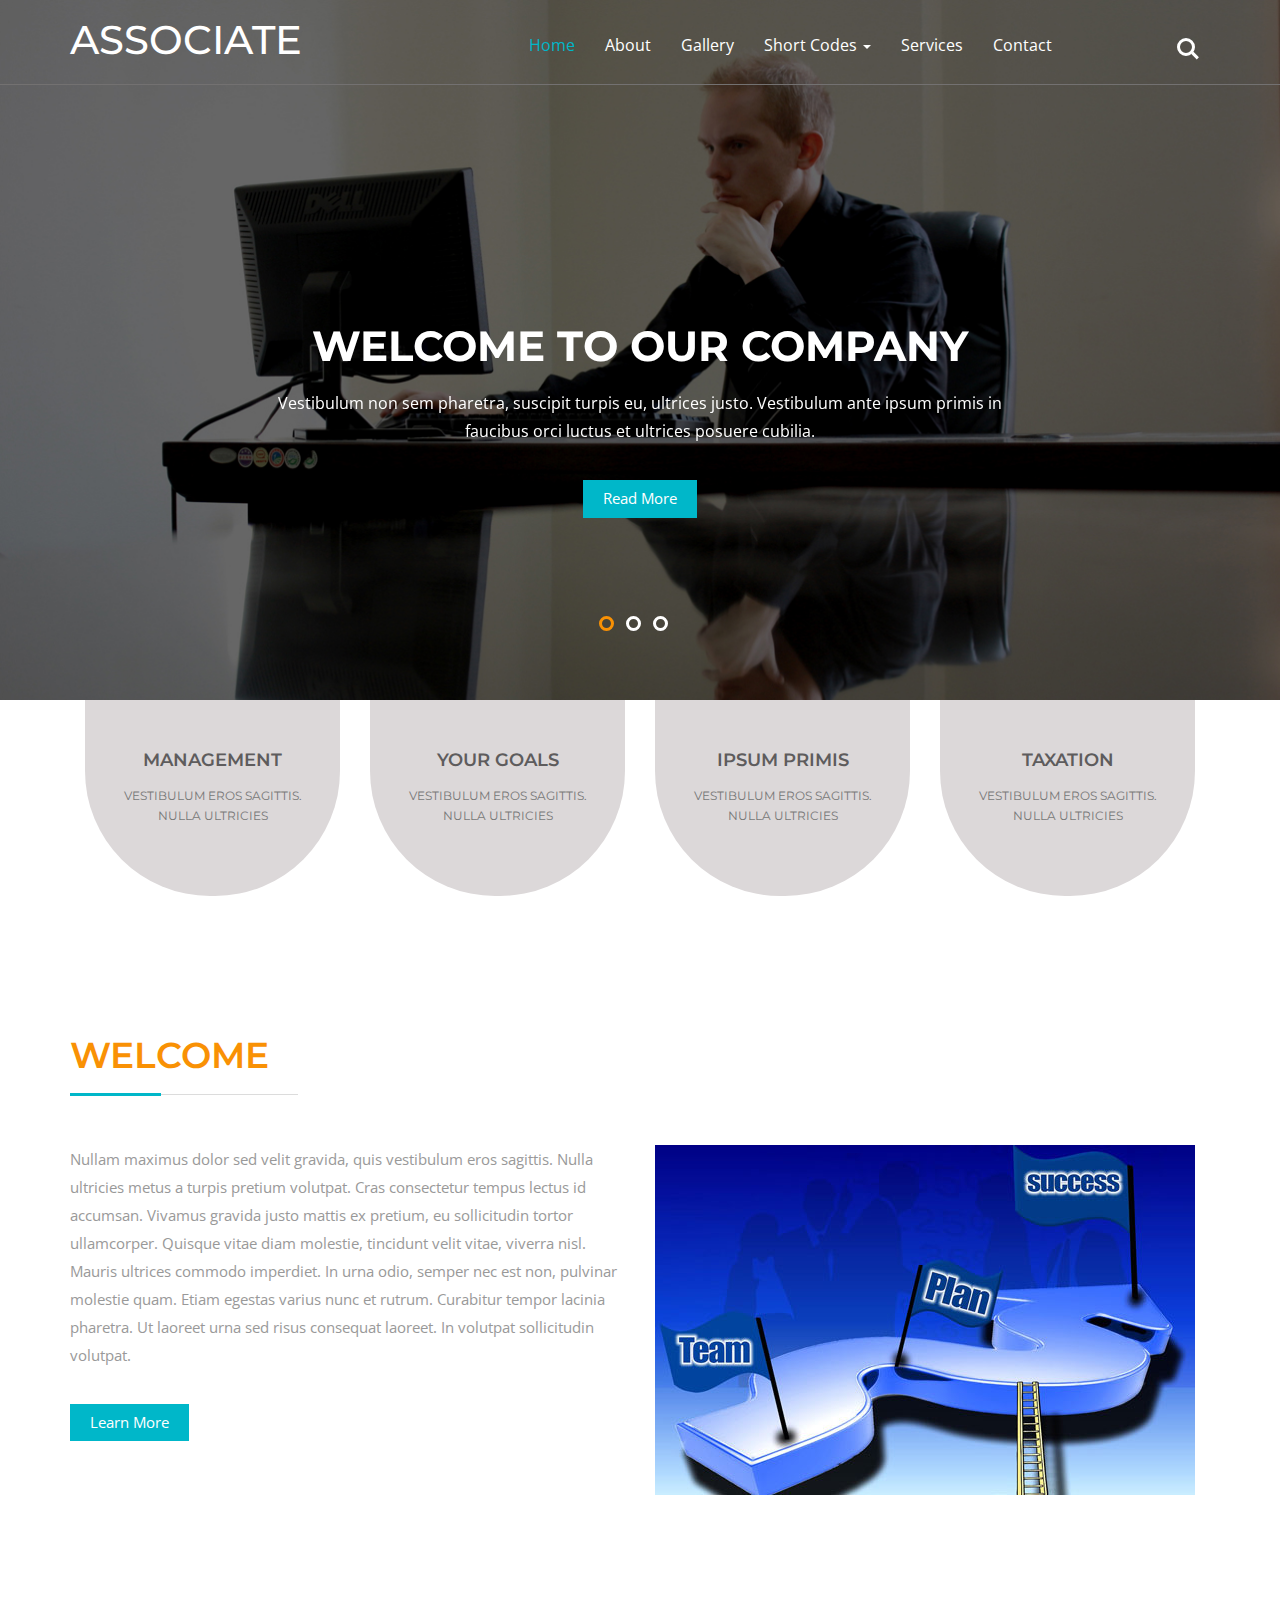
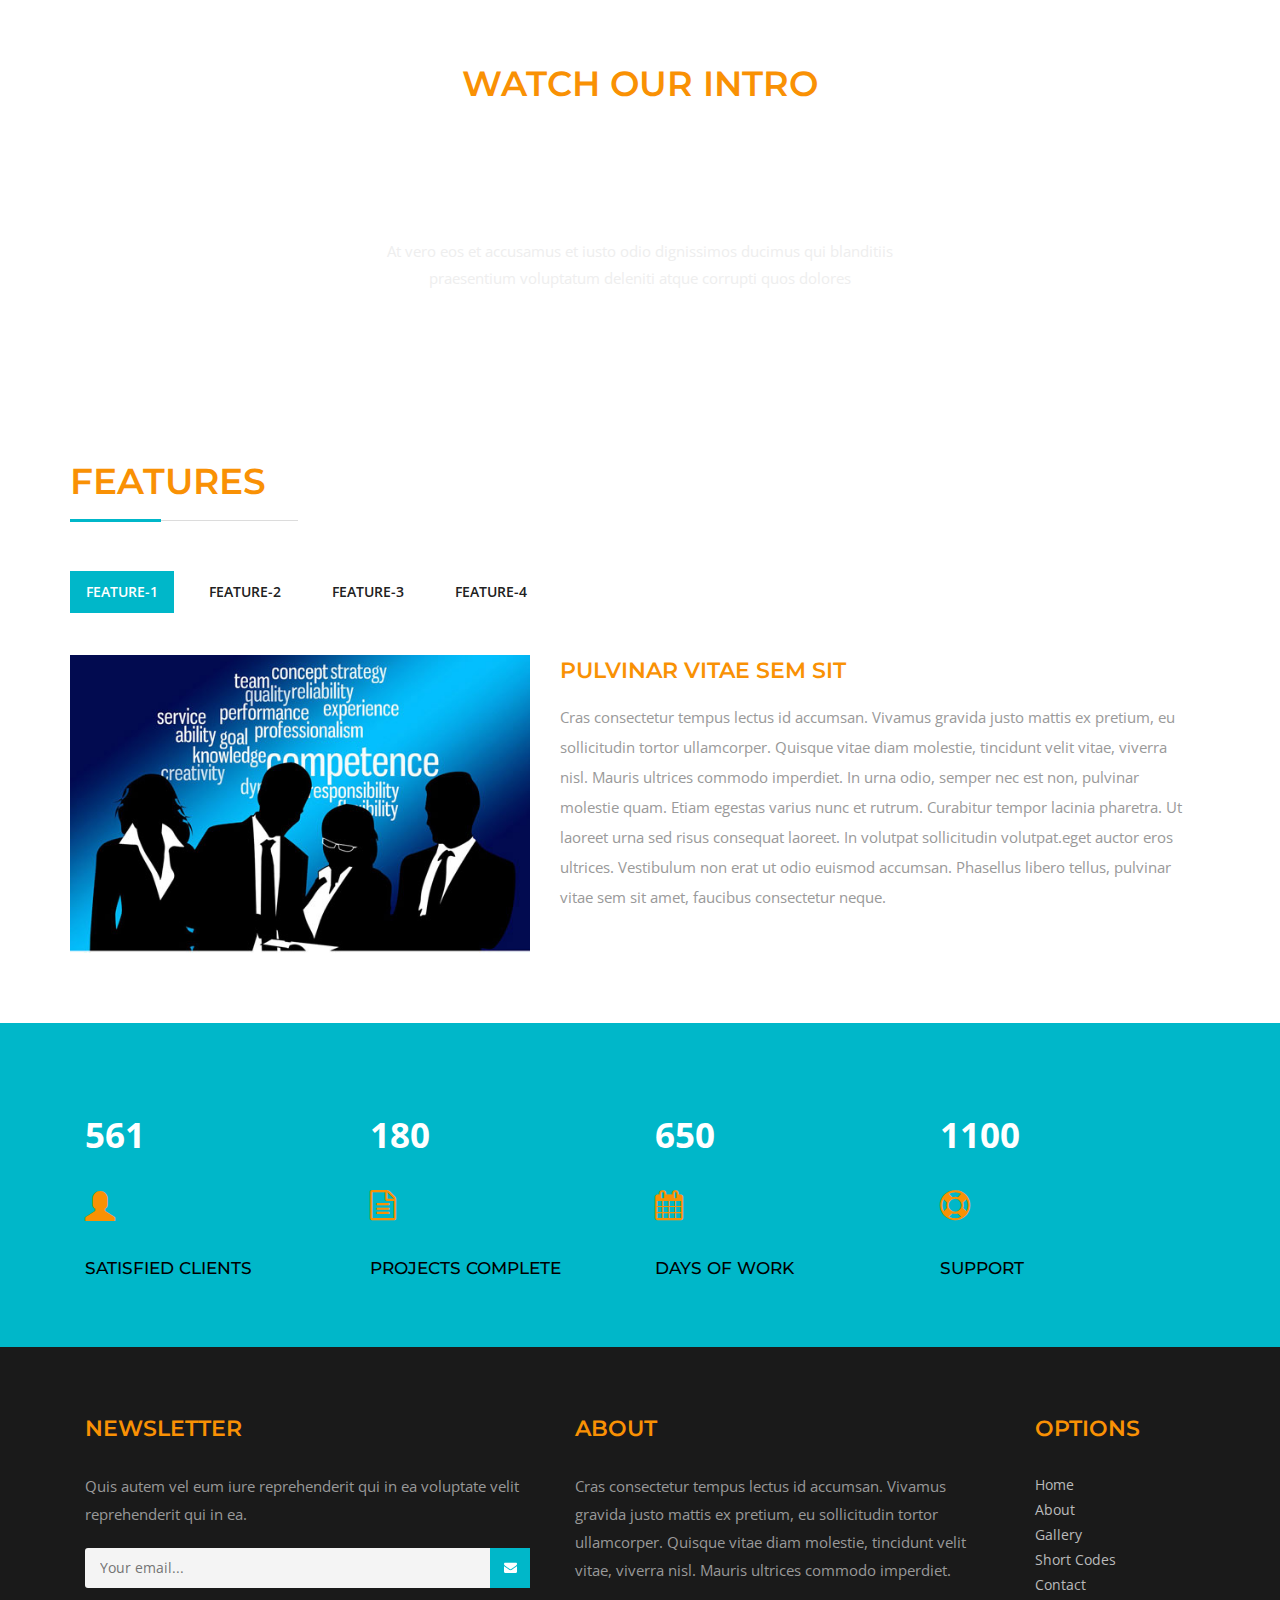
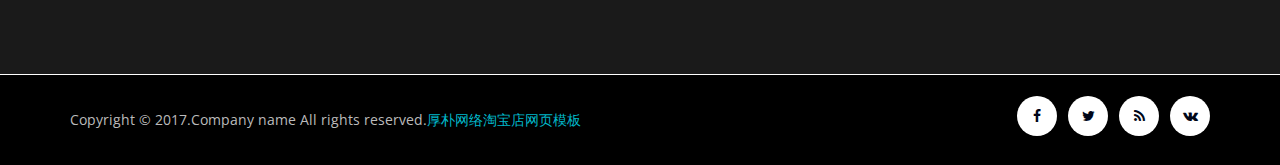
<file: index.html>
<!DOCTYPE html>
<html>
<!-- Head -->
<head>
	<title>Home</title>
	<!-- Meta-Tags -->
		<meta name="viewport" content="width=device-width, initial-scale=1">
		<meta http-equiv="Content-Type" content="text/html; charset=utf-8">
		<meta name="keywords" content="">
		<script type="application/x-javascript"> addEventListener("load", function() { setTimeout(hideURLbar, 0); }, false); function hideURLbar(){ window.scrollTo(0,1); } </script>
	<!-- //Meta-Tags -->
	<!-- Custom-Theme-Files -->
	<link rel="stylesheet" href="css/bootstrap.min.css" type="text/css" media="all">
	<link rel="stylesheet" href="css/style.css" type="text/css" media="all">
	<link rel="stylesheet" href="css/font-awesome.min.css" />

	<!-- //Custom-Theme-Files -->
	<!-- Web-Fonts -->
	<link rel="stylesheet" href="http://fonts.googleapis.com/css?family=Open+Sans:400,300,600,700,800" 	type="text/css">
	<link rel="stylesheet" href="http://fonts.googleapis.com/css?family=Montserrat:400,700" 				type="text/css">
	<!-- //Web-Fonts -->
	<!-- Default-JavaScript-File -->
	<script type="text/javascript" src="js/jquery-2.1.4.min.js"></script>
	<script type="text/javascript" src="js/bootstrap.min.js"></script>
	<script src="js/main.js"></script>
	<!--FlexSlider-->
		<link rel="stylesheet" href="css/flexslider.css" type="text/css" media="screen" />
		<script defer src="js/jquery.flexslider.js"></script>
		<script type="text/javascript">
		$(window).load(function(){
		  $('.flexslider').flexslider({
			animation: "slide",
			start: function(slider){
			  $('body').removeClass('loading');
			}
		  });
		});
	  </script>
<!--End-slider-script-->

</head>
<!-- //Head -->
<!-- Body -->
<body>
	<!-- Header -->
	<!-- banner -->
	<div class="w3l-banner">
		<div class="header">
		<!-- Top-Bar -->
				<div class="top-bar">
				<div class="container">
					<div class="header-nav">
						<nav class="navbar navbar-default">
							<!-- Brand and toggle get grouped for better mobile display -->
							<div class="navbar-header">
								<button type="button" class="navbar-toggle collapsed" data-toggle="collapse" data-target="#bs-example-navbar-collapse-1">
									<span class="sr-only">Toggle navigation</span>
									<span class="icon-bar"></span>
									<span class="icon-bar"></span>
									<span class="icon-bar"></span>
								</button>
								<h1><a class="navbar-brand" href="index.html">Associate</a></h1>
							</div>
							<!-- Collect the nav links, forms, and other content for toggling -->
							<div class="collapse navbar-collapse nav-wil" id="bs-example-navbar-collapse-1">
								<ul class="nav navbar-nav ">
									<li><a class=" active" href="index.html">Home</a></li>
									<li><a href="about.html">About</a></li>
									<li><a href="gallery.html">Gallery</a></li>
									<li class="dropdown">
									<a href="#" class="dropdown-toggle" data-toggle="dropdown" aria-expanded="false">Short Codes <b class="caret"></b></a>
									<ul class="dropdown-menu agile_short_dropdown">
										<li><a href="icons.html">Icons</a></li>
										<li><a href="typography.html">Typography</a></li>
									</ul>
								</li>
									<li><a href="services.html">Services</a></li>
									<li><a href="contact.html">Contact</a></li>
								</ul>
							</div>
							<!-- /navbar-collapse -->

						</nav>
						<div class="cd-main-header">
									<a class="cd-search-trigger" href="#cd-search"> <span></span></a>
									<!-- cd-header-buttons -->
								</div>
								<div id="cd-search" class="cd-search">
									<form action="#" method="post">
										<input name="Search" type="search" placeholder="Search...">
									</form>
								</div>
					</div>
				</div>
			</div>
		<!-- //Top-Bar -->
	</div>
	<!-- //Header -->
		<div class="container">
			<div class="flexslider-info">
					<section class="slider">
						<div class="flexslider">
							<ul class="slides">
								<li>
								<div class="w3l-info">
									<h3>Welcome to our company</h3>
									<p>Vestibulum non sem pharetra, suscipit turpis eu, ultrices justo. Vestibulum ante ipsum primis in faucibus orci luctus et ultrices posuere cubilia.</p>
									<div class="agileinfo-news-button">
										<a href="#" class="hvr-shutter-in-horizontal" data-toggle="modal" data-target="#myModal"> Read More</a>
									</div>
								</div>
								</li>
								<li>
								<div class="w3l-info">
									<h3>Welcome to our company</h3>
									<p>Vestibulum non sem pharetra, suscipit turpis eu, ultrices justo. Vestibulum ante ipsum primis in faucibus orci luctus et ultrices posuere cubilia.</p>
									<div class="agileinfo-news-button">
										<a href="#" class="hvr-shutter-in-horizontal" data-toggle="modal" data-target="#myModal"> Read More</a>
									</div>
								</div>
								</li>
								<li>
								<div class="w3l-info">
									<h3>Welcome to our company</h3>
									<p>Vestibulum non sem pharetra, suscipit turpis eu, ultrices justo. Vestibulum ante ipsum primis in faucibus orci luctus et ultrices posuere cubilia.</p>
									<div class="agileinfo-news-button">
										<a href="#" class="hvr-shutter-in-horizontal" data-toggle="modal" data-target="#myModal"> Read More</a>
									</div>
								</div>
								</li>
							</ul>
						</div>
					</section>
				</div>
		</div>
	</div>
	<!-- //banner -->
	<!-- banner-bottom -->
	<div class="w3layouts-banner-bottom">
		<div class="container">
			<div class="col-md-3 agileits-bottom-top">
				<h3>Management<br><span>vestibulum eros sagittis. Nulla ultricies</span><br></h3>
			</div>
			<div class="col-md-3 agileits-bottom-top">
				<h3>your goals<br><span>vestibulum eros sagittis. Nulla ultricies</span><br></h3>
			</div>
			<div class="col-md-3 agileits-bottom-top">
				<h3>Ipsum primis<br><span>vestibulum eros sagittis. Nulla ultricies</span><br></h3>
			</div>
			<div class="col-md-3 agileits-bottom-top">
				<h3>Taxation<br><span>vestibulum eros sagittis. Nulla ultricies</span><br></h3>
			</div>
			<div class="clearfix"></div>
		</div>
	</div>
	<!-- //banner-bottom -->
	<!-- welcome -->
	<div class="wthree-welcome">
		<div class="container">
			<h2>Welcome</h2>
			<div class="border"> </div>
			
			<div class="col-md-6 wthree-welcome-left">
			<p>Nullam maximus dolor sed velit gravida, quis vestibulum eros sagittis. Nulla ultricies metus a turpis pretium volutpat. Cras consectetur tempus lectus id accumsan. Vivamus gravida justo mattis ex pretium, eu sollicitudin tortor ullamcorper. Quisque vitae diam molestie, tincidunt velit vitae, viverra nisl. Mauris ultrices commodo imperdiet. In urna odio, semper nec est non, pulvinar molestie quam. Etiam egestas varius nunc et rutrum. Curabitur tempor lacinia pharetra. Ut laoreet urna sed risus consequat laoreet. In volutpat sollicitudin volutpat. </p>
			<div class="agileinfo-news-button">
				<a href="#" class="hvr-shutter-in-horizontal" data-toggle="modal" data-target="#myModal"> Learn More</a>
			</div>
			</div>
			<div class="col-md-6 wthree-welcome-right">
				<img class="img-responsive" src="images/1.jpg" alt=" ">
			</div>
			<div class="clearfix"></div>
		</div>
	</div>
	<!-- //welcome -->
	<!-- video -->
	<div class="video-w3-agileits">
			<h3>Watch our Intro</h3>
			<a href="#" data-toggle="modal" data-target="#modalvideo"><i class="fa fa-play" aria-hidden="true"></i></a>
				<div class="modal fade features-modal" id="modalvideo" tabindex="-1" role="dialog" aria-hidden="true">
					<div class="modal-dialog modal-lg">
						<div class="modal-content">
							<div class="modal-header">
								<button type="button" class="close" data-dismiss="modal" aria-hidden="true">×</button>
							</div>
							<div class="modal-body">
								<iframe src="" webkitallowfullscreen mozallowfullscreen allowfullscreen></iframe>
							</div>
						</div>
					</div>
				</div>
				<p>At vero eos et accusamus et iusto odio dignissimos ducimus qui blanditiis praesentium voluptatum deleniti atque corrupti quos dolores </p>
		</div>
		<!-- //video -->
		<!-- features -->
		<div class="features">
		<div class="container">
			<h3>Features</h3>
			<div class="border"> </div>
				<div class="bs-example bs-example-tabs" role="tabpanel" data-example-id="togglable-tabs">
					<ul id="myTab" class="nav nav-tabs" role="tablist">
						<li role="presentation" class="active"><a href="#home" id="home-tab" role="tab" data-toggle="tab" aria-controls="home" aria-expanded="true">Feature-1</a></li>
						<li role="presentation" class=""><a href="#Feature1" role="tab" id="Feature1-tab" data-toggle="tab" aria-controls="Feature1" aria-expanded="false">Feature-2</a></li>
						<li role="presentation" class=""><a href="#Feature2" role="tab" id="Feature2-tab" data-toggle="tab" aria-controls="Feature2" aria-expanded="false">Feature-3</a></li>
						<li role="presentation" class=""><a href="#Feature3" role="tab" id="Feature3-tab" data-toggle="tab" aria-controls="Feature3" aria-expanded="false">Feature-4</a></li>
					</ul>
					<div id="myTabContent" class="tab-content">
						<div role="tabpanel" class="tab-pane fade active in" id="home" aria-labelledby="home-tab">
						<div class="w3agile_tabs">
								<div class="col-md-5 w3agile_tab_right w3agile_tab_right2">
									<img src="images/2.jpg" alt=" " class="img-responsive">
								</div>
								<div class="col-md-7 w3agile_tab_left">
									<h4>pulvinar vitae sem sit</h4>
									<p> Cras consectetur tempus lectus id accumsan. Vivamus gravida justo mattis ex pretium, eu sollicitudin tortor ullamcorper. Quisque vitae diam molestie, tincidunt velit vitae, viverra nisl. Mauris ultrices commodo imperdiet. In urna odio, semper nec est non, pulvinar molestie quam. Etiam egestas varius nunc et rutrum. Curabitur tempor lacinia pharetra. Ut laoreet urna sed risus consequat laoreet. In volutpat sollicitudin volutpat.eget auctor eros 
										ultrices. Vestibulum non erat ut odio euismod accumsan. 
										Phasellus libero tellus, pulvinar vitae sem sit amet, 
										faucibus consectetur neque.</p>
									
								</div>
								<div class="clearfix"> </div>
							</div>
						</div>
						<div role="tabpanel" class="tab-pane fade" id="Feature1" aria-labelledby="Feature1-tab">
							<div class="w3agile_tabs">
								<div class="col-md-7 w3agile_tab_left">
									<h4>suscipit sapien nec </h4>
									<p> Cras consectetur tempus lectus id accumsan. Vivamus gravida justo mattis ex pretium, eu sollicitudin tortor ullamcorper. Quisque vitae diam molestie, tincidunt velit vitae, viverra nisl. Mauris ultrices commodo imperdiet. In urna odio, semper nec est non, pulvinar molestie quam. Etiam egestas varius nunc et rutrum. Curabitur tempor lacinia pharetra. Ut laoreet urna sed risus consequat laoreet. In volutpat sollicitudin volutpat. eget auctor eros 
										ultrices. Vestibulum non erat ut odio euismod accumsan. 
										Phasellus libero tellus, pulvinar vitae sem sit amet, 
										faucibus consectetur neque.</p>
								</div>
								<div class="col-md-5 w3agile_tab_right w3agile_tab_right1">
									<img src="images/3.jpg" alt=" " class="img-responsive">
								</div>
								<div class="clearfix"> </div>
							</div>
						</div>
						<div role="tabpanel" class="tab-pane fade" id="Feature2" aria-labelledby="Feature2-tab">
							<div class="w3agile_tabs">
								<div class="col-md-5 w3agile_tab_right w3agile_tab_right2">
									<img src="images/4.jpg" alt=" " class="img-responsive">
								</div>
								<div class="col-md-7 w3agile_tab_left">
									<h4>gravida eget auctor </h4>
									<p> Cras consectetur tempus lectus id accumsan. Vivamus gravida justo mattis ex pretium, eu sollicitudin tortor ullamcorper. Quisque vitae diam molestie, tincidunt velit vitae, viverra nisl. Mauris ultrices commodo imperdiet. In urna odio, semper nec est non, pulvinar molestie quam. Etiam egestas varius nunc et rutrum. Curabitur tempor lacinia pharetra. Ut laoreet urna sed risus consequat laoreet. In volutpat sollicitudin volutpat. eget auctor eros 
										ultrices. Vestibulum non erat ut odio euismod accumsan. 
										Phasellus libero tellus, pulvinar vitae sem sit amet, 
										faucibus consectetur neque.</p>
									
								</div>
								<div class="clearfix"> </div>
							</div>
						</div>
						<div role="tabpanel" class="tab-pane fade" id="Feature3" aria-labelledby="Feature3-tab"><div class="w3agile_tabs">
								<div class="col-md-7 w3agile_tab_left">
									<h4>faucibus consectetur </h4>
									<p> Cras consectetur tempus lectus id accumsan. Vivamus gravida justo mattis ex pretium, eu sollicitudin tortor ullamcorper. Quisque vitae diam molestie, tincidunt velit vitae, viverra nisl. Mauris ultrices commodo imperdiet. In urna odio, semper nec est non, pulvinar molestie quam. Etiam egestas varius nunc et rutrum. Curabitur tempor lacinia pharetra. Ut laoreet urna sed risus consequat laoreet. In volutpat sollicitudin volutpat. eget auctor eros 
										ultrices. Vestibulum non erat ut odio euismod accumsan. 
										Phasellus libero tellus, pulvinar vitae sem sit amet, 
										faucibus consectetur neque.</p>
									
								</div>
								<div class="col-md-5 w3agile_tab_right w3agile_tab_right1">
									<img src="images/5.jpg" alt=" " class="img-responsive">
								</div>
								<div class="clearfix"> </div>
							</div>
						</div>
					</div>
				</div>
		</div>
	</div>
	<!-- //features-->
		<!-- services-bottom -->
		<div class="services-bottom">
		<div class="container">
			<div class="col-md-3 agileits_w3layouts_about_counter_left">
				<p class="counter">561</p> 
				<i class="glyphicon glyphicon-user" aria-hidden="true"></i>
				
				<h3>Satisfied Clients</h3>
			</div>
			<div class="col-md-3 agileits_w3layouts_about_counter_left">
				<p class="counter">180</p> 
				<i class="fa fa-file-text-o" aria-hidden="true"></i>
				
				<h3>Projects Complete</h3>
			</div>
			<div class="col-md-3 agileits_w3layouts_about_counter_left">
				<p class="counter">650</p>
				<i class="fa fa-calendar" aria-hidden="true"></i>
				 
				<h3>days of work</h3>
			</div>
			<div class="col-md-3 agileits_w3layouts_about_counter_left">
				<p class="counter">1100</p>
				<i class="fa fa-life-ring" aria-hidden="true"></i>
				 
				<h3>Support</h3>
			</div>
			<div class="clearfix"> </div>
			<!-- Stats-Number-Scroller-Animation-JavaScript -->
				<script src="js/waypoints.min.js"></script> 
				<script src="js/counterup.min.js"></script> 
				<script>
					jQuery(document).ready(function( $ ) {
						$('.counter').counterUp({
							delay: 100,
							time: 1000
						});
					});
				</script>
			<!-- //Stats-Number-Scroller-Animation-JavaScript -->

		</div>
	</div>
	<!-- //services-bottom -->
	<!-- footer -->
	<div class="footer-top">
		<div class="container">
		<div class="col-md-5 w3l-footer-top">
				<h3>NEWSLETTER</h3>
				<p>Quis autem vel eum iure reprehenderit qui in ea voluptate velit reprehenderit qui in ea.</p>

					<form action="#" method="post" class="newsletter">
						<input class="email" type="email" placeholder="Your email..." required="">
						<input type="submit" class="submit" value="">
					</form>
					
			</div>
			
			<div class="col-md-5 wthree-footer-top">
				<h3>About</h3>
					<p>Cras consectetur tempus lectus id accumsan. Vivamus gravida justo mattis ex pretium, eu sollicitudin tortor ullamcorper. Quisque vitae diam molestie, tincidunt velit vitae, viverra nisl. Mauris ultrices commodo imperdiet. </p>
			</div>
			<div class="col-md-2 w3ls-footer-top">
				<h3>Options</h3>
					<ul>
							<li><a href="index.html">Home</a></li>
							<li><a href="about.html">About</a></li>
							<li><a href="gallery.html">Gallery</a></li>
							<li><a href="icons.html">Short Codes</a></li>
							<li><a href="contact.html">Contact</a></li>
						</ul>
			</div>
			
				<div class="clearfix"></div>
			
		</div>
	</div>
	<div class="footer-w3layouts">
		<div class="container">
				<div class="agile-copy">
					<p>Copyright &copy; 2017.Company name All rights reserved.<a target="_blank" href="http://guantaow.taobao.com/">厚朴网络淘宝店</a><a target="_blank" href="http://www.moobnn.com">网页模板</a></p>
				</div>
				<div class="agileits-social">
					<ul>
							<li><a href="#"><i class="fa fa-facebook"></i></a></li>
							<li><a href="#"><i class="fa fa-twitter"></i></a></li>
							<li><a href="#"><i class="fa fa-rss"></i></a></li>
							<li><a href="#"><i class="fa fa-vk"></i></a></li>
						</ul>
				</div>
					<div class="clearfix"></div>
			</div>
	</div>
	<!-- //footer -->
					<div class="modal about-modal fade" id="myModal" tabindex="-1" role="dialog">
					<div class="modal-dialog" role="document">
						<div class="modal-content">
							<div class="modal-header"> 
								<button type="button" class="close" data-dismiss="modal" aria-label="Close"><span aria-hidden="true">&times;</span></button>						
								<h4 class="modal-title">Associate</h4>
							</div> 
							<div class="modal-body">
								<div class="agileits-w3layouts-info">
									<img src="images/g1.jpg" class="img-responsive" alt="" />
									<p>Duis venenatis, turpis eu bibendum porttitor, sapien quam ultricies tellus, ac rhoncus risus odio eget nunc. Pellentesque ac fermentum diam. Integer eu facilisis nunc, a iaculis felis. Pellentesque pellentesque tempor enim, in dapibus turpis porttitor quis. Suspendisse ultrices hendrerit massa. Nam id metus id tellus ultrices ullamcorper.  Cras tempor massa luctus, varius lacus sit amet, blandit lorem. Duis auctor in tortor sed tristique. Proin sed finibus sem.</p>
								</div>
							</div>
						</div>
					</div>
				</div>
				<!-- //modal -->  

</body>
<!-- //Body -->
</html>
</file>
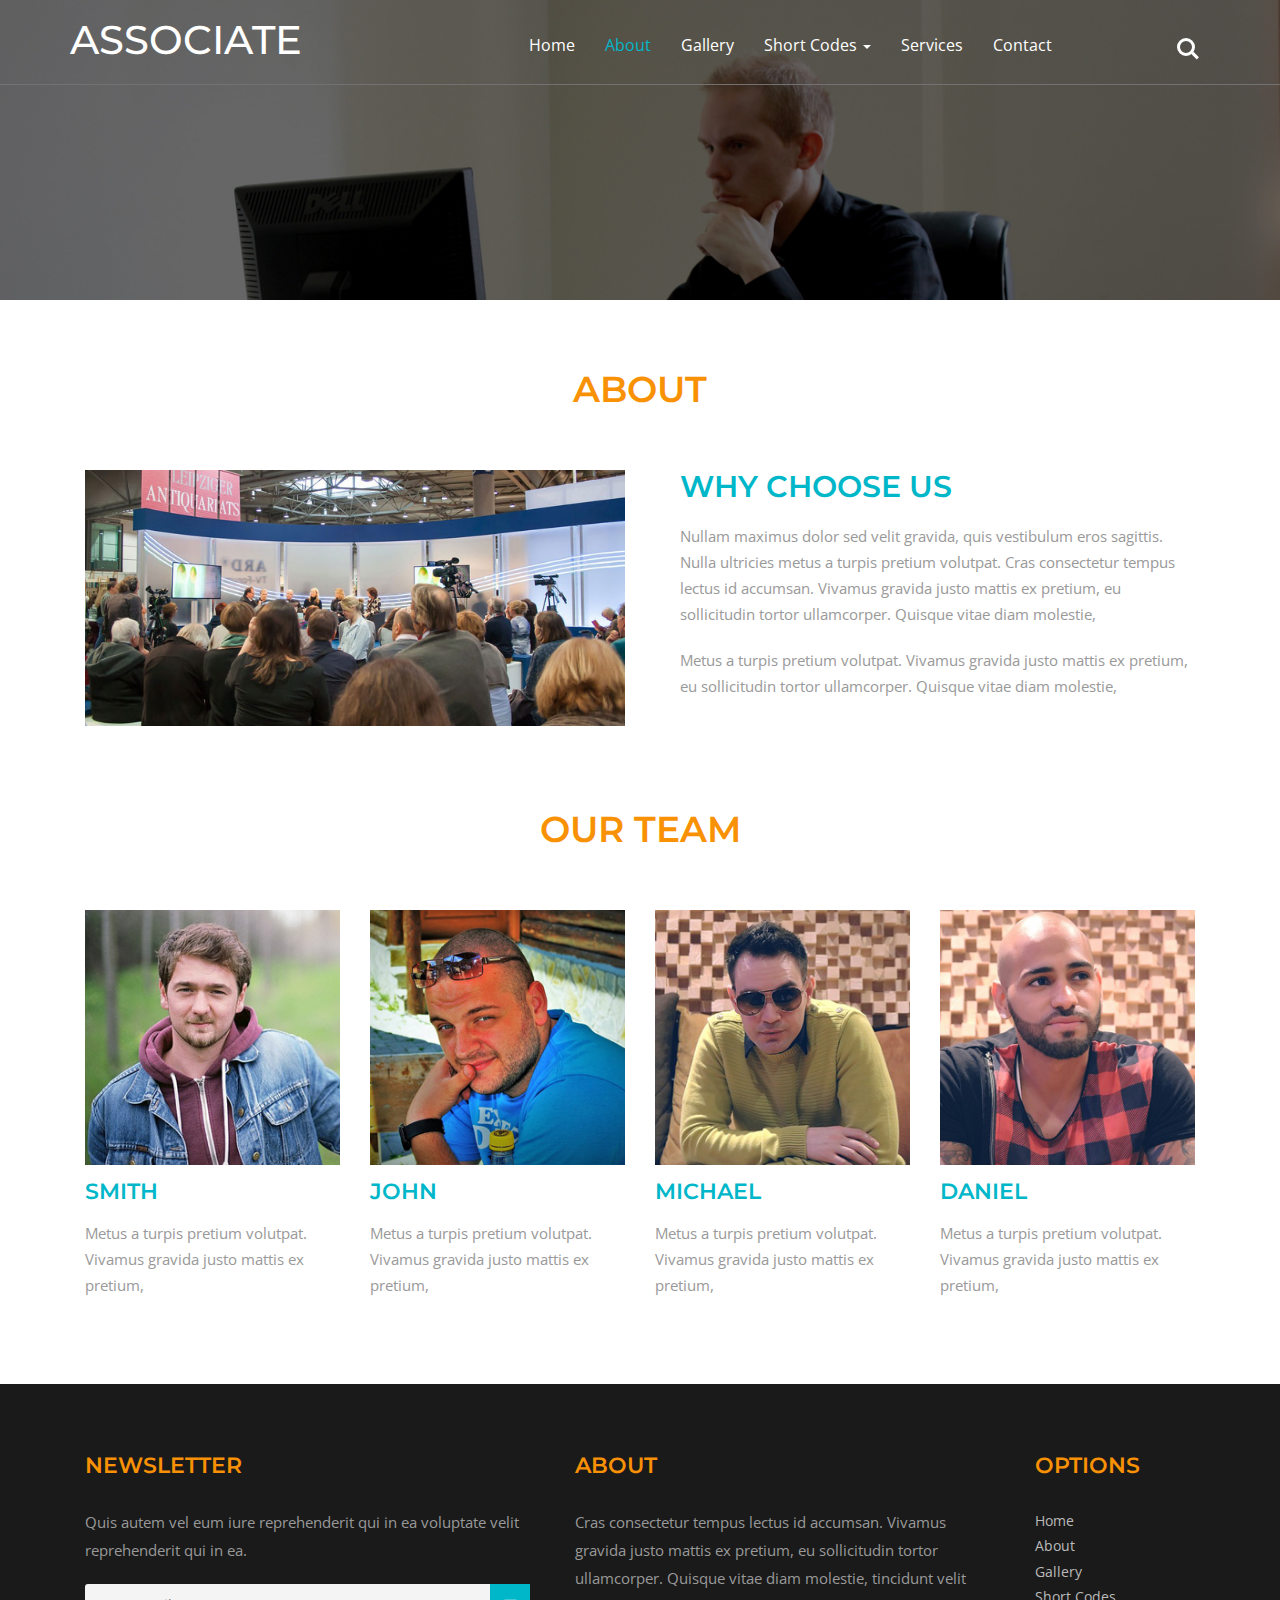
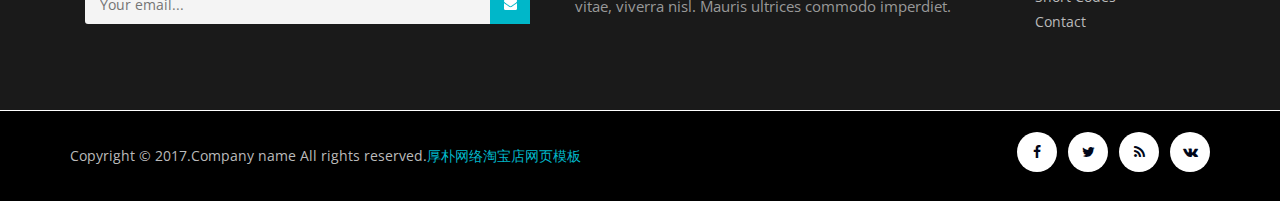
<file: about.html>
<!DOCTYPE html>
<html>
<!-- Head -->
<head>
	<title>About</title>
	<!-- Meta-Tags -->
		<meta name="viewport" content="width=device-width, initial-scale=1">
		<meta http-equiv="Content-Type" content="text/html; charset=utf-8">
		<meta name="keywords" content="">
		<script type="application/x-javascript"> addEventListener("load", function() { setTimeout(hideURLbar, 0); }, false); function hideURLbar(){ window.scrollTo(0,1); } </script>
	<!-- //Meta-Tags -->
	<!-- Custom-Theme-Files -->
	<link rel="stylesheet" href="css/bootstrap.min.css" type="text/css" media="all">
	<link rel="stylesheet" href="css/style.css" type="text/css" media="all">
	<link rel="stylesheet" href="css/font-awesome.min.css" />

	<!-- //Custom-Theme-Files -->
	<!-- Web-Fonts -->
	<link rel="stylesheet" href="http://fonts.googleapis.com/css?family=Open+Sans:400,300,600,700,800" 	type="text/css">
	<link rel="stylesheet" href="http://fonts.googleapis.com/css?family=Montserrat:400,700" 				type="text/css">
	<!-- //Web-Fonts -->
	<!-- Default-JavaScript-File -->
	<script type="text/javascript" src="js/jquery-2.1.4.min.js"></script>
	<script type="text/javascript" src="js/bootstrap.min.js"></script>
	<script src="js/main.js"></script>
</head>
<!-- //Head -->
<!-- Body -->
<body>
	<!-- Header -->
	<!-- banner -->
	<div class="w3l-banner1">
		<div class="header">
		<!-- Top-Bar -->
				<div class="top-bar">
				<div class="container">
					<div class="header-nav">
						<nav class="navbar navbar-default">
							<!-- Brand and toggle get grouped for better mobile display -->
							<div class="navbar-header">
								<button type="button" class="navbar-toggle collapsed" data-toggle="collapse" data-target="#bs-example-navbar-collapse-1">
									<span class="sr-only">Toggle navigation</span>
									<span class="icon-bar"></span>
									<span class="icon-bar"></span>
									<span class="icon-bar"></span>
								</button>
								<h1><a class="navbar-brand" href="index.html">Associate</a></h1>
							</div>
							<!-- Collect the nav links, forms, and other content for toggling -->
							<div class="collapse navbar-collapse nav-wil" id="bs-example-navbar-collapse-1">
								<ul class="nav navbar-nav ">
									<li><a href="index.html">Home</a></li>
									<li><a class=" active" href="about.html">About</a></li>
									<li><a href="gallery.html">Gallery</a></li>
									<li class="dropdown">
									<a href="#" class="dropdown-toggle" data-toggle="dropdown" aria-expanded="false">Short Codes <b class="caret"></b></a>
									<ul class="dropdown-menu agile_short_dropdown">
										<li><a href="icons.html">Icons</a></li>
										<li><a href="typography.html">Typography</a></li>
									</ul>
								</li>
									<li><a href="services.html">Services</a></li>
									<li><a href="contact.html">Contact</a></li>
								</ul>
							</div>
							<!-- /navbar-collapse -->

						</nav>
						<div class="cd-main-header">
									<a class="cd-search-trigger" href="#cd-search"> <span></span></a>
									<!-- cd-header-buttons -->
								</div>
								<div id="cd-search" class="cd-search">
									<form action="#" method="post">
										<input name="Search" type="search" placeholder="Search...">
									</form>
								</div>
					</div>
				</div>
			</div>
		<!-- //Top-Bar -->
	</div>
	<!-- //Header -->
	
	</div>
	<!-- //banner -->
	<!-- about -->
	<div class="agileits-abt">
		<div class="container">
			<h2 class="w3ls_head">About</h2>
			<div class="ab-top">
				<div class="col-md-6 ab-w3ls-left">
					<img src="images/9.jpg" class="img-responsive" alt="img">
				</div>
				<div class="col-md-6 ab-w3ls-right">
					<h4>Why choose us</h4>
					<p>Nullam maximus dolor sed velit gravida, quis vestibulum eros sagittis. Nulla ultricies metus a turpis pretium volutpat. Cras consectetur tempus lectus id accumsan. Vivamus gravida justo mattis ex pretium, eu sollicitudin tortor ullamcorper. Quisque vitae diam molestie,</p>
					<p>Metus a turpis pretium volutpat. Vivamus gravida justo mattis ex pretium, eu sollicitudin tortor ullamcorper. Quisque vitae diam molestie,</p>
				</div>
				<div class="clearfix"></div>
			</div>
			<!-- team -->
			<div class="team agileits">
				<div class="team-info">
					<h3 class="w3ls_head">Our Team</h3>  
						<div class="team-row">
							<div class="col-md-3 team-grids">
								<div class="team-agile-img"> 
									<a href="#"><img src="images/t1.jpg" alt="img"></a>
										<div class="view-caption">
												<ul>
													<li><a href="#"><span class="fa fa-facebook"></span></a></li>
													<li><a href="#"><span class="fa fa-twitter"></span></a></li>
													<li><a href="#"><span class="fa fa-google-plus"></span></a></li>
												</ul>
										</div> 
							
								</div>
								<h4>Smith</h4>
								<p>Metus a turpis pretium volutpat. Vivamus gravida justo mattis ex pretium, </p>
							</div>					
							<div class="col-md-3 team-grids">
								<div class="team-agile-img"> 
									<a href="#"><img src="images/t2.jpg" alt="img"></a>
									<div class="view-caption">
										<ul>
											<li><a href="#"><span class="fa fa-facebook"></span></a></li>
											<li><a href="#"><span class="fa fa-twitter"></span></a></li>
											<li><a href="#"><span class="fa fa-google-plus"></span></a></li>
										</ul>
									</div>    
								</div>
								<h4>John </h4> 
								<p>Metus a turpis pretium volutpat. Vivamus gravida justo mattis ex pretium, </p>
							</div>
							<div class="col-md-3 team-grids">
								<div class="team-agile-img"> 
									<a href="#"><img src="images/t3.jpg" alt="img"></a>
									<div class="view-caption">
										<ul>
											<li><a href="#"><span class="fa fa-facebook"></span></a></li>
											<li><a href="#"><span class="fa fa-twitter"></span></a></li>
											<li><a href="#"><span class="fa fa-google-plus"></span></a></li>
										</ul>
									</div>    
								</div>
								<h4>Michael</h4> 
								<p>Metus a turpis pretium volutpat. Vivamus gravida justo mattis ex pretium, </p>
							</div>
							<div class="col-md-3 team-grids">
								<div class="team-agile-img"> 
									<a href="#"><img src="images/t4.jpg" alt="img"></a>
									<div class="view-caption">
										<ul>
											<li><a href="#"><span class="fa fa-facebook"></span></a></li>
											<li><a href="#"><span class="fa fa-twitter"></span></a></li>
											<li><a href="#"><span class="fa fa-google-plus"></span></a></li>
										</ul>
									</div>    
								</div>
								<h4>Daniel</h4> 
								<p>Metus a turpis pretium volutpat. Vivamus gravida justo mattis ex pretium, </p>
							</div>
							<div class="clearfix"> </div>
						</div>
				</div>
			</div>
		<!-- //team -->
		</div>
	</div>
	<!-- //about -->
	<!-- footer -->
	<div class="footer-top">
		<div class="container">
			<div class="col-md-5 w3l-footer-top">
				<h3>NEWSLETTER</h3>
				<p>Quis autem vel eum iure reprehenderit qui in ea voluptate velit reprehenderit qui in ea.</p>

					<form action="#" method="post" class="newsletter">
						<input class="email" type="email" placeholder="Your email..." required="">
						<input type="submit" class="submit" value="">
					</form>
					
			</div>
			
			<div class="col-md-5 wthree-footer-top">
				<h3>About</h3>
					<p>Cras consectetur tempus lectus id accumsan. Vivamus gravida justo mattis ex pretium, eu sollicitudin tortor ullamcorper. Quisque vitae diam molestie, tincidunt velit vitae, viverra nisl. Mauris ultrices commodo imperdiet. </p>
			</div>
			<div class="col-md-2 w3ls-footer-top">
				<h3>Options</h3>
					<ul>
						<li><a href="index.html">Home</a></li>
						<li><a href="about.html">About</a></li>
						<li><a href="gallery.html">Gallery</a></li>
						<li><a href="icons.html">Short Codes</a></li>
						<li><a href="contact.html">Contact</a></li>
					</ul>
			</div>
				<div class="clearfix"></div>
		</div>
	</div>
	<div class="footer-w3layouts">
		<div class="container">
			<div class="agile-copy">
				<p>Copyright &copy; 2017.Company name All rights reserved.<a target="_blank" href="http://guantaow.taobao.com/">厚朴网络淘宝店</a><a target="_blank" href="http://www.moobnn.com">网页模板</a></p>
			</div>
			<div class="agileits-social">
				<ul>
					<li><a href="#"><i class="fa fa-facebook"></i></a></li>
					<li><a href="#"><i class="fa fa-twitter"></i></a></li>
					<li><a href="#"><i class="fa fa-rss"></i></a></li>
					<li><a href="#"><i class="fa fa-vk"></i></a></li>
				</ul>
			</div>
				<div class="clearfix"></div>
		</div>
	</div>
	<!-- //footer -->
</body>
<!-- //Body -->
</html>
</file>
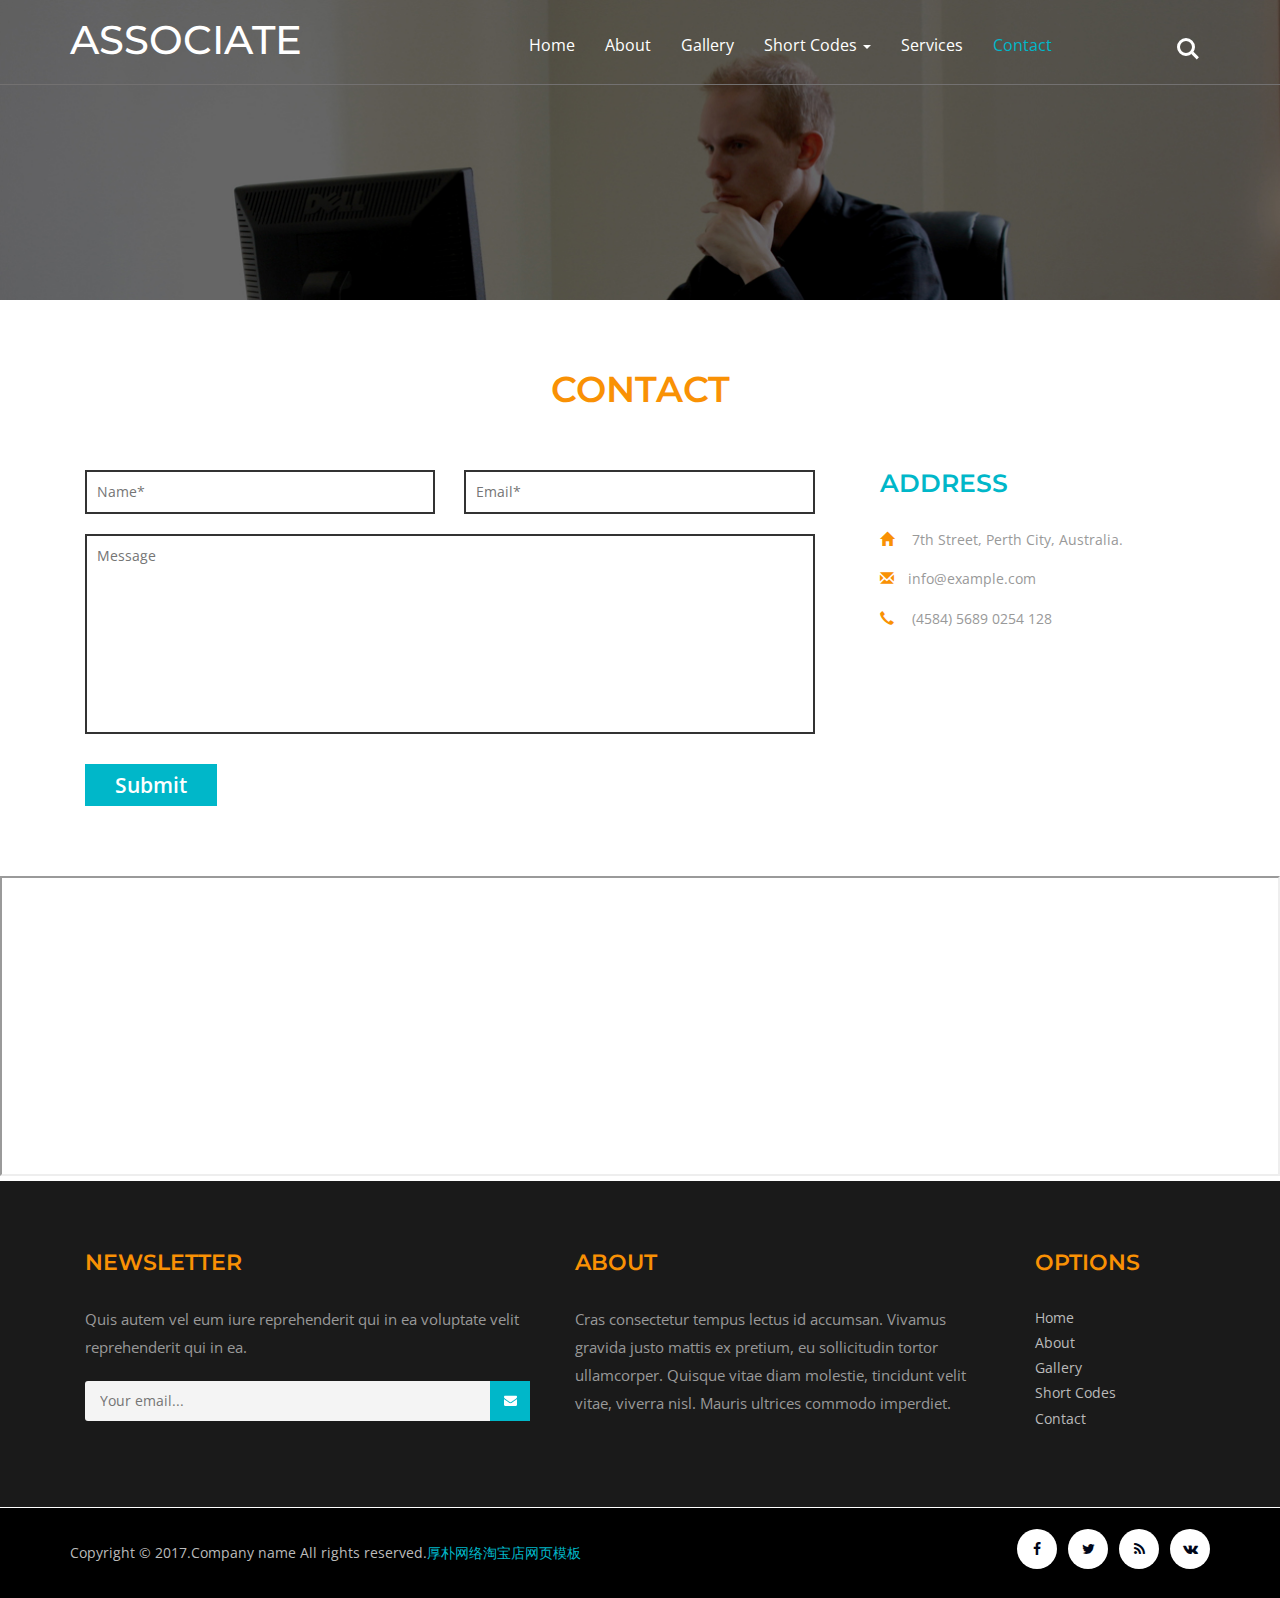
<file: contact.html>
<!DOCTYPE html>
<html>
<!-- Head -->
<head>
	<title>Contact</title>
	<!-- Meta-Tags -->
		<meta name="viewport" content="width=device-width, initial-scale=1">
		<meta http-equiv="Content-Type" content="text/html; charset=utf-8">
		<meta name="keywords" content="">
		<script type="application/x-javascript"> addEventListener("load", function() { setTimeout(hideURLbar, 0); }, false); function hideURLbar(){ window.scrollTo(0,1); } </script>
	<!-- //Meta-Tags -->
	<!-- Custom-Theme-Files -->
	<link rel="stylesheet" href="css/bootstrap.min.css" type="text/css" media="all">
	<link rel="stylesheet" href="css/style.css" type="text/css" media="all">
	<link rel="stylesheet" href="css/font-awesome.min.css" />

	<!-- //Custom-Theme-Files -->
	<!-- Web-Fonts -->
	<link rel="stylesheet" href="http://fonts.googleapis.com/css?family=Open+Sans:400,300,600,700,800" 	type="text/css">
	<link rel="stylesheet" href="http://fonts.googleapis.com/css?family=Montserrat:400,700" 				type="text/css">
	<!-- //Web-Fonts -->
	<!-- Default-JavaScript-File -->
	<script type="text/javascript" src="js/jquery-2.1.4.min.js"></script>
	<script type="text/javascript" src="js/bootstrap.min.js"></script>
	<script src="js/main.js"></script>
</head>
<!-- //Head -->
<!-- Body -->
<body>
	<!-- Header -->
	<!-- banner -->
	<div class="w3l-banner1">
		<div class="header">
		<!-- Top-Bar -->
				<div class="top-bar">
				<div class="container">
					<div class="header-nav">
						<nav class="navbar navbar-default">
							<!-- Brand and toggle get grouped for better mobile display -->
							<div class="navbar-header">
								<button type="button" class="navbar-toggle collapsed" data-toggle="collapse" data-target="#bs-example-navbar-collapse-1">
									<span class="sr-only">Toggle navigation</span>
									<span class="icon-bar"></span>
									<span class="icon-bar"></span>
									<span class="icon-bar"></span>
								</button>
								<h1><a class="navbar-brand" href="index.html">Associate</a></h1>
							</div>
							<!-- Collect the nav links, forms, and other content for toggling -->
							<div class="collapse navbar-collapse nav-wil" id="bs-example-navbar-collapse-1">
								<ul class="nav navbar-nav ">
									<li><a href="index.html">Home</a></li>
									<li><a href="about.html">About</a></li>
									<li><a href="gallery.html">Gallery</a></li>
									<li class="dropdown">
									<a href="#" class="dropdown-toggle" data-toggle="dropdown" aria-expanded="false">Short Codes <b class="caret"></b></a>
									<ul class="dropdown-menu agile_short_dropdown">
										<li><a href="icons.html">Icons</a></li>
										<li><a href="typography.html">Typography</a></li>
									</ul>
								</li>
									<li><a href="services.html">Services</a></li>
									<li><a class=" active" href="contact.html">Contact</a></li>
								</ul>
							</div>
							<!-- /navbar-collapse -->

						</nav>
						<div class="cd-main-header">
									<a class="cd-search-trigger" href="#cd-search"> <span></span></a>
									<!-- cd-header-buttons -->
								</div>
								<div id="cd-search" class="cd-search">
									<form action="#" method="post">
										<input name="Search" type="search" placeholder="Search...">
									</form>
								</div>
					</div>
				</div>
			</div>
		<!-- //Top-Bar -->
	</div>
	<!-- //Header -->
	</div>
	<!-- //banner -->
	<!-- contact -->
	<div class="agileits-con">
		<div class="contact-w3-agileits">
			<div class="container">
				<h2 class="w3ls_head">Contact</h2>
					<div class="col-md-8 contact-w3layouts-left">
						<form action="#" method="post">
							<input type="text" name="Name" placeholder="Name*" required="">
							<input type="email" name="Email" placeholder="Email*" required="">
							<textarea name="Comments" placeholder="Message" required=""></textarea>
							<input type="submit" value="Submit">
						</form>
					</div>	
					<div class="col-md-4 contact-w3layouts-right">
						<h4>Address</h4>
						<ul>
							<li><span class="glyphicon glyphicon-home" aria-hidden="true"></span> 7th Street, Perth City, Australia.</li>
							<li><span class="glyphicon glyphicon-envelope" aria-hidden="true"></span><a href="mailto:info@example.com">info@example.com</a></li>
							<li><span class="glyphicon glyphicon-earphone" aria-hidden="true"></span> (4584) 5689 0254 128</li>
						</ul>
					</div>
					<div class="clearfix"></div>
			</div>
		</div>
	</div>
		<div class="map">
			<iframe src="https://www.google.com/maps/embed?pb=!1m18!1m12!1m3!1d432907.51695716695!2d115.68134802764887!3d-32.039755914148294!2m3!1f0!2f0!3f0!3m2!1i1024!2i768!4f13.1!3m3!1m2!1s0x2a32966cdb47733d%3A0x304f0b535df55d0!2sPerth+WA%2C+Australia!5e0!3m2!1sen!2sin!4v1474971341681" allowfullscreen></iframe>
		</div>
	<!-- //contact -->
	<!-- footer -->
	<div class="footer-top">
		<div class="container">
		<div class="col-md-5 w3l-footer-top">
				<h3>NEWSLETTER</h3>
				<p>Quis autem vel eum iure reprehenderit qui in ea voluptate velit reprehenderit qui in ea.</p>

					<form action="#" method="post" class="newsletter">
						<input class="email" type="email" placeholder="Your email..." required="">
						<input type="submit" class="submit" value="">
					</form>
					
			</div>
			
			<div class="col-md-5 wthree-footer-top">
				<h3>About</h3>
					<p>Cras consectetur tempus lectus id accumsan. Vivamus gravida justo mattis ex pretium, eu sollicitudin tortor ullamcorper. Quisque vitae diam molestie, tincidunt velit vitae, viverra nisl. Mauris ultrices commodo imperdiet. </p>
			</div>
			<div class="col-md-2 w3ls-footer-top">
				<h3>Options</h3>
					<ul>
							<li><a href="index.html">Home</a></li>
							<li><a href="about.html">About</a></li>
							<li><a href="gallery.html">Gallery</a></li>
							<li><a href="icons.html">Short Codes</a></li>
							<li><a href="contact.html">Contact</a></li>
						</ul>
			</div>
			
				<div class="clearfix"></div>
			
		</div>
	</div>
	<div class="footer-w3layouts">
		<div class="container">
				<div class="agile-copy">
					<p>Copyright &copy; 2017.Company name All rights reserved.<a target="_blank" href="http://guantaow.taobao.com/">厚朴网络淘宝店</a><a target="_blank" href="http://www.moobnn.com">网页模板</a></p>
				</div>
				<div class="agileits-social">
					<ul>
							<li><a href="#"><i class="fa fa-facebook"></i></a></li>
							<li><a href="#"><i class="fa fa-twitter"></i></a></li>
							<li><a href="#"><i class="fa fa-rss"></i></a></li>
							<li><a href="#"><i class="fa fa-vk"></i></a></li>
						</ul>
				</div>
					<div class="clearfix"></div>
			</div>
	</div>
	<!-- //footer -->
</body>
<!-- //Body -->
</html>
</file>
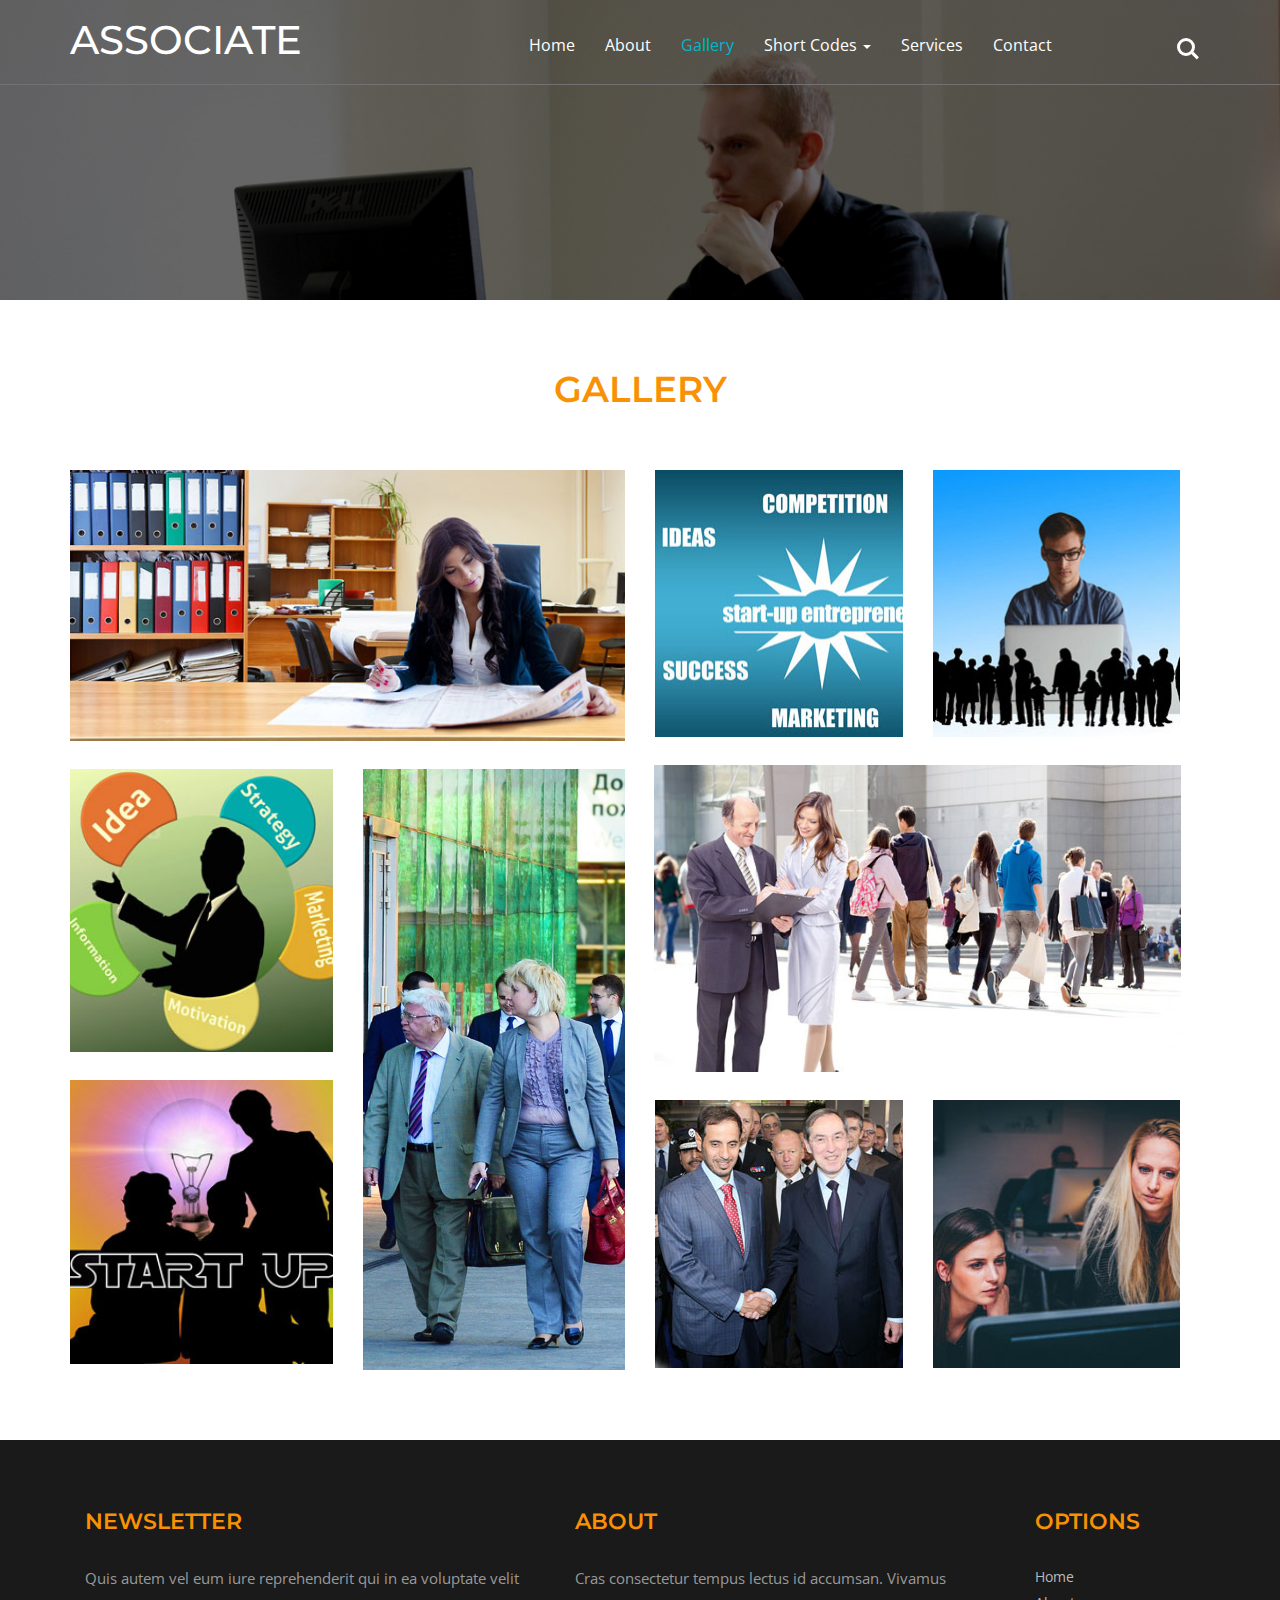
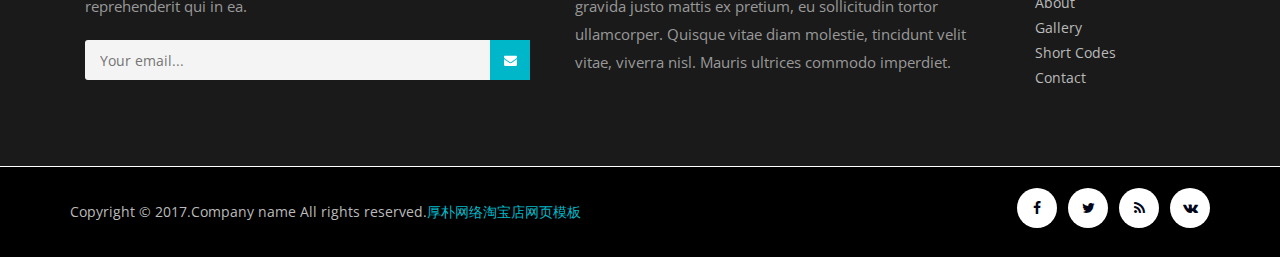
<file: gallery.html>
<!DOCTYPE html>
<html>
<!-- Head -->
<head>
	<title>Gallery</title>
	<!-- Meta-Tags -->
		<meta name="viewport" content="width=device-width, initial-scale=1">
		<meta http-equiv="Content-Type" content="text/html; charset=utf-8">
		<meta name="keywords" content="">
		<script type="application/x-javascript"> addEventListener("load", function() { setTimeout(hideURLbar, 0); }, false); function hideURLbar(){ window.scrollTo(0,1); } </script>
	<!-- //Meta-Tags -->
	<!-- Custom-Theme-Files -->
	<link rel="stylesheet" href="css/bootstrap.min.css" type="text/css" media="all">
	<link rel="stylesheet" href="css/style.css" type="text/css" media="all">
	<link rel="stylesheet" href="css/font-awesome.min.css" />
	<link rel="stylesheet" href="css/lightbox.css">

	<!-- //Custom-Theme-Files -->
	<!-- Web-Fonts -->
	<link rel="stylesheet" href="http://fonts.googleapis.com/css?family=Open+Sans:400,300,600,700,800" 	type="text/css">
	<link rel="stylesheet" href="http://fonts.googleapis.com/css?family=Montserrat:400,700" 				type="text/css">
	<!-- //Web-Fonts -->
	<!-- Default-JavaScript-File -->
	<script type="text/javascript" src="js/jquery-2.1.4.min.js"></script>
	<script type="text/javascript" src="js/bootstrap.min.js"></script>
	<script src="js/main.js"></script>
</head>
<!-- //Head -->
<!-- Body -->
<body>
	<!-- Header -->
	<!-- banner -->
	<div class="w3l-banner1">
		<div class="header">
		<!-- Top-Bar -->
				<div class="top-bar">
				<div class="container">
					<div class="header-nav">
						<nav class="navbar navbar-default">
							<!-- Brand and toggle get grouped for better mobile display -->
							<div class="navbar-header">
								<button type="button" class="navbar-toggle collapsed" data-toggle="collapse" data-target="#bs-example-navbar-collapse-1">
									<span class="sr-only">Toggle navigation</span>
									<span class="icon-bar"></span>
									<span class="icon-bar"></span>
									<span class="icon-bar"></span>
								</button>
								<h1><a class="navbar-brand" href="index.html">Associate</a></h1>
							</div>
							<!-- Collect the nav links, forms, and other content for toggling -->
							<div class="collapse navbar-collapse nav-wil" id="bs-example-navbar-collapse-1">
								<ul class="nav navbar-nav ">
									<li><a href="index.html">Home</a></li>
									<li><a href="about.html">About</a></li>
									<li><a class=" active" href="gallery.html">Gallery</a></li>
									<li class="dropdown">
									<a href="#" class="dropdown-toggle" data-toggle="dropdown" aria-expanded="false">Short Codes <b class="caret"></b></a>
									<ul class="dropdown-menu agile_short_dropdown">
										<li><a href="icons.html">Icons</a></li>
										<li><a href="typography.html">Typography</a></li>
									</ul>
								</li>
									<li><a href="services.html">Services</a></li>
									<li><a href="contact.html">Contact</a></li>
								</ul>
							</div>
							<!-- /navbar-collapse -->

						</nav>
						<div class="cd-main-header">
									<a class="cd-search-trigger" href="#cd-search"> <span></span></a>
									<!-- cd-header-buttons -->
								</div>
								<div id="cd-search" class="cd-search">
									<form action="#" method="post">
										<input name="Search" type="search" placeholder="Search...">
									</form>
								</div>
					</div>
				</div>
			</div>
		<!-- //Top-Bar -->
	</div>
	<!-- //Header -->
	
	</div>
	<!-- //banner -->
	<!-- gallery -->
	<div class="agileits-gal">
		<div class="container">
		<h2 class="w3ls_head">Gallery</h2>
			<div class="gallery-grids">
				<div class="col-md-6 gallery-grids-left">
					<div class="gallery-grid">
						<a class="example-image-link" href="images/g1.jpg" data-lightbox="example-set" data-title="Lorem ipsum dolor sit amet, consectetur adipiscing elit. Phasellus vitae cursus ligula">
							<img src="images/g1.jpg" alt="">
						</a>
					</div>
					<div class="gallery-grids-left-sub">
						<div class="col-md-6 gallery-grids-left-subl">
							<div class="gallery-grid"><a class="example-image-link" href="images/g2.jpg" data-lightbox="example-set" data-title="Lorem ipsum dolor sit amet, consectetur adipiscing elit. Phasellus vitae cursus ligula">
									<img src="images/g2.jpg" alt="">
								</a>
							</div>
							<div class="gallery-grid gallery-grid-sub">
								<a class="example-image-link" href="images/g3.jpg" data-lightbox="example-set" data-title="Lorem ipsum dolor sit amet, consectetur adipiscing elit. Phasellus vitae cursus ligula">
									<img src="images/g3.jpg" alt="">
								</a>
							</div>
						</div>
						<div class="col-md-6 gallery-grids-left-subr">
							<div class="gallery-grid">
								<a class="example-image-link" href="images/g4.jpg" data-lightbox="example-set" data-title="Lorem ipsum dolor sit amet, consectetur adipiscing elit. Phasellus vitae cursus ligula">
									<img src="images/g4.jpg" alt="">
								</a>
							</div>
						</div>
						<div class="clearfix"> </div>
					</div>
				</div>
				<div class="col-md-6 gallery-grids-left">
					<div class="col-md-6 gallery-grids-right">
						<div class="gallery-grid">
							<a class="example-image-link" href="images/g5.jpg" data-lightbox="example-set" data-title="Lorem ipsum dolor sit amet, consectetur adipiscing elit. Phasellus vitae cursus ligula">
								<img src="images/g5.jpg" alt="">
							</a>
						</div>
					</div>
					<div class="col-md-6 gallery-grids-right">
						<div class="gallery-grid">
							<a class="example-image-link" href="images/g6.jpg" data-lightbox="example-set" data-title="Lorem ipsum dolor sit amet, consectetur adipiscing elit. Phasellus vitae cursus ligula">
								<img src="images/g6.jpg" alt="">
							</a>
						</div>
					</div>
					<div class="clearfix"> </div>
					<div class="gallery-grids-right1">
						<div class="gallery-grid">
							<a class="example-image-link" href="images/g7.jpg" data-lightbox="example-set" data-title="Lorem ipsum dolor sit amet, consectetur adipiscing elit. Phasellus vitae cursus ligula">
								<img src="images/g7.jpg" alt="">
							</a>
						</div>
					</div>
					<div class="col-md-6 gallery-grids-right">
						<div class="gallery-grid">
							<a class="example-image-link" href="images/g8.jpg" data-lightbox="example-set" data-title="Lorem ipsum dolor sit amet, consectetur adipiscing elit. Phasellus vitae cursus ligula">
								<img src="images/g8.jpg" alt="">
							</a>
						</div>
					</div>
					<div class="col-md-6 gallery-grids-right">
						<div class="gallery-grid">
							<a class="example-image-link" href="images/g9.jpg" data-lightbox="example-set" data-title="Lorem ipsum dolor sit amet, consectetur adipiscing elit. Phasellus vitae cursus ligula">
								<img src="images/g9.jpg" alt="">
							</a>
						</div>
					</div>
					<div class="clearfix"> </div>
				</div>
				<div class="clearfix"> </div>
				<script src="js/lightbox-plus-jquery.min.js"> </script>
			</div>
		</div>
	</div>
	<!-- //gallery -->
	<!-- footer -->
	<div class="footer-top">
		<div class="container">
		<div class="col-md-5 w3l-footer-top">
				<h3>NEWSLETTER</h3>
				<p>Quis autem vel eum iure reprehenderit qui in ea voluptate velit reprehenderit qui in ea.</p>

					<form action="#" method="post" class="newsletter">
						<input class="email" type="email" placeholder="Your email..." required="">
						<input type="submit" class="submit" value="">
					</form>
					
			</div>
			
			<div class="col-md-5 wthree-footer-top">
				<h3>About</h3>
					<p>Cras consectetur tempus lectus id accumsan. Vivamus gravida justo mattis ex pretium, eu sollicitudin tortor ullamcorper. Quisque vitae diam molestie, tincidunt velit vitae, viverra nisl. Mauris ultrices commodo imperdiet. </p>
			</div>
			<div class="col-md-2 w3ls-footer-top">
				<h3>Options</h3>
					<ul>
							<li><a href="index.html">Home</a></li>
							<li><a href="about.html">About</a></li>
							<li><a href="gallery.html">Gallery</a></li>
							<li><a href="icons.html">Short Codes</a></li>
							<li><a href="contact.html">Contact</a></li>
						</ul>
			</div>
			
				<div class="clearfix"></div>
			
		</div>
	</div>
	<div class="footer-w3layouts">
		<div class="container">
				<div class="agile-copy">
					<p>Copyright &copy; 2017.Company name All rights reserved.<a target="_blank" href="http://guantaow.taobao.com/">厚朴网络淘宝店</a><a target="_blank" href="http://www.moobnn.com">网页模板</a></p>
				</div>
				<div class="agileits-social">
					<ul>
							<li><a href="#"><i class="fa fa-facebook"></i></a></li>
							<li><a href="#"><i class="fa fa-twitter"></i></a></li>
							<li><a href="#"><i class="fa fa-rss"></i></a></li>
							<li><a href="#"><i class="fa fa-vk"></i></a></li>
						</ul>
				</div>
					<div class="clearfix"></div>
			</div>
	</div>
	<!-- //footer -->
</body>
<!-- //Body -->
</html>
</file>
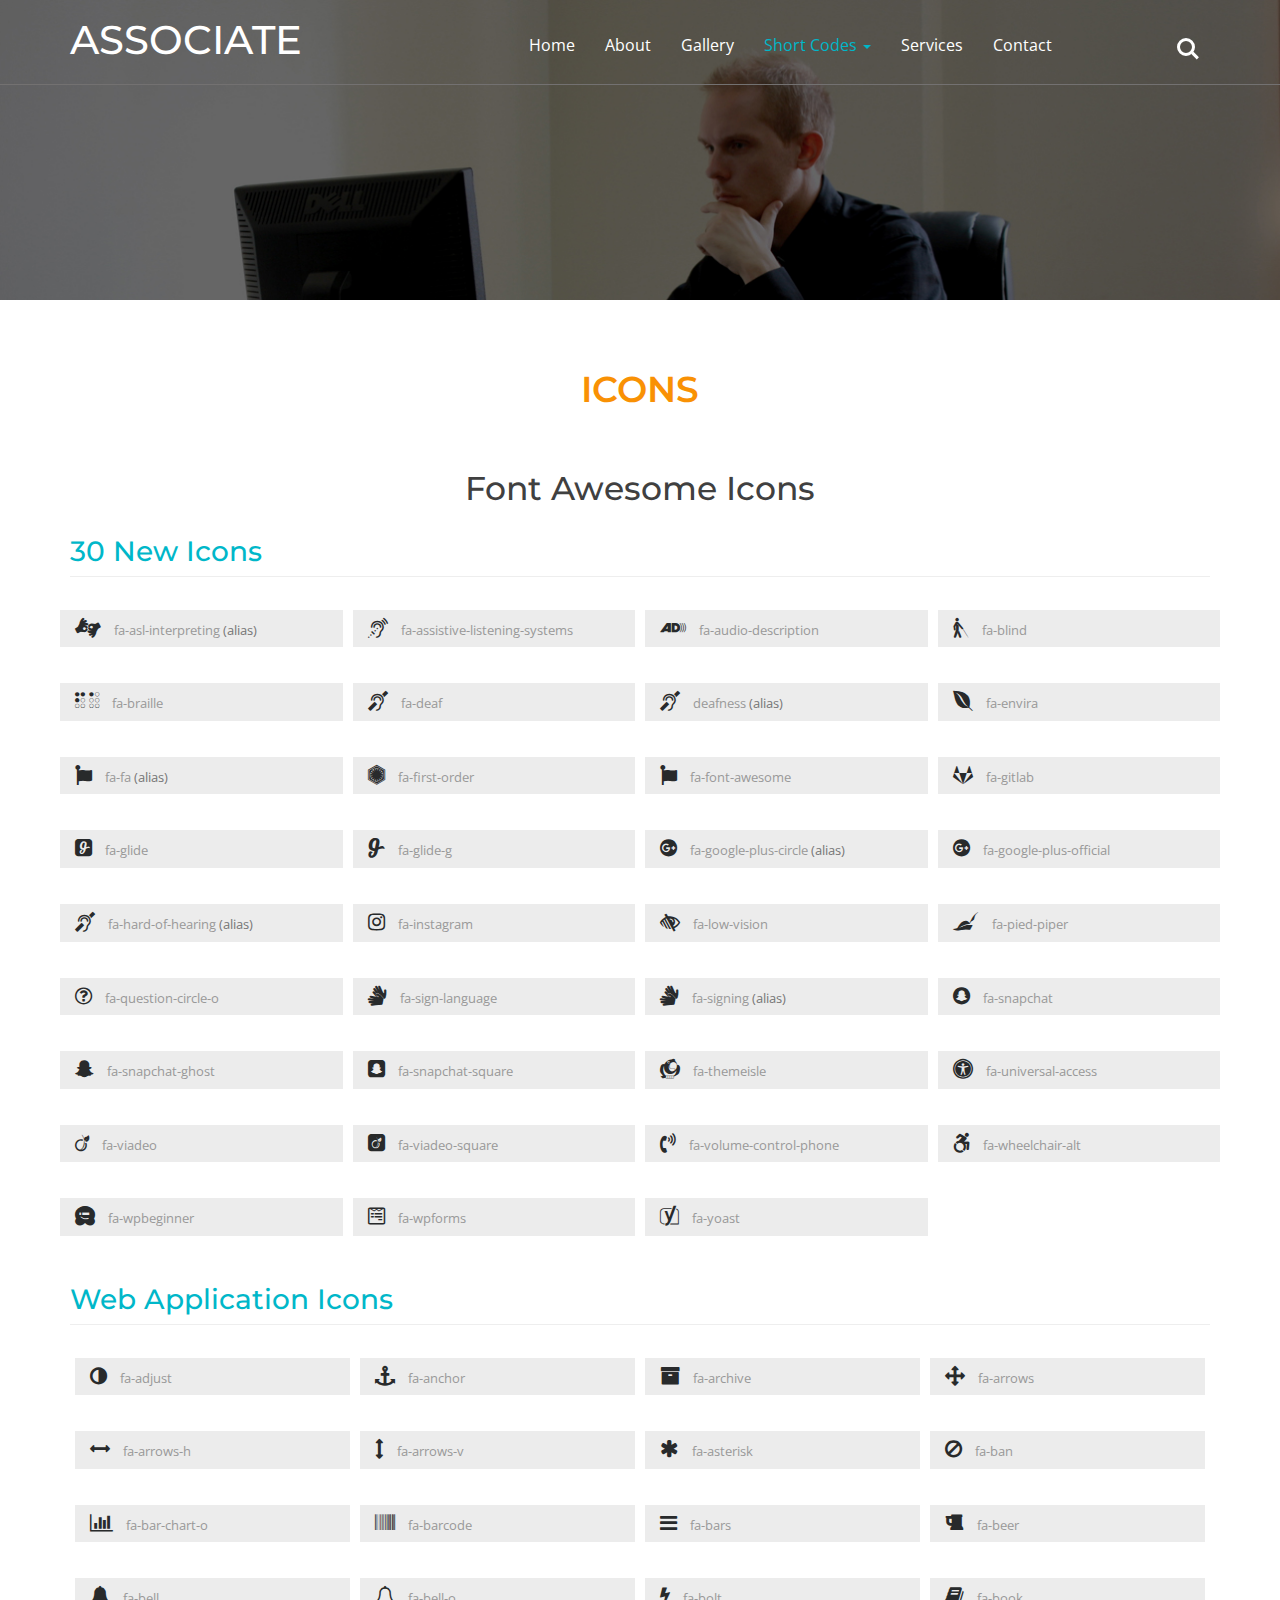
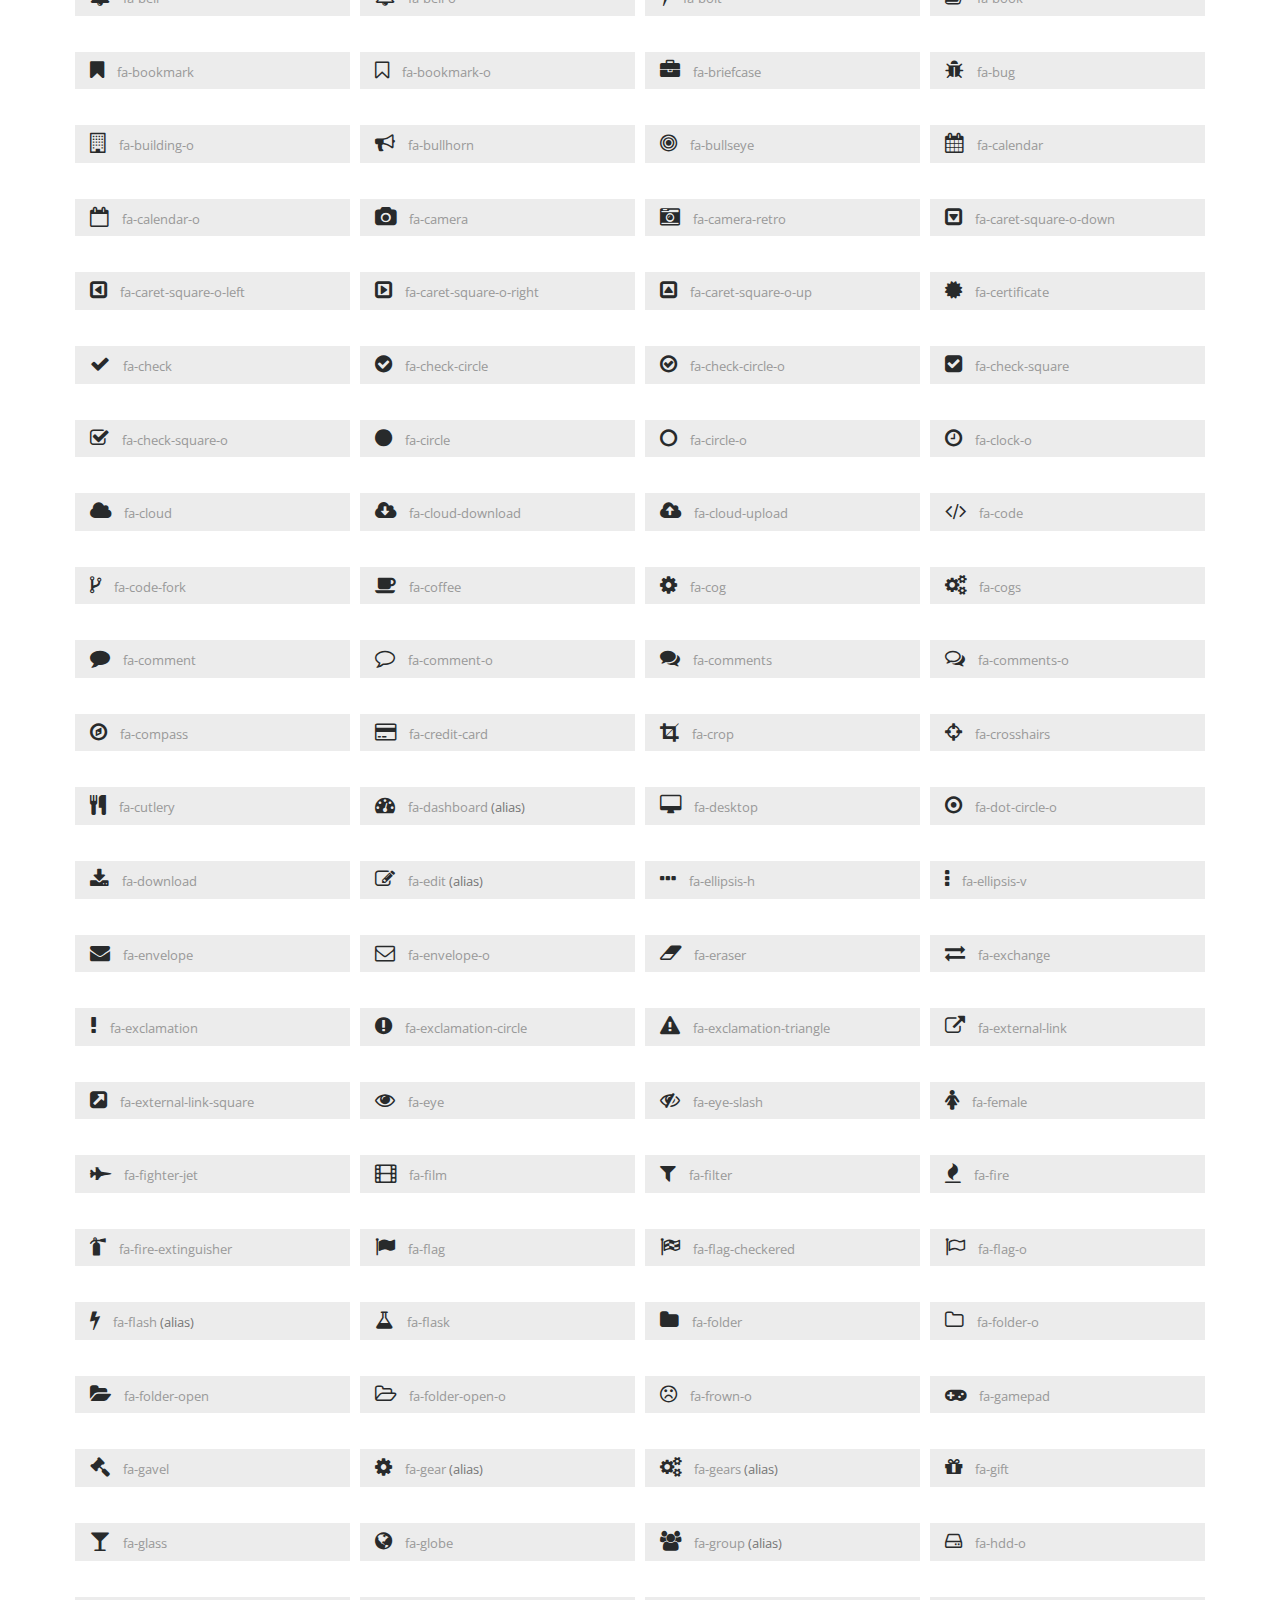
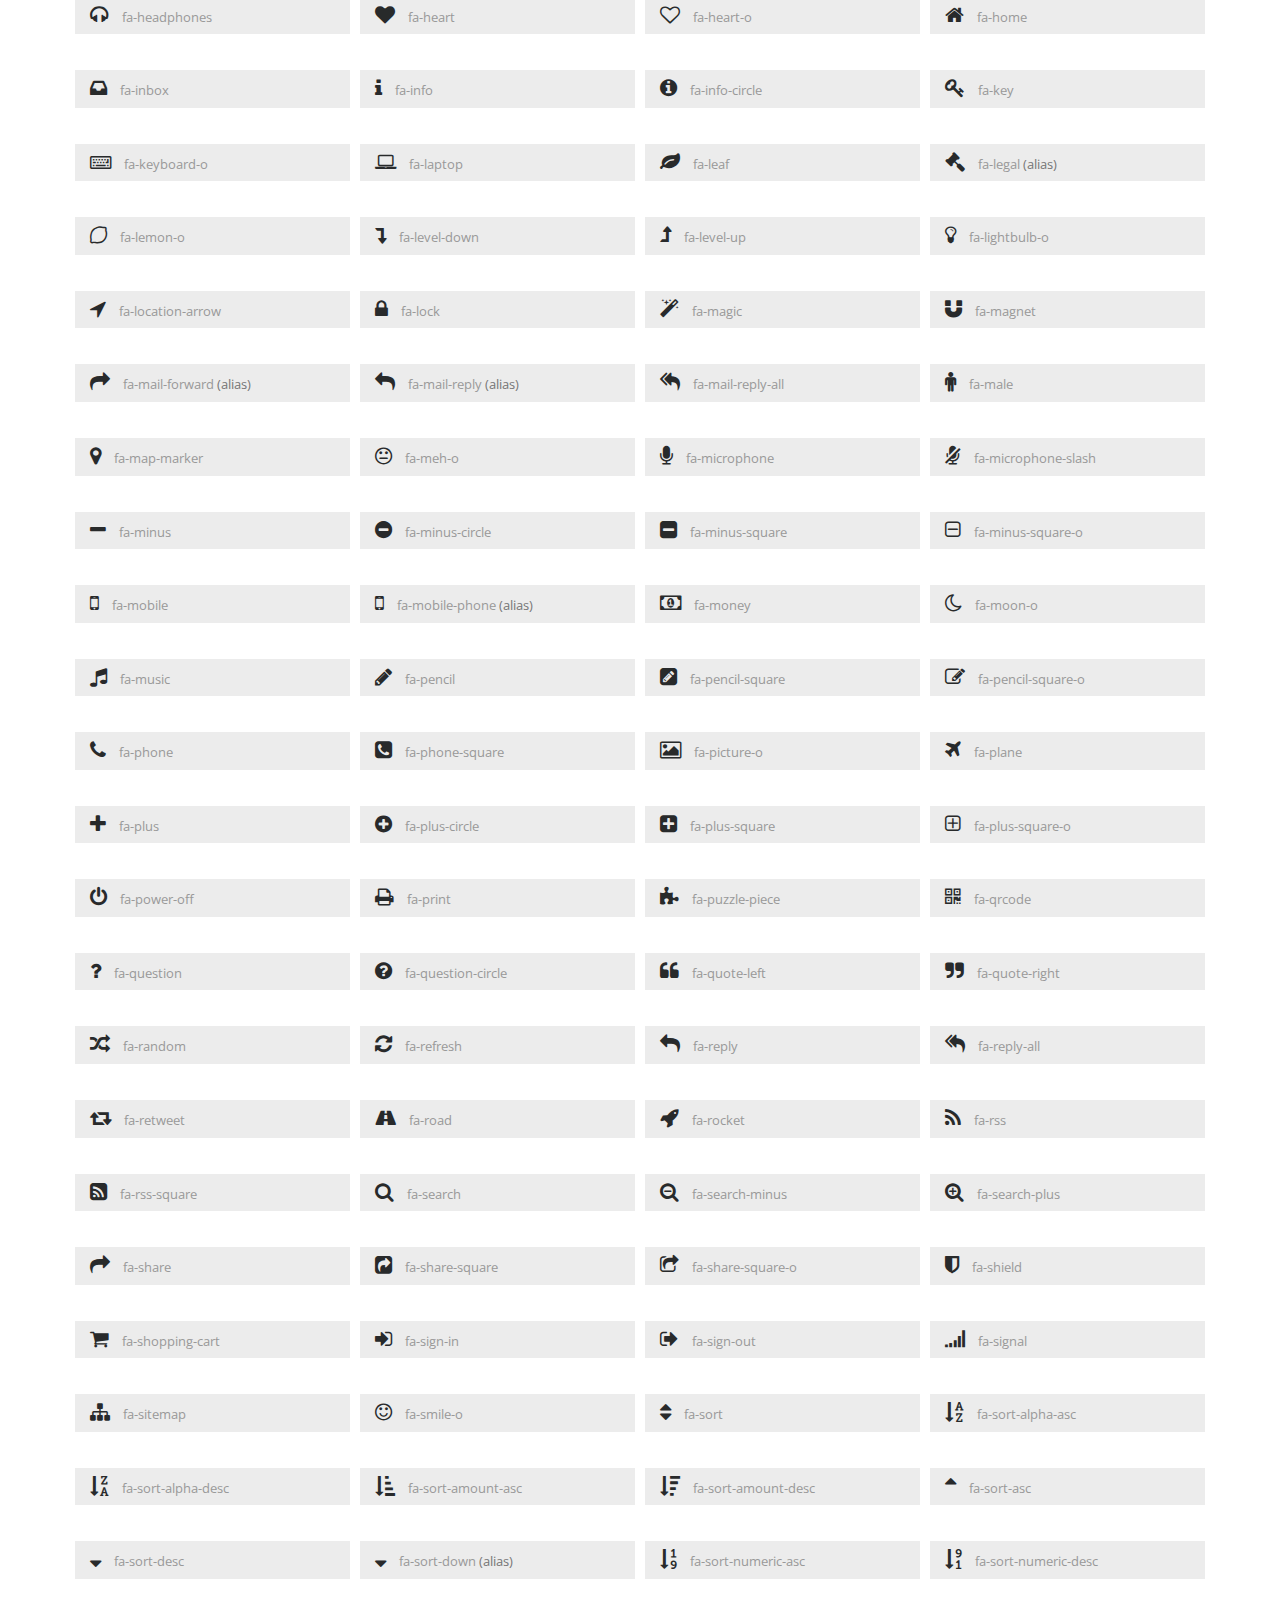
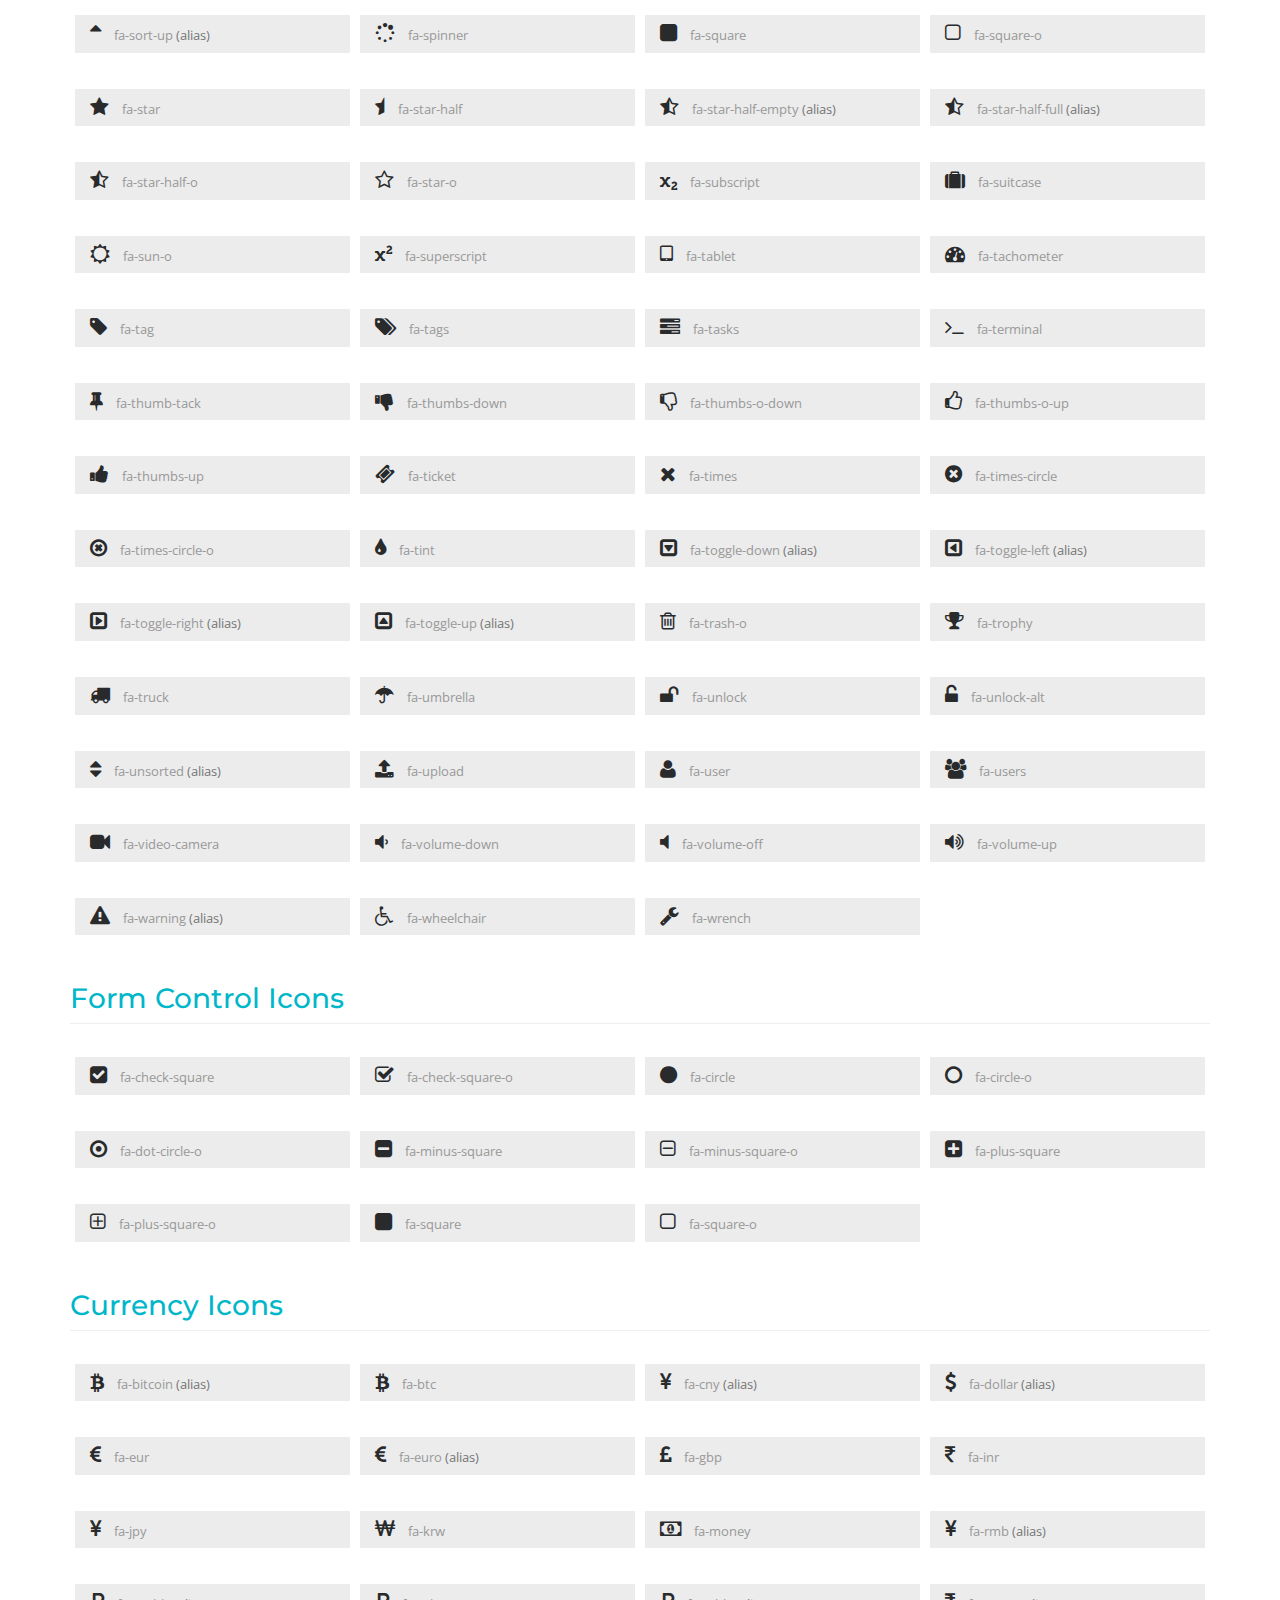
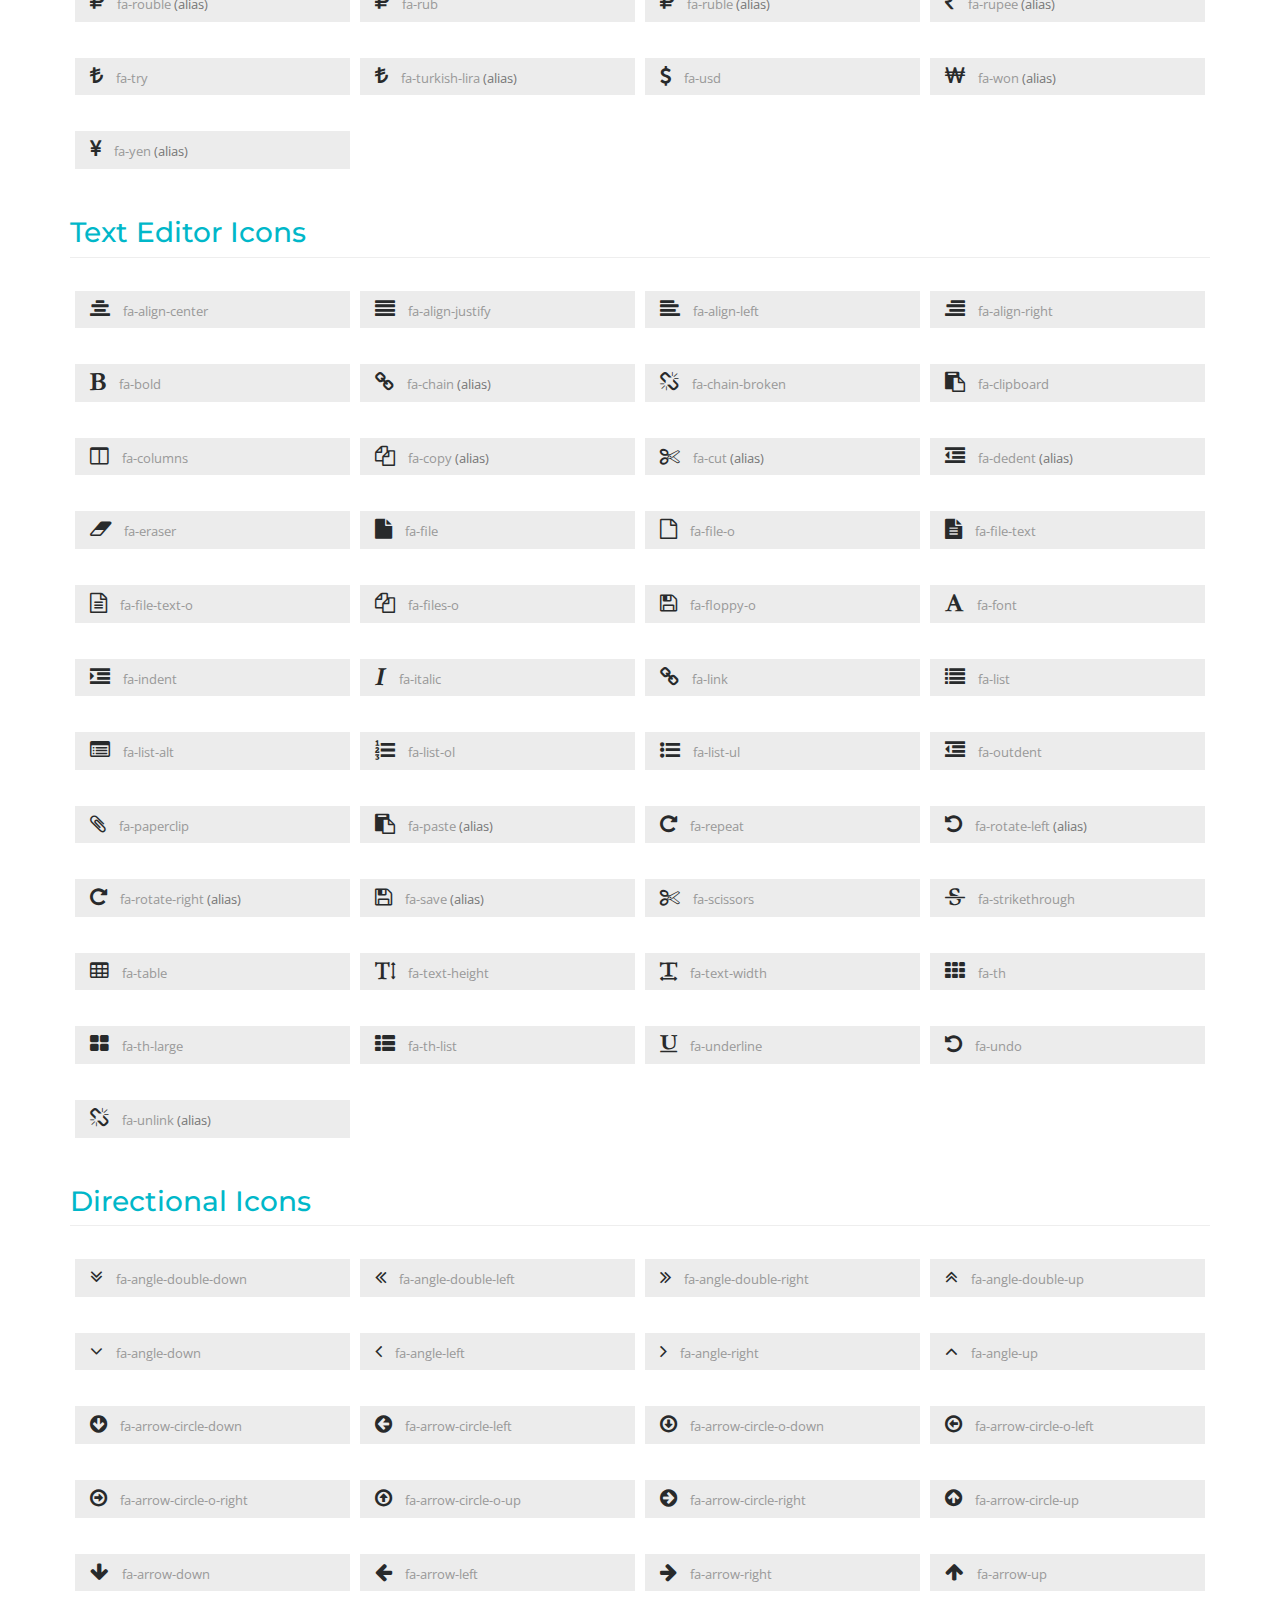
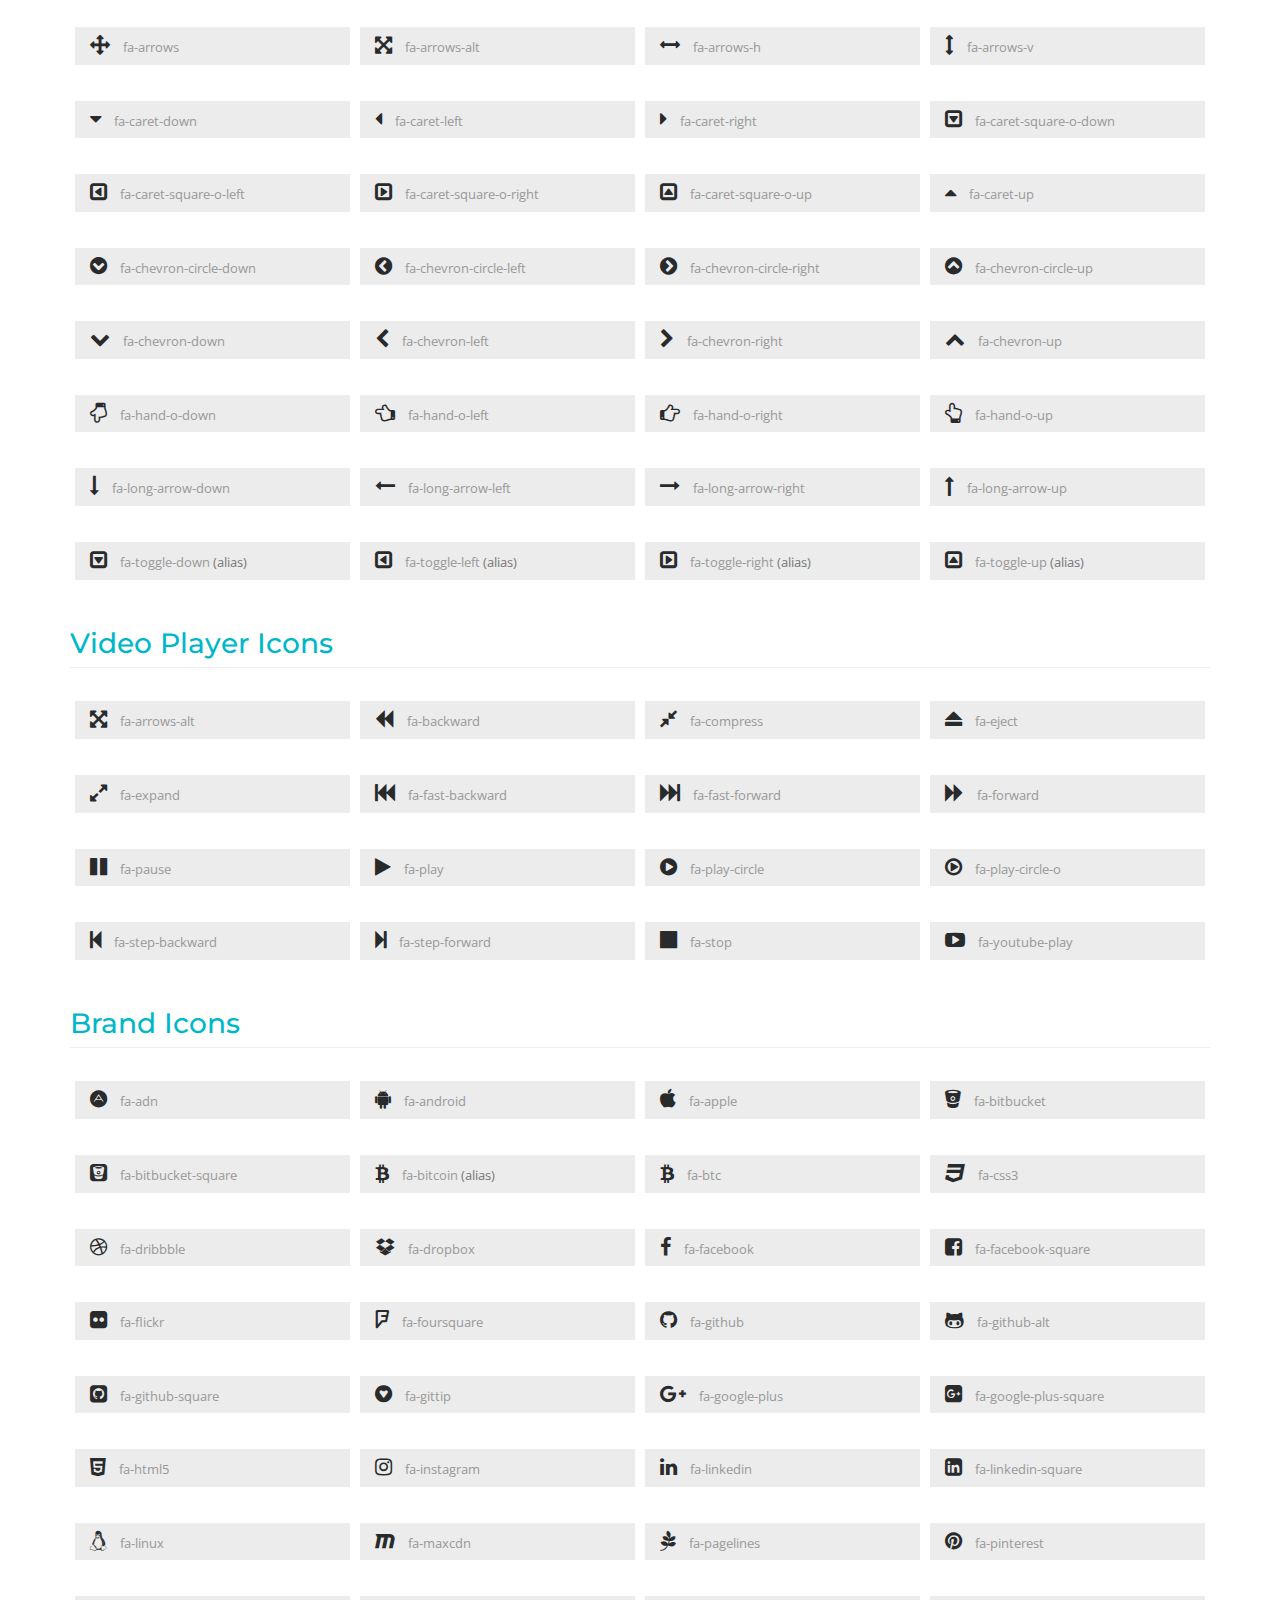
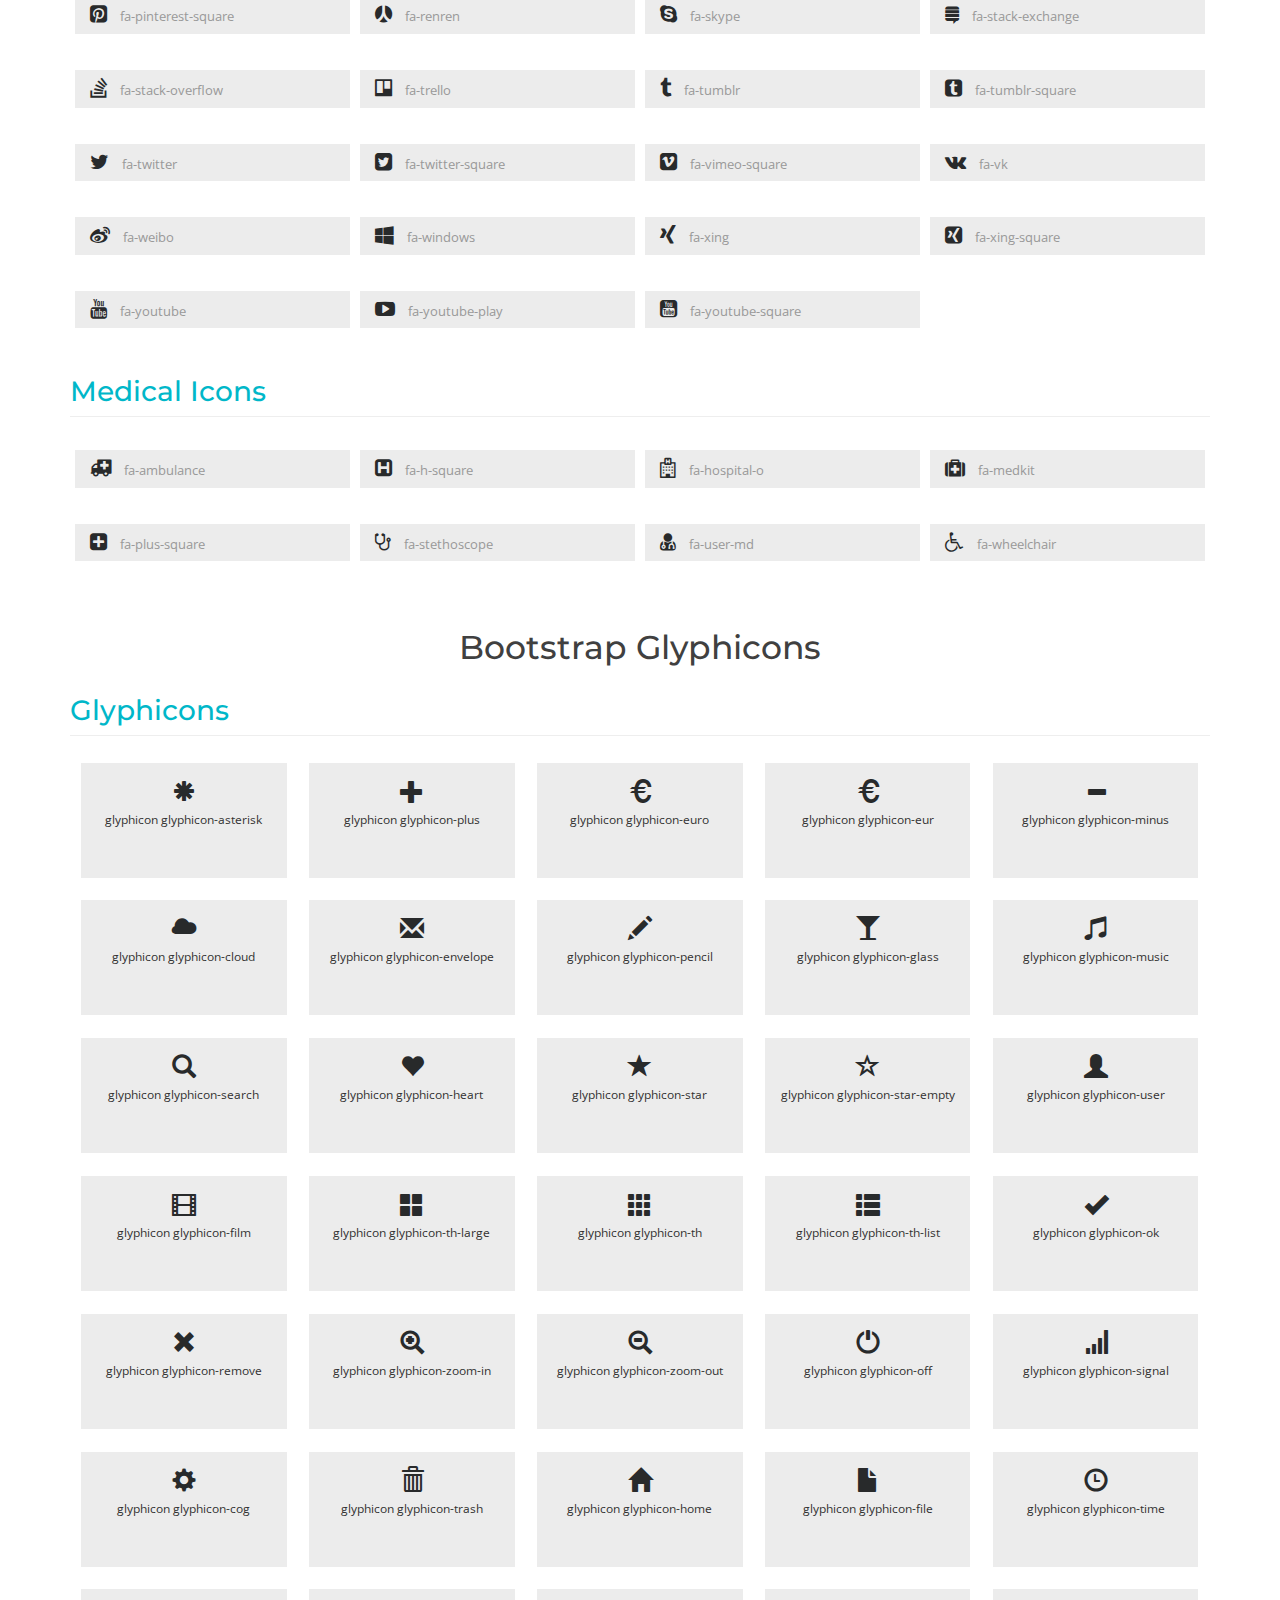
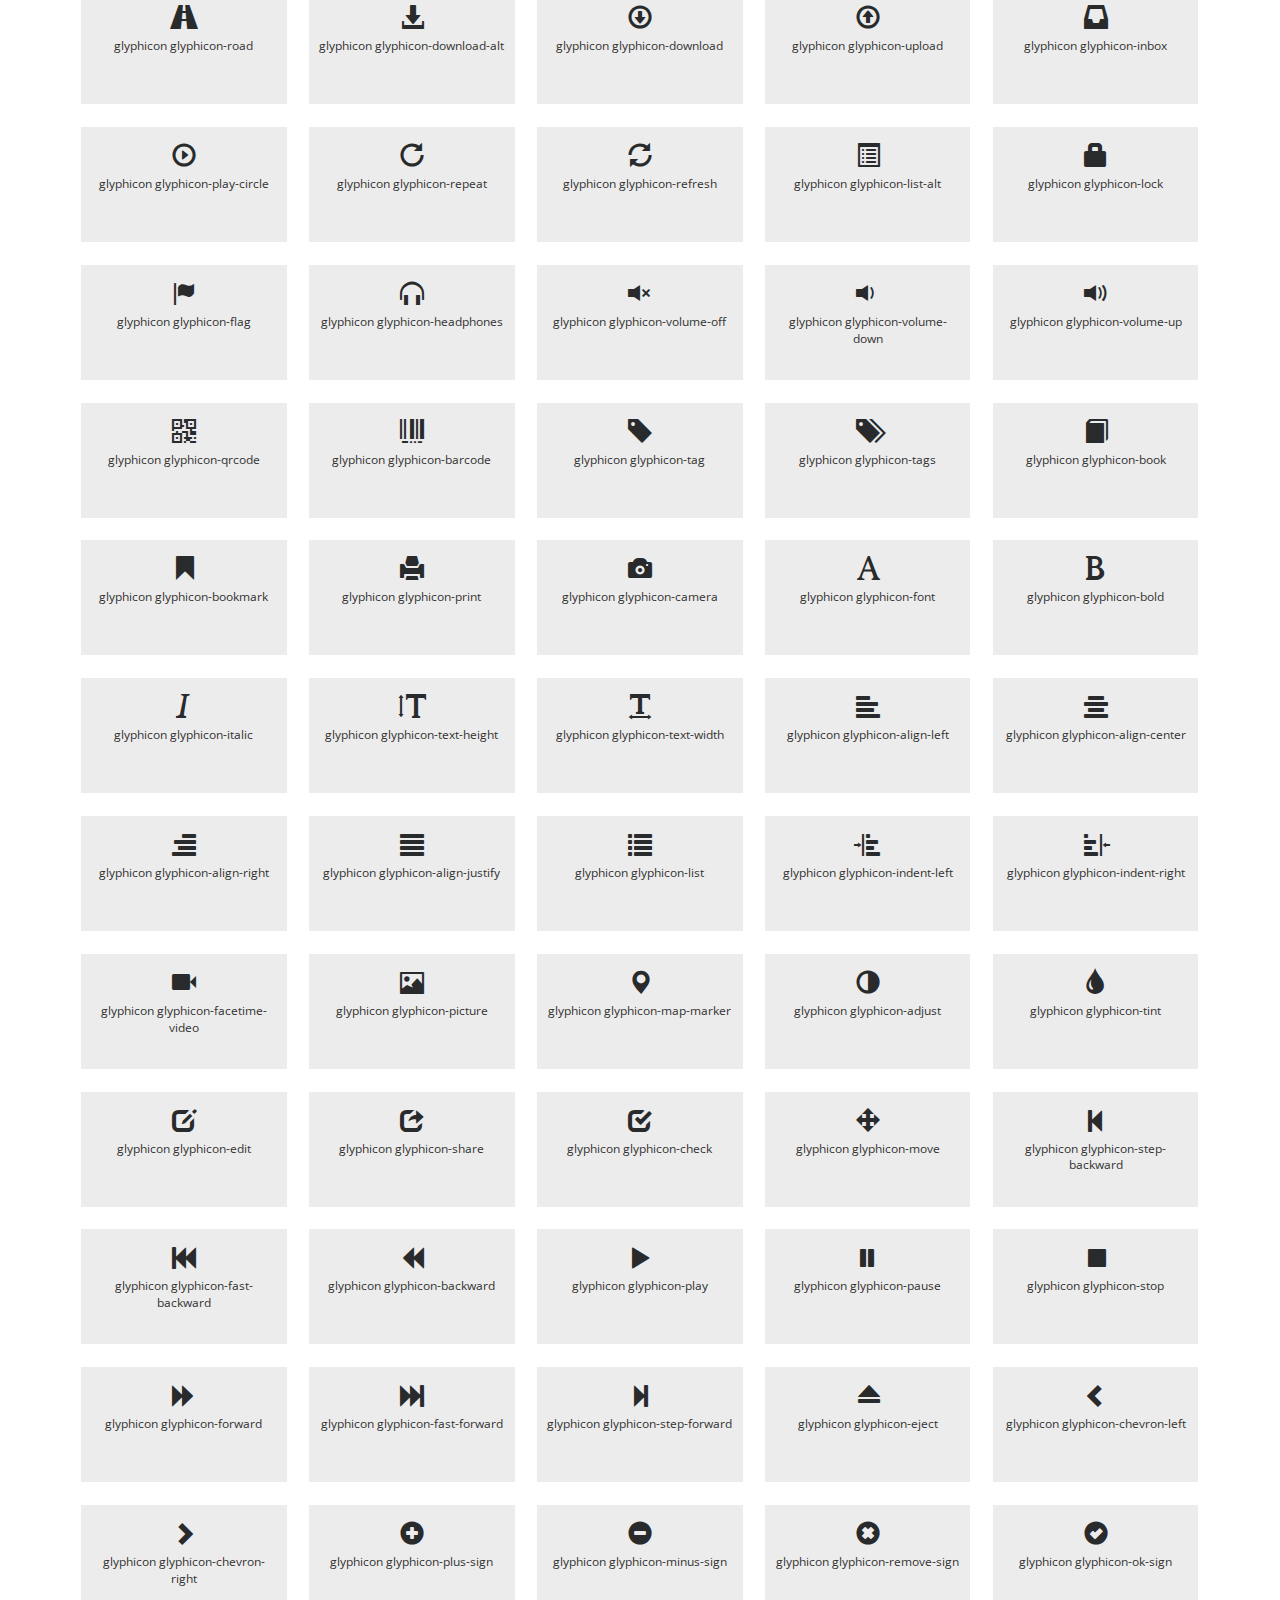
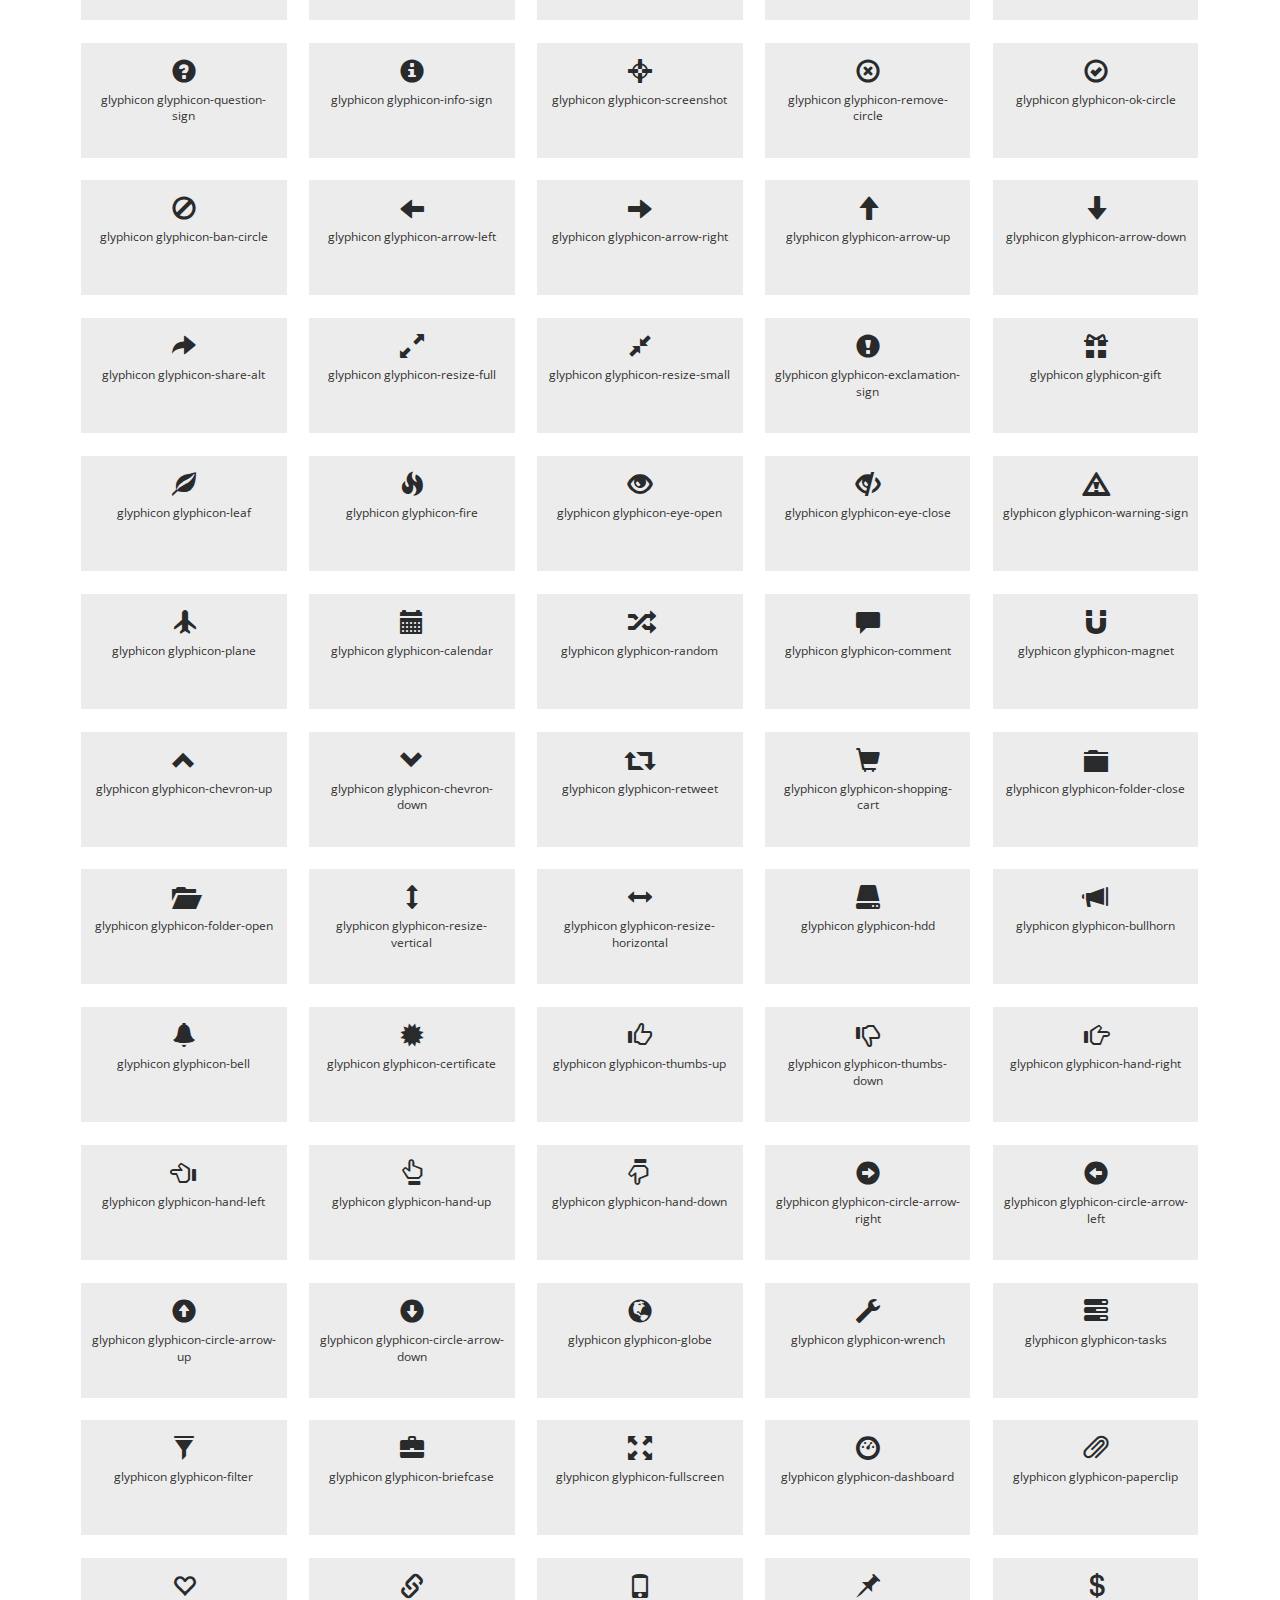
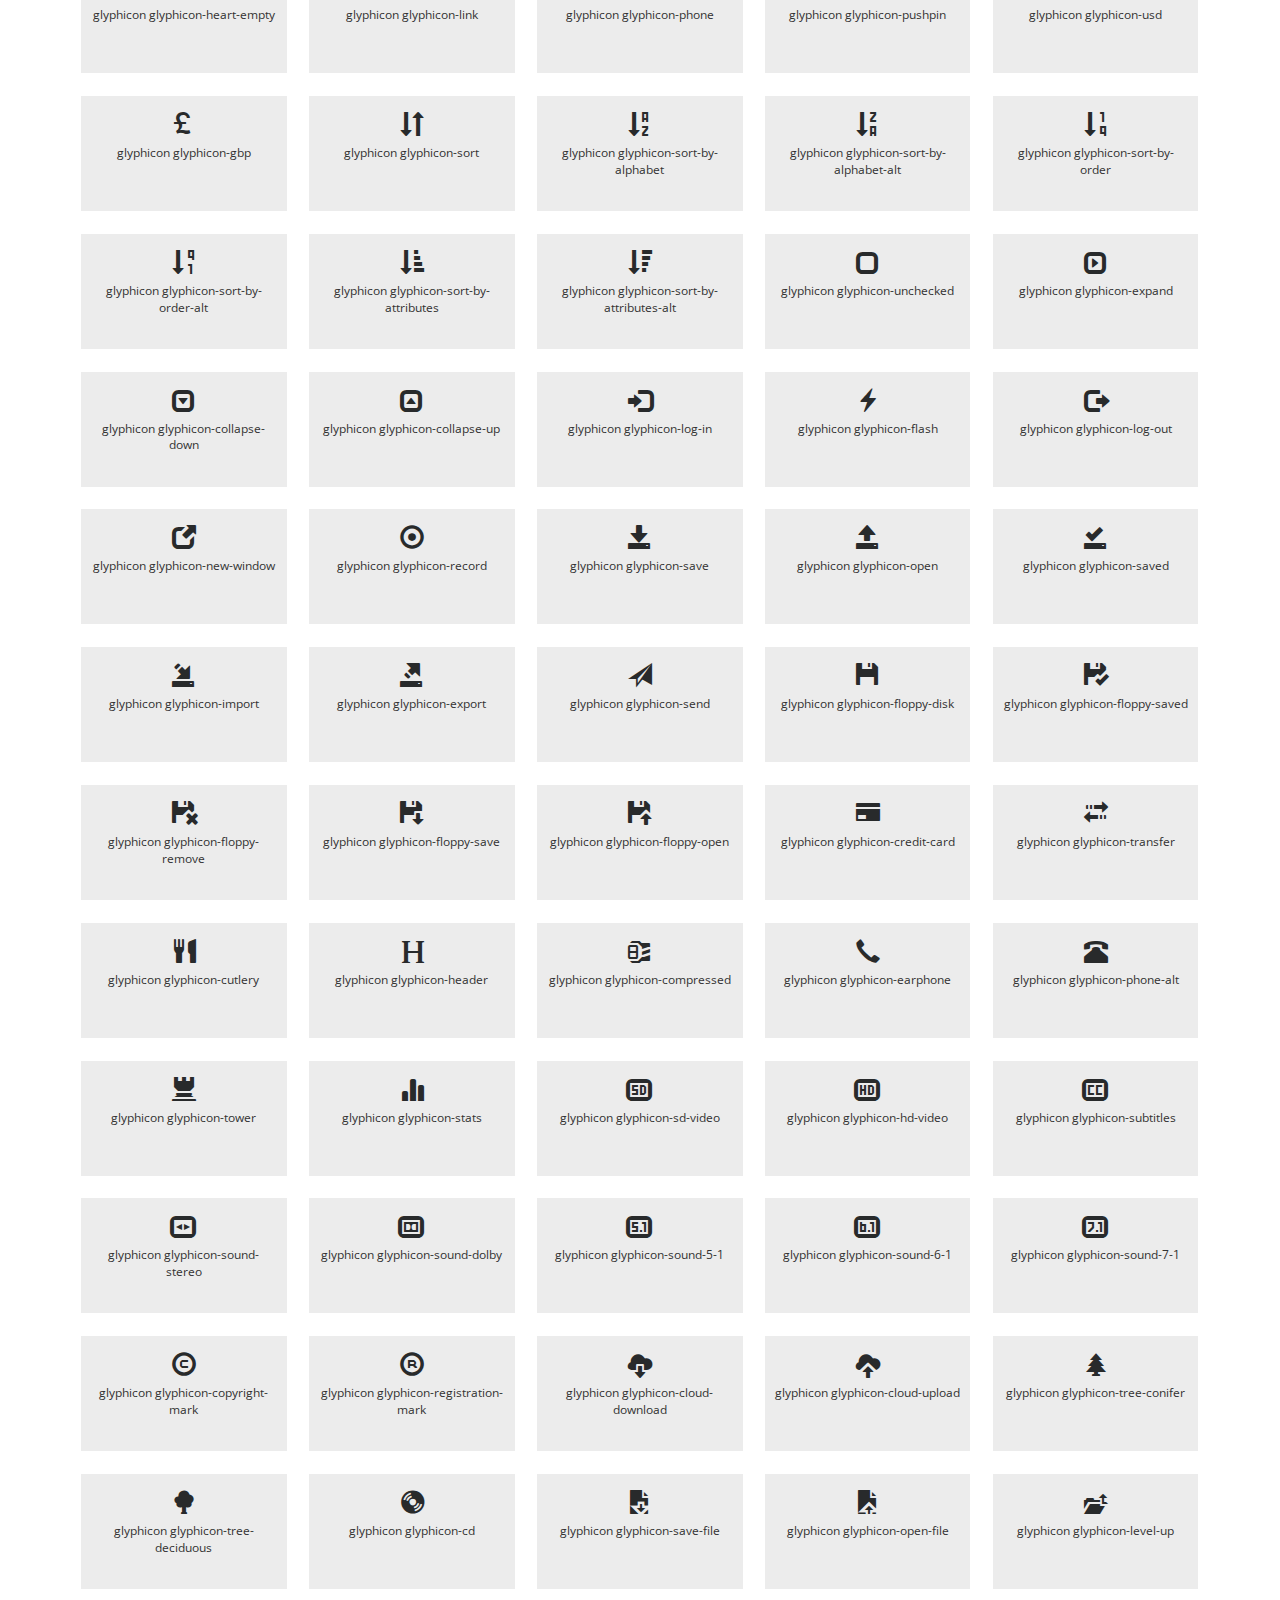
<file: icons.html>
<!DOCTYPE html>
<html>
<!-- Head -->
<head>
	<title>Icons</title>
	<!-- Meta-Tags -->
		<meta name="viewport" content="width=device-width, initial-scale=1">
		<meta http-equiv="Content-Type" content="text/html; charset=utf-8">
		<meta name="keywords" content="">
		<script type="application/x-javascript"> addEventListener("load", function() { setTimeout(hideURLbar, 0); }, false); function hideURLbar(){ window.scrollTo(0,1); } </script>
	<!-- //Meta-Tags -->
	<!-- Custom-Theme-Files -->
	<link rel="stylesheet" href="css/bootstrap.min.css" type="text/css" media="all">
	<link rel="stylesheet" href="css/style.css" type="text/css" media="all">
	<link rel="stylesheet" href="css/font-awesome.min.css" />

	<!-- //Custom-Theme-Files -->
	<!-- Web-Fonts -->
	<link rel="stylesheet" href="http://fonts.googleapis.com/css?family=Open+Sans:400,300,600,700,800" 	type="text/css">
	<link rel="stylesheet" href="http://fonts.googleapis.com/css?family=Montserrat:400,700" 				type="text/css">
	<!-- //Web-Fonts -->
	<!-- Default-JavaScript-File -->
	<script type="text/javascript" src="js/jquery-2.1.4.min.js"></script>
	<script type="text/javascript" src="js/bootstrap.min.js"></script>
	<script src="js/main.js"></script>
</head>
<!-- //Head -->
<!-- Body -->
<body>
	<!-- Header -->
	<!-- banner -->
	<div class="w3l-banner1">
		<div class="header">
		<!-- Top-Bar -->
				<div class="top-bar">
				<div class="container">
					<div class="header-nav">
						<nav class="navbar navbar-default">
							<!-- Brand and toggle get grouped for better mobile display -->
							<div class="navbar-header">
								<button type="button" class="navbar-toggle collapsed" data-toggle="collapse" data-target="#bs-example-navbar-collapse-1">
									<span class="sr-only">Toggle navigation</span>
									<span class="icon-bar"></span>
									<span class="icon-bar"></span>
									<span class="icon-bar"></span>
								</button>
								<h1><a class="navbar-brand" href="index.html">Associate</a></h1>
							</div>
							<!-- Collect the nav links, forms, and other content for toggling -->
							<div class="collapse navbar-collapse nav-wil" id="bs-example-navbar-collapse-1">
								<ul class="nav navbar-nav ">
									<li><a href="index.html">Home</a></li>
									<li><a href="about.html">About</a></li>
									<li><a href="gallery.html">Gallery</a></li>
									<li class="dropdown">
									<a class=" active" href="#" class="dropdown-toggle" data-toggle="dropdown" aria-expanded="false">Short Codes <b class="caret"></b></a>
									<ul class="dropdown-menu agile_short_dropdown">
										<li><a href="icons.html">Icons</a></li>
										<li><a href="typography.html">Typography</a></li>
									</ul>
								</li>
									<li><a href="services.html">Services</a></li>
									<li><a href="contact.html">Contact</a></li>
								</ul>
							</div>
							<!-- /navbar-collapse -->

						</nav>
						<div class="cd-main-header">
									<a class="cd-search-trigger" href="#cd-search"> <span></span></a>
									<!-- cd-header-buttons -->
								</div>
								<div id="cd-search" class="cd-search">
									<form action="#" method="post">
										<input name="Search" type="search" placeholder="Search...">
									</form>
								</div>
					</div>
				</div>
			</div>
		<!-- //Top-Bar -->
	</div>
	<!-- //Header -->
	
	</div>
	<!-- //banner -->
	<!-- //icons -->
	<div class="w3_wthree_agileits_icons main-grid-border">
		<div class="container">
		<h2 class="w3ls_head">Icons</h2>
			<div class="grid_3 grid_4 w3_agileits_icons_page">
						<div class="icons">
							<h3 class="agileits-icons-title">Font Awesome Icons</h3>
							<section id="new">
								<h3 class="page-header page-header icon-subheading">30 New Icons </h3>							  

								<div class="row fontawesome-icon-list">
									
									
									<div class="icon-box col-md-3 col-sm-4"><a class="agile-icon" href="#"><i class="fa fa-asl-interpreting" aria-hidden="true"></i> fa-asl-interpreting <span class="text-muted">(alias)</span></a></div>
									
									<div class="icon-box col-md-3 col-sm-4"><a class="agile-icon" href="#"><i class="fa fa-assistive-listening-systems" aria-hidden="true"></i> fa-assistive-listening-systems</a></div>
									
									<div class="icon-box col-md-3 col-sm-4"><a class="agile-icon" href="#"><i class="fa fa-audio-description" aria-hidden="true"></i> fa-audio-description</a></div>
									
									  <div class="icon-box col-md-3 col-sm-4"><a class="agile-icon" href="#"><i class="fa fa-blind" aria-hidden="true"></i> fa-blind</a></div>
									
									  <div class="icon-box col-md-3 col-sm-4"><a class="agile-icon" href="#"><i class="fa fa-braille" aria-hidden="true"></i> fa-braille</a></div>
									
									  <div class="icon-box col-md-3 col-sm-4"><a class="agile-icon" href="#"><i class="fa fa-deaf" aria-hidden="true"></i> fa-deaf</a></div>
									
									  <div class="icon-box col-md-3 col-sm-4"><a class="agile-icon" href="#"><i class="fa fa-deafness" aria-hidden="true"></i> deafness <span class="text-muted">(alias)</span></a></div>
									
									  <div class="icon-box col-md-3 col-sm-4"><a class="agile-icon" href="#"><i class="fa fa-envira" aria-hidden="true"></i> fa-envira</a></div>
									
									  <div class="icon-box col-md-3 col-sm-4"><a class="agile-icon" href="#"><i class="fa fa-fa" aria-hidden="true"></i> fa-fa <span class="text-muted">(alias)</span></a></div>
									
									  <div class="icon-box col-md-3 col-sm-4"><a class="agile-icon" href="#"><i class="fa fa-first-order" aria-hidden="true"></i> fa-first-order</a></div>
									
									  <div class="icon-box col-md-3 col-sm-4"><a class="agile-icon" href="#"><i class="fa fa-font-awesome" aria-hidden="true"></i> fa-font-awesome</a></div>
									
									  <div class="icon-box col-md-3 col-sm-4"><a class="agile-icon" href="#"><i class="fa fa-gitlab" aria-hidden="true"></i> fa-gitlab</a></div>
									
									  <div class="icon-box col-md-3 col-sm-4"><a class="agile-icon" href="#"><i class="fa fa-glide" aria-hidden="true"></i> fa-glide</a></div>
									
									  <div class="icon-box col-md-3 col-sm-4"><a class="agile-icon" href="#"><i class="fa fa-glide-g" aria-hidden="true"></i> fa-glide-g</a></div>
									
									  <div class="icon-box col-md-3 col-sm-4"><a class="agile-icon" href="#"><i class="fa fa-google-plus-circle" aria-hidden="true"></i> fa-google-plus-circle <span class="text-muted">(alias)</span></a></div>
									
									  <div class="icon-box col-md-3 col-sm-4"><a class="agile-icon" href="#"><i class="fa fa-google-plus-official" aria-hidden="true"></i> fa-google-plus-official</a></div>
									
									  <div class="icon-box col-md-3 col-sm-4"><a class="agile-icon" href="#"><i class="fa fa-hard-of-hearing" aria-hidden="true"></i> fa-hard-of-hearing <span class="text-muted">(alias)</span></a></div>
									
									  <div class="icon-box col-md-3 col-sm-4"><a class="agile-icon" href="#"><i class="fa fa-instagram" aria-hidden="true"></i> fa-instagram</a></div>
									
									  <div class="icon-box col-md-3 col-sm-4"><a class="agile-icon" href="#"><i class="fa fa-low-vision" aria-hidden="true"></i> fa-low-vision</a></div>
									
									  <div class="icon-box col-md-3 col-sm-4"><a class="agile-icon" href="#"><i class="fa fa-pied-piper" aria-hidden="true"></i> fa-pied-piper</a></div>
									
									  <div class="icon-box col-md-3 col-sm-4"><a class="agile-icon" href="#"><i class="fa fa-question-circle-o" aria-hidden="true"></i> fa-question-circle-o</a></div>
									
									  <div class="icon-box col-md-3 col-sm-4"><a class="agile-icon" href="#"><i class="fa fa-sign-language" aria-hidden="true"></i> fa-sign-language</a></div>
									
									  <div class="icon-box col-md-3 col-sm-4"><a class="agile-icon" href="#"><i class="fa fa-signing" aria-hidden="true"></i> fa-signing <span class="text-muted">(alias)</span></a></div>
									
									  <div class="icon-box col-md-3 col-sm-4"><a class="agile-icon" href="#"><i class="fa fa-snapchat" aria-hidden="true"></i> fa-snapchat</a></div>
									
									  <div class="icon-box col-md-3 col-sm-4"><a class="agile-icon" href="#"><i class="fa fa-snapchat-ghost" aria-hidden="true"></i> fa-snapchat-ghost</a></div>
									
									  <div class="icon-box col-md-3 col-sm-4"><a class="agile-icon" href="#"><i class="fa fa-snapchat-square" aria-hidden="true"></i> fa-snapchat-square</a></div>
									
									  <div class="icon-box col-md-3 col-sm-4"><a class="agile-icon" href="#"><i class="fa fa-themeisle" aria-hidden="true"></i> fa-themeisle</a></div>
									
									  <div class="icon-box col-md-3 col-sm-4"><a class="agile-icon" href="#"><i class="fa fa-universal-access" aria-hidden="true"></i> fa-universal-access</a></div>
									
									  <div class="icon-box col-md-3 col-sm-4"><a class="agile-icon" href="#"><i class="fa fa-viadeo" aria-hidden="true"></i> fa-viadeo</a></div>
									
									  <div class="icon-box col-md-3 col-sm-4"><a class="agile-icon" href="#"><i class="fa fa-viadeo-square" aria-hidden="true"></i> fa-viadeo-square</a></div>
									
									  <div class="icon-box col-md-3 col-sm-4"><a class="agile-icon" href="#"><i class="fa fa-volume-control-phone" aria-hidden="true"></i> fa-volume-control-phone</a></div>
									
									  <div class="icon-box col-md-3 col-sm-4"><a class="agile-icon" href="#"><i class="fa fa-wheelchair-alt" aria-hidden="true"></i> fa-wheelchair-alt</a></div>
									
									  <div class="icon-box col-md-3 col-sm-4"><a class="agile-icon" href="#"><i class="fa fa-wpbeginner" aria-hidden="true"></i> fa-wpbeginner</a></div>
									
									  <div class="icon-box col-md-3 col-sm-4"><a class="agile-icon" href="#"><i class="fa fa-wpforms" aria-hidden="true"></i> fa-wpforms</a></div>
									
									  <div class="icon-box col-md-3 col-sm-4"><a class="agile-icon" href="#"><i class="fa fa-yoast" aria-hidden="true"></i> fa-yoast</a></div>
									
								  </div>

								</section>
							<div class="section group">
									<div class="box"> 
										<div class="title ">
											<h3 class="page-header icon-subheading">Web Application Icons</h3>
										</div>
										<div class="box_content"> 
											<div class="fontawesome-icon-list"> 
												<div class="icon-box col-md-3 col-sm-4"><a class="agile-icon" href="#"><i class="fa fa-adjust"></i> fa-adjust</a></div>
										
												<div class="icon-box col-md-3 col-sm-4"><a class="agile-icon" href="#"><i class="fa fa-anchor"></i> fa-anchor</a></div>
										
												<div class="icon-box col-md-3 col-sm-4"><a class="agile-icon" href="#"><i class="fa fa-archive"></i> fa-archive</a></div>
										
												<div class="icon-box col-md-3 col-sm-4"><a class="agile-icon" href="#"><i class="fa fa-arrows"></i> fa-arrows</a></div>
										
												<div class="icon-box col-md-3 col-sm-4"><a class="agile-icon" href="#"><i class="fa fa-arrows-h"></i> fa-arrows-h</a></div>
										
												<div class="icon-box col-md-3 col-sm-4"><a class="agile-icon" href="#"><i class="fa fa-arrows-v"></i> fa-arrows-v</a></div>
										
												<div class="icon-box col-md-3 col-sm-4"><a class="agile-icon" href="#"><i class="fa fa-asterisk"></i> fa-asterisk</a></div>
										
												<div class="icon-box col-md-3 col-sm-4"><a class="agile-icon" href="#"><i class="fa fa-ban"></i> fa-ban</a></div>
										
												<div class="icon-box col-md-3 col-sm-4"><a class="agile-icon" href="#"><i class="fa fa-bar-chart-o"></i> fa-bar-chart-o</a></div>
										
												<div class="icon-box col-md-3 col-sm-4"><a class="agile-icon" href="#"><i class="fa fa-barcode"></i> fa-barcode</a></div>
										
												<div class="icon-box col-md-3 col-sm-4"><a class="agile-icon" href="#"><i class="fa fa-bars"></i> fa-bars</a></div>
										
												<div class="icon-box col-md-3 col-sm-4"><a class="agile-icon" href="#"><i class="fa fa-beer"></i> fa-beer</a></div>
										
												<div class="icon-box col-md-3 col-sm-4"><a class="agile-icon" href="#"><i class="fa fa-bell"></i> fa-bell</a></div>
										
												<div class="icon-box col-md-3 col-sm-4"><a class="agile-icon" href="#"><i class="fa fa-bell-o"></i> fa-bell-o</a></div>
										
												<div class="icon-box col-md-3 col-sm-4"><a class="agile-icon" href="#"><i class="fa fa-bolt"></i> fa-bolt</a></div>
										
												<div class="icon-box col-md-3 col-sm-4"><a class="agile-icon" href="#"><i class="fa fa-book"></i> fa-book</a></div>
										
												<div class="icon-box col-md-3 col-sm-4"><a class="agile-icon" href="#"><i class="fa fa-bookmark"></i> fa-bookmark</a></div>
										
												<div class="icon-box col-md-3 col-sm-4"><a class="agile-icon" href="#"><i class="fa fa-bookmark-o"></i> fa-bookmark-o</a></div>
										
												<div class="icon-box col-md-3 col-sm-4"><a class="agile-icon" href="#"><i class="fa fa-briefcase"></i> fa-briefcase</a></div>
										
												<div class="icon-box col-md-3 col-sm-4"><a class="agile-icon" href="#"><i class="fa fa-bug"></i> fa-bug</a></div>
										
												<div class="icon-box col-md-3 col-sm-4"><a class="agile-icon" href="#"><i class="fa fa-building-o"></i> fa-building-o</a></div>
										
												<div class="icon-box col-md-3 col-sm-4"><a class="agile-icon" href="#"><i class="fa fa-bullhorn"></i> fa-bullhorn</a></div>
										
												<div class="icon-box col-md-3 col-sm-4"><a class="agile-icon" href="#"><i class="fa fa-bullseye"></i> fa-bullseye</a></div>
										
												<div class="icon-box col-md-3 col-sm-4"><a class="agile-icon" href="#"><i class="fa fa-calendar"></i> fa-calendar</a></div>
										
												<div class="icon-box col-md-3 col-sm-4"><a class="agile-icon" href="#"><i class="fa fa-calendar-o"></i> fa-calendar-o</a></div>
										
												<div class="icon-box col-md-3 col-sm-4"><a class="agile-icon" href="#"><i class="fa fa-camera"></i> fa-camera</a></div>
										
												<div class="icon-box col-md-3 col-sm-4"><a class="agile-icon" href="#"><i class="fa fa-camera-retro"></i> fa-camera-retro</a></div>
										
												<div class="icon-box col-md-3 col-sm-4"><a class="agile-icon" href="#"><i class="fa fa-caret-square-o-down"></i> fa-caret-square-o-down</a></div>
										
												<div class="icon-box col-md-3 col-sm-4"><a class="agile-icon" href="#"><i class="fa fa-caret-square-o-left"></i> fa-caret-square-o-left</a></div>
										
												<div class="icon-box col-md-3 col-sm-4"><a class="agile-icon" href="#"><i class="fa fa-caret-square-o-right"></i> fa-caret-square-o-right</a></div>
										
												<div class="icon-box col-md-3 col-sm-4"><a class="agile-icon" href="#"><i class="fa fa-caret-square-o-up"></i> fa-caret-square-o-up</a></div>
										
												<div class="icon-box col-md-3 col-sm-4"><a class="agile-icon" href="#"><i class="fa fa-certificate"></i> fa-certificate</a></div>
										
												<div class="icon-box col-md-3 col-sm-4"><a class="agile-icon" href="#"><i class="fa fa-check"></i> fa-check</a></div>
										
												<div class="icon-box col-md-3 col-sm-4"><a class="agile-icon" href="#"><i class="fa fa-check-circle"></i> fa-check-circle</a></div>
										
												<div class="icon-box col-md-3 col-sm-4"><a class="agile-icon" href="#"><i class="fa fa-check-circle-o"></i> fa-check-circle-o</a></div>
										
												<div class="icon-box col-md-3 col-sm-4"><a class="agile-icon" href="#"><i class="fa fa-check-square"></i> fa-check-square</a></div>
										
												<div class="icon-box col-md-3 col-sm-4"><a class="agile-icon" href="#"><i class="fa fa-check-square-o"></i> fa-check-square-o</a></div>
										
												<div class="icon-box col-md-3 col-sm-4"><a class="agile-icon" href="#"><i class="fa fa-circle"></i> fa-circle</a></div>
										
												<div class="icon-box col-md-3 col-sm-4"><a class="agile-icon" href="#"><i class="fa fa-circle-o"></i> fa-circle-o</a></div>
										
												<div class="icon-box col-md-3 col-sm-4"><a class="agile-icon" href="#"><i class="fa fa-clock-o"></i> fa-clock-o</a></div>
										
												<div class="icon-box col-md-3 col-sm-4"><a class="agile-icon" href="#"><i class="fa fa-cloud"></i> fa-cloud</a></div>
										
												<div class="icon-box col-md-3 col-sm-4"><a class="agile-icon" href="#"><i class="fa fa-cloud-download"></i> fa-cloud-download</a></div>
										
												<div class="icon-box col-md-3 col-sm-4"><a class="agile-icon" href="#"><i class="fa fa-cloud-upload"></i> fa-cloud-upload</a></div>
										
												<div class="icon-box col-md-3 col-sm-4"><a class="agile-icon" href="#"><i class="fa fa-code"></i> fa-code</a></div>
										
												<div class="icon-box col-md-3 col-sm-4"><a class="agile-icon" href="#"><i class="fa fa-code-fork"></i> fa-code-fork</a></div>
										
												<div class="icon-box col-md-3 col-sm-4"><a class="agile-icon" href="#"><i class="fa fa-coffee"></i> fa-coffee</a></div>
										
												<div class="icon-box col-md-3 col-sm-4"><a class="agile-icon" href="#"><i class="fa fa-cog"></i> fa-cog</a></div>
										
												<div class="icon-box col-md-3 col-sm-4"><a class="agile-icon" href="#"><i class="fa fa-cogs"></i> fa-cogs</a></div>
										
												<div class="icon-box col-md-3 col-sm-4"><a class="agile-icon" href="#"><i class="fa fa-comment"></i> fa-comment</a></div>
										
												<div class="icon-box col-md-3 col-sm-4"><a class="agile-icon" href="#"><i class="fa fa-comment-o"></i> fa-comment-o</a></div>
										
												<div class="icon-box col-md-3 col-sm-4"><a class="agile-icon" href="#"><i class="fa fa-comments"></i> fa-comments</a></div>
										
												<div class="icon-box col-md-3 col-sm-4"><a class="agile-icon" href="#"><i class="fa fa-comments-o"></i> fa-comments-o</a></div>
										
												<div class="icon-box col-md-3 col-sm-4"><a class="agile-icon" href="#"><i class="fa fa-compass"></i> fa-compass</a></div>
										
												<div class="icon-box col-md-3 col-sm-4"><a class="agile-icon" href="#"><i class="fa fa-credit-card"></i> fa-credit-card</a></div>
										
												<div class="icon-box col-md-3 col-sm-4"><a class="agile-icon" href="#"><i class="fa fa-crop"></i> fa-crop</a></div>
										
												<div class="icon-box col-md-3 col-sm-4"><a class="agile-icon" href="#"><i class="fa fa-crosshairs"></i> fa-crosshairs</a></div>
										
												<div class="icon-box col-md-3 col-sm-4"><a class="agile-icon" href="#"><i class="fa fa-cutlery"></i> fa-cutlery</a></div>
										
												<div class="icon-box col-md-3 col-sm-4"><a class="agile-icon" href="#"><i class="fa fa-dashboard"></i> fa-dashboard <span class="text-muted">(alias)</span></a></div>
										
												<div class="icon-box col-md-3 col-sm-4"><a class="agile-icon" href="#"><i class="fa fa-desktop"></i> fa-desktop</a></div>
										
												<div class="icon-box col-md-3 col-sm-4"><a class="agile-icon" href="#"><i class="fa fa-dot-circle-o"></i> fa-dot-circle-o</a></div>
										
												<div class="icon-box col-md-3 col-sm-4"><a class="agile-icon" href="#"><i class="fa fa-download"></i> fa-download</a></div>
										
												<div class="icon-box col-md-3 col-sm-4"><a class="agile-icon" href="#"><i class="fa fa-edit"></i> fa-edit <span class="text-muted">(alias)</span></a></div>
										
												<div class="icon-box col-md-3 col-sm-4"><a class="agile-icon" href="#"><i class="fa fa-ellipsis-h"></i> fa-ellipsis-h</a></div>
										
												<div class="icon-box col-md-3 col-sm-4"><a class="agile-icon" href="#"><i class="fa fa-ellipsis-v"></i> fa-ellipsis-v</a></div>
										
												<div class="icon-box col-md-3 col-sm-4"><a class="agile-icon" href="#"><i class="fa fa-envelope"></i> fa-envelope</a></div>
										
												<div class="icon-box col-md-3 col-sm-4"><a class="agile-icon" href="#"><i class="fa fa-envelope-o"></i> fa-envelope-o</a></div>
										
												<div class="icon-box col-md-3 col-sm-4"><a class="agile-icon" href="#"><i class="fa fa-eraser"></i> fa-eraser</a></div>
										
												<div class="icon-box col-md-3 col-sm-4"><a class="agile-icon" href="#"><i class="fa fa-exchange"></i> fa-exchange</a></div>
										
												<div class="icon-box col-md-3 col-sm-4"><a class="agile-icon" href="#"><i class="fa fa-exclamation"></i> fa-exclamation</a></div>
										
												<div class="icon-box col-md-3 col-sm-4"><a class="agile-icon" href="#"><i class="fa fa-exclamation-circle"></i> fa-exclamation-circle</a></div>
										
												<div class="icon-box col-md-3 col-sm-4"><a class="agile-icon" href="#"><i class="fa fa-exclamation-triangle"></i> fa-exclamation-triangle</a></div>
										
												<div class="icon-box col-md-3 col-sm-4"><a class="agile-icon" href="#"><i class="fa fa-external-link"></i> fa-external-link</a></div>
										
												<div class="icon-box col-md-3 col-sm-4"><a class="agile-icon" href="#"><i class="fa fa-external-link-square"></i> fa-external-link-square</a></div>
										
												<div class="icon-box col-md-3 col-sm-4"><a class="agile-icon" href="#"><i class="fa fa-eye"></i> fa-eye</a></div>
										
												<div class="icon-box col-md-3 col-sm-4"><a class="agile-icon" href="#"><i class="fa fa-eye-slash"></i> fa-eye-slash</a></div>
										
												<div class="icon-box col-md-3 col-sm-4"><a class="agile-icon" href="#"><i class="fa fa-female"></i> fa-female</a></div>
										
												<div class="icon-box col-md-3 col-sm-4"><a class="agile-icon" href="#"><i class="fa fa-fighter-jet"></i> fa-fighter-jet</a></div>
										
												<div class="icon-box col-md-3 col-sm-4"><a class="agile-icon" href="#"><i class="fa fa-film"></i> fa-film</a></div>
										
												<div class="icon-box col-md-3 col-sm-4"><a class="agile-icon" href="#"><i class="fa fa-filter"></i> fa-filter</a></div>
										
												<div class="icon-box col-md-3 col-sm-4"><a class="agile-icon" href="#"><i class="fa fa-fire"></i> fa-fire</a></div>
										
												<div class="icon-box col-md-3 col-sm-4"><a class="agile-icon" href="#"><i class="fa fa-fire-extinguisher"></i> fa-fire-extinguisher</a></div>
										
												<div class="icon-box col-md-3 col-sm-4"><a class="agile-icon" href="#"><i class="fa fa-flag"></i> fa-flag</a></div>
										
												<div class="icon-box col-md-3 col-sm-4"><a class="agile-icon" href="#"><i class="fa fa-flag-checkered"></i> fa-flag-checkered</a></div>
										
												<div class="icon-box col-md-3 col-sm-4"><a class="agile-icon" href="#"><i class="fa fa-flag-o"></i> fa-flag-o</a></div>
										
												<div class="icon-box col-md-3 col-sm-4"><a class="agile-icon" href="#"><i class="fa fa-flash"></i> fa-flash <span class="text-muted">(alias)</span></a></div>
										
												<div class="icon-box col-md-3 col-sm-4"><a class="agile-icon" href="#"><i class="fa fa-flask"></i> fa-flask</a></div>
										
												<div class="icon-box col-md-3 col-sm-4"><a class="agile-icon" href="#"><i class="fa fa-folder"></i> fa-folder</a></div>
										
												<div class="icon-box col-md-3 col-sm-4"><a class="agile-icon" href="#"><i class="fa fa-folder-o"></i> fa-folder-o</a></div>
										
												<div class="icon-box col-md-3 col-sm-4"><a class="agile-icon" href="#"><i class="fa fa-folder-open"></i> fa-folder-open</a></div>
										
												<div class="icon-box col-md-3 col-sm-4"><a class="agile-icon" href="#"><i class="fa fa-folder-open-o"></i> fa-folder-open-o</a></div>
										
												<div class="icon-box col-md-3 col-sm-4"><a class="agile-icon" href="#"><i class="fa fa-frown-o"></i> fa-frown-o</a></div>
										
												<div class="icon-box col-md-3 col-sm-4"><a class="agile-icon" href="#"><i class="fa fa-gamepad"></i> fa-gamepad</a></div>
										
												<div class="icon-box col-md-3 col-sm-4"><a class="agile-icon" href="#"><i class="fa fa-gavel"></i> fa-gavel</a></div>
										
												<div class="icon-box col-md-3 col-sm-4"><a class="agile-icon" href="#"><i class="fa fa-gear"></i> fa-gear <span class="text-muted">(alias)</span></a></div>
										
												<div class="icon-box col-md-3 col-sm-4"><a class="agile-icon" href="#"><i class="fa fa-gears"></i> fa-gears <span class="text-muted">(alias)</span></a></div>
										
												<div class="icon-box col-md-3 col-sm-4"><a class="agile-icon" href="#"><i class="fa fa-gift"></i> fa-gift</a></div>
										
												<div class="icon-box col-md-3 col-sm-4"><a class="agile-icon" href="#"><i class="fa fa-glass"></i> fa-glass</a></div>
										
												<div class="icon-box col-md-3 col-sm-4"><a class="agile-icon" href="#"><i class="fa fa-globe"></i> fa-globe</a></div>
										
												<div class="icon-box col-md-3 col-sm-4"><a class="agile-icon" href="#"><i class="fa fa-group"></i> fa-group <span class="text-muted">(alias)</span></a></div>
										
												<div class="icon-box col-md-3 col-sm-4"><a class="agile-icon" href="#"><i class="fa fa-hdd-o"></i> fa-hdd-o</a></div>
										
												<div class="icon-box col-md-3 col-sm-4"><a class="agile-icon" href="#"><i class="fa fa-headphones"></i> fa-headphones</a></div>
										
												<div class="icon-box col-md-3 col-sm-4"><a class="agile-icon" href="#"><i class="fa fa-heart"></i> fa-heart</a></div>
										
												<div class="icon-box col-md-3 col-sm-4"><a class="agile-icon" href="#"><i class="fa fa-heart-o"></i> fa-heart-o</a></div>
										
												<div class="icon-box col-md-3 col-sm-4"><a class="agile-icon" href="#"><i class="fa fa-home"></i> fa-home</a></div>
										
												<div class="icon-box col-md-3 col-sm-4"><a class="agile-icon" href="#"><i class="fa fa-inbox"></i> fa-inbox</a></div>
										
												<div class="icon-box col-md-3 col-sm-4"><a class="agile-icon" href="#"><i class="fa fa-info"></i> fa-info</a></div>
										
												<div class="icon-box col-md-3 col-sm-4"><a class="agile-icon" href="#info-circle"><i class="fa fa-info-circle"></i> fa-info-circle</a></div>
										
												<div class="icon-box col-md-3 col-sm-4"><a class="agile-icon" href="#key"><i class="fa fa-key"></i> fa-key</a></div>
										
												<div class="icon-box col-md-3 col-sm-4"><a class="agile-icon" href="#keyboard-o"><i class="fa fa-keyboard-o"></i> fa-keyboard-o</a></div>
										
												<div class="icon-box col-md-3 col-sm-4"><a class="agile-icon" href="#laptop"><i class="fa fa-laptop"></i> fa-laptop</a></div>
										
												<div class="icon-box col-md-3 col-sm-4"><a class="agile-icon" href="#leaf"><i class="fa fa-leaf"></i> fa-leaf</a></div>
										
												<div class="icon-box col-md-3 col-sm-4"><a class="agile-icon" href="#gavel"><i class="fa fa-legal"></i> fa-legal <span class="text-muted">(alias)</span></a></div>
										
												<div class="icon-box col-md-3 col-sm-4"><a class="agile-icon" href="#lemon-o"><i class="fa fa-lemon-o"></i> fa-lemon-o</a></div>
										
												<div class="icon-box col-md-3 col-sm-4"><a class="agile-icon" href="#level-down"><i class="fa fa-level-down"></i> fa-level-down</a></div>
										
												<div class="icon-box col-md-3 col-sm-4"><a class="agile-icon" href="#level-up"><i class="fa fa-level-up"></i> fa-level-up</a></div>
										
												<div class="icon-box col-md-3 col-sm-4"><a class="agile-icon" href="#lightbulb-o"><i class="fa fa-lightbulb-o"></i> fa-lightbulb-o</a></div>
										
												<div class="icon-box col-md-3 col-sm-4"><a class="agile-icon" href="#location-arrow"><i class="fa fa-location-arrow"></i> fa-location-arrow</a></div>
										
												<div class="icon-box col-md-3 col-sm-4"><a class="agile-icon" href="#lock"><i class="fa fa-lock"></i> fa-lock</a></div>
										
												<div class="icon-box col-md-3 col-sm-4"><a class="agile-icon" href="#magic"><i class="fa fa-magic"></i> fa-magic</a></div>
										
												<div class="icon-box col-md-3 col-sm-4"><a class="agile-icon" href="#magnet"><i class="fa fa-magnet"></i> fa-magnet</a></div>
										
												<div class="icon-box col-md-3 col-sm-4"><a class="agile-icon" href="#share"><i class="fa fa-mail-forward"></i> fa-mail-forward <span class="text-muted">(alias)</span></a></div>
										
												<div class="icon-box col-md-3 col-sm-4"><a class="agile-icon" href="#reply"><i class="fa fa-mail-reply"></i> fa-mail-reply <span class="text-muted">(alias)</span></a></div>
										
												<div class="icon-box col-md-3 col-sm-4"><a class="agile-icon" href="#mail-reply-all"><i class="fa fa-mail-reply-all"></i> fa-mail-reply-all</a></div>
										
												<div class="icon-box col-md-3 col-sm-4"><a class="agile-icon" href="#male"><i class="fa fa-male"></i> fa-male</a></div>
										
												<div class="icon-box col-md-3 col-sm-4"><a class="agile-icon" href="#map-marker"><i class="fa fa-map-marker"></i> fa-map-marker</a></div>
										
												<div class="icon-box col-md-3 col-sm-4"><a class="agile-icon" href="#meh-o"><i class="fa fa-meh-o"></i> fa-meh-o</a></div>
										
												<div class="icon-box col-md-3 col-sm-4"><a class="agile-icon" href="#microphone"><i class="fa fa-microphone"></i> fa-microphone</a></div>
										
												<div class="icon-box col-md-3 col-sm-4"><a class="agile-icon" href="#microphone-slash"><i class="fa fa-microphone-slash"></i> fa-microphone-slash</a></div>
										
												<div class="icon-box col-md-3 col-sm-4"><a class="agile-icon" href="#minus"><i class="fa fa-minus"></i> fa-minus</a></div>
										
												<div class="icon-box col-md-3 col-sm-4"><a class="agile-icon" href="#minus-circle"><i class="fa fa-minus-circle"></i> fa-minus-circle</a></div>
										
												<div class="icon-box col-md-3 col-sm-4"><a class="agile-icon" href="#minus-square"><i class="fa fa-minus-square"></i> fa-minus-square</a></div>
										
												<div class="icon-box col-md-3 col-sm-4"><a class="agile-icon" href="#minus-square-o"><i class="fa fa-minus-square-o"></i> fa-minus-square-o</a></div>
										
												<div class="icon-box col-md-3 col-sm-4"><a class="agile-icon" href="#mobile"><i class="fa fa-mobile"></i> fa-mobile</a></div>
										
												<div class="icon-box col-md-3 col-sm-4"><a class="agile-icon" href="#mobile"><i class="fa fa-mobile-phone"></i> fa-mobile-phone <span class="text-muted">(alias)</span></a></div>
										
												<div class="icon-box col-md-3 col-sm-4"><a class="agile-icon" href="#money"><i class="fa fa-money"></i> fa-money</a></div>
										
												<div class="icon-box col-md-3 col-sm-4"><a class="agile-icon" href="#moon-o"><i class="fa fa-moon-o"></i> fa-moon-o</a></div>
										
												<div class="icon-box col-md-3 col-sm-4"><a class="agile-icon" href="#music"><i class="fa fa-music"></i> fa-music</a></div>
										
												<div class="icon-box col-md-3 col-sm-4"><a class="agile-icon" href="#pencil"><i class="fa fa-pencil"></i> fa-pencil</a></div>
										
												<div class="icon-box col-md-3 col-sm-4"><a class="agile-icon" href="#pencil-square"><i class="fa fa-pencil-square"></i> fa-pencil-square</a></div>
										
												<div class="icon-box col-md-3 col-sm-4"><a class="agile-icon" href="#pencil-square-o"><i class="fa fa-pencil-square-o"></i> fa-pencil-square-o</a></div>
										
												<div class="icon-box col-md-3 col-sm-4"><a class="agile-icon" href="#phone"><i class="fa fa-phone"></i> fa-phone</a></div>
										
												<div class="icon-box col-md-3 col-sm-4"><a class="agile-icon" href="#phone-square"><i class="fa fa-phone-square"></i> fa-phone-square</a></div>
										
												<div class="icon-box col-md-3 col-sm-4"><a class="agile-icon" href="#picture-o"><i class="fa fa-picture-o"></i> fa-picture-o</a></div>
										
												<div class="icon-box col-md-3 col-sm-4"><a class="agile-icon" href="#plane"><i class="fa fa-plane"></i> fa-plane</a></div>
										
												<div class="icon-box col-md-3 col-sm-4"><a class="agile-icon" href="#plus"><i class="fa fa-plus"></i> fa-plus</a></div>
										
												<div class="icon-box col-md-3 col-sm-4"><a class="agile-icon" href="#plus-circle"><i class="fa fa-plus-circle"></i> fa-plus-circle</a></div>
										
												<div class="icon-box col-md-3 col-sm-4"><a class="agile-icon" href="#plus-square"><i class="fa fa-plus-square"></i> fa-plus-square</a></div>
										
												<div class="icon-box col-md-3 col-sm-4"><a class="agile-icon" href="#plus-square-o"><i class="fa fa-plus-square-o"></i> fa-plus-square-o</a></div>
										
												<div class="icon-box col-md-3 col-sm-4"><a class="agile-icon" href="#power-off"><i class="fa fa-power-off"></i> fa-power-off</a></div>
										
												<div class="icon-box col-md-3 col-sm-4"><a class="agile-icon" href="#print"><i class="fa fa-print"></i> fa-print</a></div>
										
												<div class="icon-box col-md-3 col-sm-4"><a class="agile-icon" href="#puzzle-piece"><i class="fa fa-puzzle-piece"></i> fa-puzzle-piece</a></div>
										
												<div class="icon-box col-md-3 col-sm-4"><a class="agile-icon" href="#qrcode"><i class="fa fa-qrcode"></i> fa-qrcode</a></div>
										
												<div class="icon-box col-md-3 col-sm-4"><a class="agile-icon" href="#question"><i class="fa fa-question"></i> fa-question</a></div>
										
												<div class="icon-box col-md-3 col-sm-4"><a class="agile-icon" href="#question-circle"><i class="fa fa-question-circle"></i> fa-question-circle</a></div>
										
												<div class="icon-box col-md-3 col-sm-4"><a class="agile-icon" href="#quote-left"><i class="fa fa-quote-left"></i> fa-quote-left</a></div>
										
												<div class="icon-box col-md-3 col-sm-4"><a class="agile-icon" href="#quote-right"><i class="fa fa-quote-right"></i> fa-quote-right</a></div>
										
												<div class="icon-box col-md-3 col-sm-4"><a class="agile-icon" href="#random"><i class="fa fa-random"></i> fa-random</a></div>
										
												<div class="icon-box col-md-3 col-sm-4"><a class="agile-icon" href="#refresh"><i class="fa fa-refresh"></i> fa-refresh</a></div>
										
												<div class="icon-box col-md-3 col-sm-4"><a class="agile-icon" href="#reply"><i class="fa fa-reply"></i> fa-reply</a></div>
										
												<div class="icon-box col-md-3 col-sm-4"><a class="agile-icon" href="#reply-all"><i class="fa fa-reply-all"></i> fa-reply-all</a></div>
										
												<div class="icon-box col-md-3 col-sm-4"><a class="agile-icon" href="#retweet"><i class="fa fa-retweet"></i> fa-retweet</a></div>
										
												<div class="icon-box col-md-3 col-sm-4"><a class="agile-icon" href="#road"><i class="fa fa-road"></i> fa-road</a></div>
										
												<div class="icon-box col-md-3 col-sm-4"><a class="agile-icon" href="#rocket"><i class="fa fa-rocket"></i> fa-rocket</a></div>
										
												<div class="icon-box col-md-3 col-sm-4"><a class="agile-icon" href="#rss"><i class="fa fa-rss"></i> fa-rss</a></div>
										
												<div class="icon-box col-md-3 col-sm-4"><a class="agile-icon" href="#rss-square"><i class="fa fa-rss-square"></i> fa-rss-square</a></div>
										
												<div class="icon-box col-md-3 col-sm-4"><a class="agile-icon" href="#search"><i class="fa fa-search"></i> fa-search</a></div>
										
												<div class="icon-box col-md-3 col-sm-4"><a class="agile-icon" href="#search-minus"><i class="fa fa-search-minus"></i> fa-search-minus</a></div>
										
												<div class="icon-box col-md-3 col-sm-4"><a class="agile-icon" href="#search-plus"><i class="fa fa-search-plus"></i> fa-search-plus</a></div>
										
												<div class="icon-box col-md-3 col-sm-4"><a class="agile-icon" href="#share"><i class="fa fa-share"></i> fa-share</a></div>
										
												<div class="icon-box col-md-3 col-sm-4"><a class="agile-icon" href="#share-square"><i class="fa fa-share-square"></i> fa-share-square</a></div>
										
												<div class="icon-box col-md-3 col-sm-4"><a class="agile-icon" href="#share-square-o"><i class="fa fa-share-square-o"></i> fa-share-square-o</a></div>
										
												<div class="icon-box col-md-3 col-sm-4"><a class="agile-icon" href="#shield"><i class="fa fa-shield"></i> fa-shield</a></div>
										
												<div class="icon-box col-md-3 col-sm-4"><a class="agile-icon" href="#shopping-cart"><i class="fa fa-shopping-cart"></i> fa-shopping-cart</a></div>
										
												<div class="icon-box col-md-3 col-sm-4"><a class="agile-icon" href="#sign-in"><i class="fa fa-sign-in"></i> fa-sign-in</a></div>
										
												<div class="icon-box col-md-3 col-sm-4"><a class="agile-icon" href="#sign-out"><i class="fa fa-sign-out"></i> fa-sign-out</a></div>
										
												<div class="icon-box col-md-3 col-sm-4"><a class="agile-icon" href="#signal"><i class="fa fa-signal"></i> fa-signal</a></div>
										
												<div class="icon-box col-md-3 col-sm-4"><a class="agile-icon" href="#sitemap"><i class="fa fa-sitemap"></i> fa-sitemap</a></div>
										
												<div class="icon-box col-md-3 col-sm-4"><a class="agile-icon" href="#smile-o"><i class="fa fa-smile-o"></i> fa-smile-o</a></div>
										
												<div class="icon-box col-md-3 col-sm-4"><a class="agile-icon" href="#sort"><i class="fa fa-sort"></i> fa-sort</a></div>
										
												<div class="icon-box col-md-3 col-sm-4"><a class="agile-icon" href="#sort-alpha-asc"><i class="fa fa-sort-alpha-asc"></i> fa-sort-alpha-asc</a></div>
										
												<div class="icon-box col-md-3 col-sm-4"><a class="agile-icon" href="#sort-alpha-desc"><i class="fa fa-sort-alpha-desc"></i> fa-sort-alpha-desc</a></div>
										
												<div class="icon-box col-md-3 col-sm-4"><a class="agile-icon" href="#sort-amount-asc"><i class="fa fa-sort-amount-asc"></i> fa-sort-amount-asc</a></div>
										
												<div class="icon-box col-md-3 col-sm-4"><a class="agile-icon" href="#sort-amount-desc"><i class="fa fa-sort-amount-desc"></i> fa-sort-amount-desc</a></div>
										
												<div class="icon-box col-md-3 col-sm-4"><a class="agile-icon" href="#sort-asc"><i class="fa fa-sort-asc"></i> fa-sort-asc</a></div>
										
												<div class="icon-box col-md-3 col-sm-4"><a class="agile-icon" href="#sort-desc"><i class="fa fa-sort-desc"></i> fa-sort-desc</a></div>
										
												<div class="icon-box col-md-3 col-sm-4"><a class="agile-icon" href="#sort-asc"><i class="fa fa-sort-down"></i> fa-sort-down <span class="text-muted">(alias)</span></a></div>
										
												<div class="icon-box col-md-3 col-sm-4"><a class="agile-icon" href="#sort-numeric-asc"><i class="fa fa-sort-numeric-asc"></i> fa-sort-numeric-asc</a></div>
										
												<div class="icon-box col-md-3 col-sm-4"><a class="agile-icon" href="#sort-numeric-desc"><i class="fa fa-sort-numeric-desc"></i> fa-sort-numeric-desc</a></div>
										
												<div class="icon-box col-md-3 col-sm-4"><a class="agile-icon" href="#sort-desc"><i class="fa fa-sort-up"></i> fa-sort-up <span class="text-muted">(alias)</span></a></div>
										
												<div class="icon-box col-md-3 col-sm-4"><a class="agile-icon" href="#spinner"><i class="fa fa-spinner"></i> fa-spinner</a></div>
										
												<div class="icon-box col-md-3 col-sm-4"><a class="agile-icon" href="#square"><i class="fa fa-square"></i> fa-square</a></div>
										
												<div class="icon-box col-md-3 col-sm-4"><a class="agile-icon" href="#square-o"><i class="fa fa-square-o"></i> fa-square-o</a></div>
										
												<div class="icon-box col-md-3 col-sm-4"><a class="agile-icon" href="#star"><i class="fa fa-star"></i> fa-star</a></div>
										
												<div class="icon-box col-md-3 col-sm-4"><a class="agile-icon" href="#star-half"><i class="fa fa-star-half"></i> fa-star-half</a></div>
										
												<div class="icon-box col-md-3 col-sm-4"><a class="agile-icon" href="#star-half-o"><i class="fa fa-star-half-empty"></i> fa-star-half-empty <span class="text-muted">(alias)</span></a></div>
										
												<div class="icon-box col-md-3 col-sm-4"><a class="agile-icon" href="#star-half-o"><i class="fa fa-star-half-full"></i> fa-star-half-full <span class="text-muted">(alias)</span></a></div>
										
												<div class="icon-box col-md-3 col-sm-4"><a class="agile-icon" href="#star-half-o"><i class="fa fa-star-half-o"></i> fa-star-half-o</a></div>
										
												<div class="icon-box col-md-3 col-sm-4"><a class="agile-icon" href="#star-o"><i class="fa fa-star-o"></i> fa-star-o</a></div>
										
												<div class="icon-box col-md-3 col-sm-4"><a class="agile-icon" href="#subscript"><i class="fa fa-subscript"></i> fa-subscript</a></div>
										
												<div class="icon-box col-md-3 col-sm-4"><a class="agile-icon" href="#suitcase"><i class="fa fa-suitcase"></i> fa-suitcase</a></div>
										
												<div class="icon-box col-md-3 col-sm-4"><a class="agile-icon" href="#sun-o"><i class="fa fa-sun-o"></i> fa-sun-o</a></div>
										
												<div class="icon-box col-md-3 col-sm-4"><a class="agile-icon" href="#superscript"><i class="fa fa-superscript"></i> fa-superscript</a></div>
										
												<div class="icon-box col-md-3 col-sm-4"><a class="agile-icon" href="#tablet"><i class="fa fa-tablet"></i> fa-tablet</a></div>
										
												<div class="icon-box col-md-3 col-sm-4"><a class="agile-icon" href="#tachometer"><i class="fa fa-tachometer"></i> fa-tachometer</a></div>
										
												<div class="icon-box col-md-3 col-sm-4"><a class="agile-icon" href="#tag"><i class="fa fa-tag"></i> fa-tag</a></div>
										
												<div class="icon-box col-md-3 col-sm-4"><a class="agile-icon" href="#tags"><i class="fa fa-tags"></i> fa-tags</a></div>
										
												<div class="icon-box col-md-3 col-sm-4"><a class="agile-icon" href="#tasks"><i class="fa fa-tasks"></i> fa-tasks</a></div>
										
												<div class="icon-box col-md-3 col-sm-4"><a class="agile-icon" href="#terminal"><i class="fa fa-terminal"></i> fa-terminal</a></div>
										
												<div class="icon-box col-md-3 col-sm-4"><a class="agile-icon" href="#thumb-tack"><i class="fa fa-thumb-tack"></i> fa-thumb-tack</a></div>
										
												<div class="icon-box col-md-3 col-sm-4"><a class="agile-icon" href="#thumbs-down"><i class="fa fa-thumbs-down"></i> fa-thumbs-down</a></div>
										
												<div class="icon-box col-md-3 col-sm-4"><a class="agile-icon" href="#thumbs-o-down"><i class="fa fa-thumbs-o-down"></i> fa-thumbs-o-down</a></div>
										
												<div class="icon-box col-md-3 col-sm-4"><a class="agile-icon" href="#thumbs-o-up"><i class="fa fa-thumbs-o-up"></i> fa-thumbs-o-up</a></div>
										
												<div class="icon-box col-md-3 col-sm-4"><a class="agile-icon" href="#thumbs-up"><i class="fa fa-thumbs-up"></i> fa-thumbs-up</a></div>
										
												<div class="icon-box col-md-3 col-sm-4"><a class="agile-icon" href="#ticket"><i class="fa fa-ticket"></i> fa-ticket</a></div>
										
												<div class="icon-box col-md-3 col-sm-4"><a class="agile-icon" href="#times"><i class="fa fa-times"></i> fa-times</a></div>
										
												<div class="icon-box col-md-3 col-sm-4"><a class="agile-icon" href="#times-circle"><i class="fa fa-times-circle"></i> fa-times-circle</a></div>
										
												<div class="icon-box col-md-3 col-sm-4"><a class="agile-icon" href="#times-circle-o"><i class="fa fa-times-circle-o"></i> fa-times-circle-o</a></div>
										
												<div class="icon-box col-md-3 col-sm-4"><a class="agile-icon" href="#tint"><i class="fa fa-tint"></i> fa-tint</a></div>
										
												<div class="icon-box col-md-3 col-sm-4"><a class="agile-icon" href="#caret-square-o-down"><i class="fa fa-toggle-down"></i> fa-toggle-down <span class="text-muted">(alias)</span></a></div>
										
												<div class="icon-box col-md-3 col-sm-4"><a class="agile-icon" href="#caret-square-o-left"><i class="fa fa-toggle-left"></i> fa-toggle-left <span class="text-muted">(alias)</span></a></div>
										
												<div class="icon-box col-md-3 col-sm-4"><a class="agile-icon" href="#caret-square-o-right"><i class="fa fa-toggle-right"></i> fa-toggle-right <span class="text-muted">(alias)</span></a></div>
										
												<div class="icon-box col-md-3 col-sm-4"><a class="agile-icon" href="#caret-square-o-up"><i class="fa fa-toggle-up"></i> fa-toggle-up <span class="text-muted">(alias)</span></a></div>
										
												<div class="icon-box col-md-3 col-sm-4"><a class="agile-icon" href="#trash-o"><i class="fa fa-trash-o"></i> fa-trash-o</a></div>
										
												<div class="icon-box col-md-3 col-sm-4"><a class="agile-icon" href="#trophy"><i class="fa fa-trophy"></i> fa-trophy</a></div>
										
												<div class="icon-box col-md-3 col-sm-4"><a class="agile-icon" href="#truck"><i class="fa fa-truck"></i> fa-truck</a></div>
										
												<div class="icon-box col-md-3 col-sm-4"><a class="agile-icon" href="#umbrella"><i class="fa fa-umbrella"></i> fa-umbrella</a></div>
										
												<div class="icon-box col-md-3 col-sm-4"><a class="agile-icon" href="#unlock"><i class="fa fa-unlock"></i> fa-unlock</a></div>
										
												<div class="icon-box col-md-3 col-sm-4"><a class="agile-icon" href="#unlock-alt"><i class="fa fa-unlock-alt"></i> fa-unlock-alt</a></div>
										
												<div class="icon-box col-md-3 col-sm-4"><a class="agile-icon" href="#sort"><i class="fa fa-unsorted"></i> fa-unsorted <span class="text-muted">(alias)</span></a></div>
										
												<div class="icon-box col-md-3 col-sm-4"><a class="agile-icon" href="#upload"><i class="fa fa-upload"></i> fa-upload</a></div>
										
												<div class="icon-box col-md-3 col-sm-4"><a class="agile-icon" href="#user"><i class="fa fa-user"></i> fa-user</a></div>
										
												<div class="icon-box col-md-3 col-sm-4"><a class="agile-icon" href="#users"><i class="fa fa-users"></i> fa-users</a></div>
										
												<div class="icon-box col-md-3 col-sm-4"><a class="agile-icon" href="#video-camera"><i class="fa fa-video-camera"></i> fa-video-camera</a></div>
										
												<div class="icon-box col-md-3 col-sm-4"><a class="agile-icon" href="#volume-down"><i class="fa fa-volume-down"></i> fa-volume-down</a></div>
										
												<div class="icon-box col-md-3 col-sm-4"><a class="agile-icon" href="#volume-off"><i class="fa fa-volume-off"></i> fa-volume-off</a></div>
										
												<div class="icon-box col-md-3 col-sm-4"><a class="agile-icon" href="#volume-up"><i class="fa fa-volume-up"></i> fa-volume-up</a></div>
										
												<div class="icon-box col-md-3 col-sm-4"><a class="agile-icon" href="#exclamation-triangle"><i class="fa fa-warning"></i> fa-warning <span class="text-muted">(alias)</span></a></div>
										
												<div class="icon-box col-md-3 col-sm-4"><a class="agile-icon" href="#wheelchair"><i class="fa fa-wheelchair"></i> fa-wheelchair</a></div>
										
												<div class="icon-box col-md-3 col-sm-4"><a class="agile-icon" href="#wrench"><i class="fa fa-wrench"></i> fa-wrench</a></div>
												<div class="clearfix"></div>
											</div> 
											<div class="title margin-top">
												<h3 class="page-header icon-subheading">Form Control Icons</h3>
											</div>
											<div class="box_content">
												<div class="fontawesome-icon-list"> 
													<div class="icon-box col-md-3 col-sm-4"><a class="agile-icon" href="#check-square"><i class="fa fa-check-square"></i> fa-check-square</a></div>
									
													<div class="icon-box col-md-3 col-sm-4"><a class="agile-icon" href="#check-square-o"><i class="fa fa-check-square-o"></i> fa-check-square-o</a></div>
									
													<div class="icon-box col-md-3 col-sm-4"><a class="agile-icon" href="#circle"><i class="fa fa-circle"></i> fa-circle</a></div>
									
													<div class="icon-box col-md-3 col-sm-4"><a class="agile-icon" href="#circle-o"><i class="fa fa-circle-o"></i> fa-circle-o</a></div>
									
													<div class="icon-box col-md-3 col-sm-4"><a class="agile-icon" href="#dot-circle-o"><i class="fa fa-dot-circle-o"></i> fa-dot-circle-o</a></div>
									
													<div class="icon-box col-md-3 col-sm-4"><a class="agile-icon" href="#minus-square"><i class="fa fa-minus-square"></i> fa-minus-square</a></div>
									
													<div class="icon-box col-md-3 col-sm-4"><a class="agile-icon" href="#minus-square-o"><i class="fa fa-minus-square-o"></i> fa-minus-square-o</a></div>
									
													<div class="icon-box col-md-3 col-sm-4"><a class="agile-icon" href="#plus-square"><i class="fa fa-plus-square"></i> fa-plus-square</a></div>
									
													<div class="icon-box col-md-3 col-sm-4"><a class="agile-icon" href="#plus-square-o"><i class="fa fa-plus-square-o"></i> fa-plus-square-o</a></div>
									
													<div class="icon-box col-md-3 col-sm-4"><a class="agile-icon" href="#square"><i class="fa fa-square"></i> fa-square</a></div>
									
													<div class="icon-box col-md-3 col-sm-4"><a class="agile-icon" href="#square-o"><i class="fa fa-square-o"></i> fa-square-o</a></div>
													<div class="clearfix"></div>
												</div>
											</div> 
											<div class="title  margin-top">
												<h3 class="page-header icon-subheading">Currency Icons</h3>
											</div>
											<div class="box_content">
												<div class="fontawesome-icon-list">
													<div class="icon-box col-md-3 col-sm-4"><a class="agile-icon" href="#btc"><i class="fa fa-bitcoin"></i> fa-bitcoin <span class="text-muted">(alias)</span></a></div>
									
													<div class="icon-box col-md-3 col-sm-4"><a class="agile-icon" href="#btc"><i class="fa fa-btc"></i> fa-btc</a></div>
									
													<div class="icon-box col-md-3 col-sm-4"><a class="agile-icon" href="#jpy"><i class="fa fa-cny"></i> fa-cny <span class="text-muted">(alias)</span></a></div>
									
													<div class="icon-box col-md-3 col-sm-4"><a class="agile-icon" href="#usd"><i class="fa fa-dollar"></i> fa-dollar <span class="text-muted">(alias)</span></a></div>
									
													<div class="icon-box col-md-3 col-sm-4"><a class="agile-icon" href="#eur"><i class="fa fa-eur"></i> fa-eur</a></div>
									
													<div class="icon-box col-md-3 col-sm-4"><a class="agile-icon" href="#eur"><i class="fa fa-euro"></i> fa-euro <span class="text-muted">(alias)</span></a></div>
									
													<div class="icon-box col-md-3 col-sm-4"><a class="agile-icon" href="#gbp"><i class="fa fa-gbp"></i> fa-gbp</a></div>
									
													<div class="icon-box col-md-3 col-sm-4"><a class="agile-icon" href="#inr"><i class="fa fa-inr"></i> fa-inr</a></div>
									
													<div class="icon-box col-md-3 col-sm-4"><a class="agile-icon" href="#jpy"><i class="fa fa-jpy"></i> fa-jpy</a></div>
									
													<div class="icon-box col-md-3 col-sm-4"><a class="agile-icon" href="#krw"><i class="fa fa-krw"></i> fa-krw</a></div>
									
													<div class="icon-box col-md-3 col-sm-4"><a class="agile-icon" href="#money"><i class="fa fa-money"></i> fa-money</a></div>
									
													<div class="icon-box col-md-3 col-sm-4"><a class="agile-icon" href="#jpy"><i class="fa fa-rmb"></i> fa-rmb <span class="text-muted">(alias)</span></a></div>
									
													<div class="icon-box col-md-3 col-sm-4"><a class="agile-icon" href="#rub"><i class="fa fa-rouble"></i> fa-rouble <span class="text-muted">(alias)</span></a></div>
									
													<div class="icon-box col-md-3 col-sm-4"><a class="agile-icon" href="#rub"><i class="fa fa-rub"></i> fa-rub</a></div>
									
													<div class="icon-box col-md-3 col-sm-4"><a class="agile-icon" href="#rub"><i class="fa fa-ruble"></i> fa-ruble <span class="text-muted">(alias)</span></a></div>
									
													<div class="icon-box col-md-3 col-sm-4"><a class="agile-icon" href="#inr"><i class="fa fa-rupee"></i> fa-rupee <span class="text-muted">(alias)</span></a></div>
									
													<div class="icon-box col-md-3 col-sm-4"><a class="agile-icon" href="#try"><i class="fa fa-try"></i> fa-try</a></div>
									
													<div class="icon-box col-md-3 col-sm-4"><a class="agile-icon" href="#try"><i class="fa fa-turkish-lira"></i> fa-turkish-lira <span class="text-muted">(alias)</span></a></div>
									
													<div class="icon-box col-md-3 col-sm-4"><a class="agile-icon" href="#usd"><i class="fa fa-usd"></i> fa-usd</a></div>
									
													<div class="icon-box col-md-3 col-sm-4"><a class="agile-icon" href="#krw"><i class="fa fa-won"></i> fa-won <span class="text-muted">(alias)</span></a></div>
									
													<div class="icon-box col-md-3 col-sm-4"><a class="agile-icon" href="#jpy"><i class="fa fa-yen"></i> fa-yen <span class="text-muted">(alias)</span></a></div>
													<div class="clearfix"></div>
												</div>
											</div> 
											<div class="title margin-top">
												 <h3 class="page-header icon-subheading">Text Editor Icons</h3>
											</div>
											<div class="box_content">
												<div class="fontawesome-icon-list">
													<div class="icon-box col-md-3 col-sm-4"><a class="agile-icon" href="#align-center"><i class="fa fa-align-center"></i> fa-align-center</a></div>
									
													<div class="icon-box col-md-3 col-sm-4"><a class="agile-icon" href="#align-justify"><i class="fa fa-align-justify"></i> fa-align-justify</a></div>
									
													<div class="icon-box col-md-3 col-sm-4"><a class="agile-icon" href="#align-left"><i class="fa fa-align-left"></i> fa-align-left</a></div>
									
													<div class="icon-box col-md-3 col-sm-4"><a class="agile-icon" href="#align-right"><i class="fa fa-align-right"></i> fa-align-right</a></div>
									
													<div class="icon-box col-md-3 col-sm-4"><a class="agile-icon" href="#bold"><i class="fa fa-bold"></i> fa-bold</a></div>
									
													<div class="icon-box col-md-3 col-sm-4"><a class="agile-icon" href="#link"><i class="fa fa-chain"></i> fa-chain <span class="text-muted">(alias)</span></a></div>
									
													<div class="icon-box col-md-3 col-sm-4"><a class="agile-icon" href="#chain-broken"><i class="fa fa-chain-broken"></i> fa-chain-broken</a></div>
									
													<div class="icon-box col-md-3 col-sm-4"><a class="agile-icon" href="#clipboard"><i class="fa fa-clipboard"></i> fa-clipboard</a></div>
									
													<div class="icon-box col-md-3 col-sm-4"><a class="agile-icon" href="#columns"><i class="fa fa-columns"></i> fa-columns</a></div>
									
													<div class="icon-box col-md-3 col-sm-4"><a class="agile-icon" href="#files-o"><i class="fa fa-copy"></i> fa-copy <span class="text-muted">(alias)</span></a></div>
									
													<div class="icon-box col-md-3 col-sm-4"><a class="agile-icon" href="#scissors"><i class="fa fa-cut"></i> fa-cut <span class="text-muted">(alias)</span></a></div>
									
													<div class="icon-box col-md-3 col-sm-4"><a class="agile-icon" href="#outdent"><i class="fa fa-dedent"></i> fa-dedent <span class="text-muted">(alias)</span></a></div>
									
													<div class="icon-box col-md-3 col-sm-4"><a class="agile-icon" href="#eraser"><i class="fa fa-eraser"></i> fa-eraser</a></div>
									
													<div class="icon-box col-md-3 col-sm-4"><a class="agile-icon" href="#file"><i class="fa fa-file"></i> fa-file</a></div>
									
													<div class="icon-box col-md-3 col-sm-4"><a class="agile-icon" href="#file-o"><i class="fa fa-file-o"></i> fa-file-o</a></div>
									
													<div class="icon-box col-md-3 col-sm-4"><a class="agile-icon" href="#file-text"><i class="fa fa-file-text"></i> fa-file-text</a></div>
									
													<div class="icon-box col-md-3 col-sm-4"><a class="agile-icon" href="#file-text-o"><i class="fa fa-file-text-o"></i> fa-file-text-o</a></div>
									
													<div class="icon-box col-md-3 col-sm-4"><a class="agile-icon" href="#files-o"><i class="fa fa-files-o"></i> fa-files-o</a></div>
									
													<div class="icon-box col-md-3 col-sm-4"><a class="agile-icon" href="#floppy-o"><i class="fa fa-floppy-o"></i> fa-floppy-o</a></div>
									
													<div class="icon-box col-md-3 col-sm-4"><a class="agile-icon" href="#font"><i class="fa fa-font"></i> fa-font</a></div>
									
													<div class="icon-box col-md-3 col-sm-4"><a class="agile-icon" href="#indent"><i class="fa fa-indent"></i> fa-indent</a></div>
									
													<div class="icon-box col-md-3 col-sm-4"><a class="agile-icon" href="#italic"><i class="fa fa-italic"></i> fa-italic</a></div>
									
													<div class="icon-box col-md-3 col-sm-4"><a class="agile-icon" href="#link"><i class="fa fa-link"></i> fa-link</a></div>
									
													<div class="icon-box col-md-3 col-sm-4"><a class="agile-icon" href="#list"><i class="fa fa-list"></i> fa-list</a></div>
									
													<div class="icon-box col-md-3 col-sm-4"><a class="agile-icon" href="#list-alt"><i class="fa fa-list-alt"></i> fa-list-alt</a></div>
									
													<div class="icon-box col-md-3 col-sm-4"><a class="agile-icon" href="#list-ol"><i class="fa fa-list-ol"></i> fa-list-ol</a></div>
									
													<div class="icon-box col-md-3 col-sm-4"><a class="agile-icon" href="#list-ul"><i class="fa fa-list-ul"></i> fa-list-ul</a></div>
									
													<div class="icon-box col-md-3 col-sm-4"><a class="agile-icon" href="#outdent"><i class="fa fa-outdent"></i> fa-outdent</a></div>
									
													<div class="icon-box col-md-3 col-sm-4"><a class="agile-icon" href="#paperclip"><i class="fa fa-paperclip"></i> fa-paperclip</a></div>
									
													<div class="icon-box col-md-3 col-sm-4"><a class="agile-icon" href="#clipboard"><i class="fa fa-paste"></i> fa-paste <span class="text-muted">(alias)</span></a></div>
									
													<div class="icon-box col-md-3 col-sm-4"><a class="agile-icon" href="#repeat"><i class="fa fa-repeat"></i> fa-repeat</a></div>
									
													<div class="icon-box col-md-3 col-sm-4"><a class="agile-icon" href="#undo"><i class="fa fa-rotate-left"></i> fa-rotate-left <span class="text-muted">(alias)</span></a></div>
									
													<div class="icon-box col-md-3 col-sm-4"><a class="agile-icon" href="#repeat"><i class="fa fa-rotate-right"></i> fa-rotate-right <span class="text-muted">(alias)</span></a></div>
									
													<div class="icon-box col-md-3 col-sm-4"><a class="agile-icon" href="#floppy-o"><i class="fa fa-save"></i> fa-save <span class="text-muted">(alias)</span></a></div>
									
													<div class="icon-box col-md-3 col-sm-4"><a class="agile-icon" href="#scissors"><i class="fa fa-scissors"></i> fa-scissors</a></div>
									
													<div class="icon-box col-md-3 col-sm-4"><a class="agile-icon" href="#strikethrough"><i class="fa fa-strikethrough"></i> fa-strikethrough</a></div>
									
													<div class="icon-box col-md-3 col-sm-4"><a class="agile-icon" href="#table"><i class="fa fa-table"></i> fa-table</a></div>
									
													<div class="icon-box col-md-3 col-sm-4"><a class="agile-icon" href="#text-height"><i class="fa fa-text-height"></i> fa-text-height</a></div>
									
													<div class="icon-box col-md-3 col-sm-4"><a class="agile-icon" href="#text-width"><i class="fa fa-text-width"></i> fa-text-width</a></div>
									
													<div class="icon-box col-md-3 col-sm-4"><a class="agile-icon" href="#th"><i class="fa fa-th"></i> fa-th</a></div>
									
													<div class="icon-box col-md-3 col-sm-4"><a class="agile-icon" href="#th-large"><i class="fa fa-th-large"></i> fa-th-large</a></div>
									
													<div class="icon-box col-md-3 col-sm-4"><a class="agile-icon" href="#th-list"><i class="fa fa-th-list"></i> fa-th-list</a></div>
									
													<div class="icon-box col-md-3 col-sm-4"><a class="agile-icon" href="#underline"><i class="fa fa-underline"></i> fa-underline</a></div>
									
													<div class="icon-box col-md-3 col-sm-4"><a class="agile-icon" href="#undo"><i class="fa fa-undo"></i> fa-undo</a></div>
									
													<div class="icon-box col-md-3 col-sm-4"><a class="agile-icon" href="#chain-broken"><i class="fa fa-unlink"></i> fa-unlink <span class="text-muted">(alias)</span></a></div>
													<div class="clearfix"></div>
												</div>
											</div> 
											<div class="title margin-top">
												<h3 class="page-header icon-subheading">Directional Icons</h3>
											</div>
											<div class="box_content">
												<div class="fontawesome-icon-list">
													<div class="icon-box col-md-3 col-sm-4"><a class="agile-icon" href="#angle-double-down"><i class="fa fa-angle-double-down"></i> fa-angle-double-down</a></div>
									
													<div class="icon-box col-md-3 col-sm-4"><a class="agile-icon" href="#angle-double-left"><i class="fa fa-angle-double-left"></i> fa-angle-double-left</a></div>
									
													<div class="icon-box col-md-3 col-sm-4"><a class="agile-icon" href="#angle-double-right"><i class="fa fa-angle-double-right"></i> fa-angle-double-right</a></div>
									
													<div class="icon-box col-md-3 col-sm-4"><a class="agile-icon" href="#angle-double-up"><i class="fa fa-angle-double-up"></i> fa-angle-double-up</a></div>
									
													<div class="icon-box col-md-3 col-sm-4"><a class="agile-icon" href="#angle-down"><i class="fa fa-angle-down"></i> fa-angle-down</a></div>
									
													<div class="icon-box col-md-3 col-sm-4"><a class="agile-icon" href="#angle-left"><i class="fa fa-angle-left"></i> fa-angle-left</a></div>
									
													<div class="icon-box col-md-3 col-sm-4"><a class="agile-icon" href="#angle-right"><i class="fa fa-angle-right"></i> fa-angle-right</a></div>
									
													<div class="icon-box col-md-3 col-sm-4"><a class="agile-icon" href="#angle-up"><i class="fa fa-angle-up"></i> fa-angle-up</a></div>
									
													<div class="icon-box col-md-3 col-sm-4"><a class="agile-icon" href="#arrow-circle-down"><i class="fa fa-arrow-circle-down"></i> fa-arrow-circle-down</a></div>
									
													<div class="icon-box col-md-3 col-sm-4"><a class="agile-icon" href="#arrow-circle-left"><i class="fa fa-arrow-circle-left"></i> fa-arrow-circle-left</a></div>
									
													<div class="icon-box col-md-3 col-sm-4"><a class="agile-icon" href="#arrow-circle-o-down"><i class="fa fa-arrow-circle-o-down"></i> fa-arrow-circle-o-down</a></div>
									
													<div class="icon-box col-md-3 col-sm-4"><a class="agile-icon" href="#arrow-circle-o-left"><i class="fa fa-arrow-circle-o-left"></i> fa-arrow-circle-o-left</a></div>
									
													<div class="icon-box col-md-3 col-sm-4"><a class="agile-icon" href="#arrow-circle-o-right"><i class="fa fa-arrow-circle-o-right"></i> fa-arrow-circle-o-right</a></div>
									
													<div class="icon-box col-md-3 col-sm-4"><a class="agile-icon" href="#arrow-circle-o-up"><i class="fa fa-arrow-circle-o-up"></i> fa-arrow-circle-o-up</a></div>
									
													<div class="icon-box col-md-3 col-sm-4"><a class="agile-icon" href="#arrow-circle-right"><i class="fa fa-arrow-circle-right"></i> fa-arrow-circle-right</a></div>
									
													<div class="icon-box col-md-3 col-sm-4"><a class="agile-icon" href="#arrow-circle-up"><i class="fa fa-arrow-circle-up"></i> fa-arrow-circle-up</a></div>
									
													<div class="icon-box col-md-3 col-sm-4"><a class="agile-icon" href="#arrow-down"><i class="fa fa-arrow-down"></i> fa-arrow-down</a></div>
									
													<div class="icon-box col-md-3 col-sm-4"><a class="agile-icon" href="#arrow-left"><i class="fa fa-arrow-left"></i> fa-arrow-left</a></div>
									
													<div class="icon-box col-md-3 col-sm-4"><a class="agile-icon" href="#arrow-right"><i class="fa fa-arrow-right"></i> fa-arrow-right</a></div>
									
													<div class="icon-box col-md-3 col-sm-4"><a class="agile-icon" href="#arrow-up"><i class="fa fa-arrow-up"></i> fa-arrow-up</a></div>
									
													<div class="icon-box col-md-3 col-sm-4"><a class="agile-icon" href="#arrows"><i class="fa fa-arrows"></i> fa-arrows</a></div>
									
													<div class="icon-box col-md-3 col-sm-4"><a class="agile-icon" href="#arrows-alt"><i class="fa fa-arrows-alt"></i> fa-arrows-alt</a></div>
									
													<div class="icon-box col-md-3 col-sm-4"><a class="agile-icon" href="#arrows-h"><i class="fa fa-arrows-h"></i> fa-arrows-h</a></div>
									
													<div class="icon-box col-md-3 col-sm-4"><a class="agile-icon" href="#arrows-v"><i class="fa fa-arrows-v"></i> fa-arrows-v</a></div>
									
													<div class="icon-box col-md-3 col-sm-4"><a class="agile-icon" href="#caret-down"><i class="fa fa-caret-down"></i> fa-caret-down</a></div>
									
													<div class="icon-box col-md-3 col-sm-4"><a class="agile-icon" href="#caret-left"><i class="fa fa-caret-left"></i> fa-caret-left</a></div>
									
													<div class="icon-box col-md-3 col-sm-4"><a class="agile-icon" href="#caret-right"><i class="fa fa-caret-right"></i> fa-caret-right</a></div>
									
													<div class="icon-box col-md-3 col-sm-4"><a class="agile-icon" href="#caret-square-o-down"><i class="fa fa-caret-square-o-down"></i> fa-caret-square-o-down</a></div>
									
													<div class="icon-box col-md-3 col-sm-4"><a class="agile-icon" href="#caret-square-o-left"><i class="fa fa-caret-square-o-left"></i> fa-caret-square-o-left</a></div>
									
													<div class="icon-box col-md-3 col-sm-4"><a class="agile-icon" href="#caret-square-o-right"><i class="fa fa-caret-square-o-right"></i> fa-caret-square-o-right</a></div>
									
													<div class="icon-box col-md-3 col-sm-4"><a class="agile-icon" href="#caret-square-o-up"><i class="fa fa-caret-square-o-up"></i> fa-caret-square-o-up</a></div>
									
													<div class="icon-box col-md-3 col-sm-4"><a class="agile-icon" href="#caret-up"><i class="fa fa-caret-up"></i> fa-caret-up</a></div>
									
													<div class="icon-box col-md-3 col-sm-4"><a class="agile-icon" href="#chevron-circle-down"><i class="fa fa-chevron-circle-down"></i> fa-chevron-circle-down</a></div>
									
													<div class="icon-box col-md-3 col-sm-4"><a class="agile-icon" href="#chevron-circle-left"><i class="fa fa-chevron-circle-left"></i> fa-chevron-circle-left</a></div>
									
													<div class="icon-box col-md-3 col-sm-4"><a class="agile-icon" href="#chevron-circle-right"><i class="fa fa-chevron-circle-right"></i> fa-chevron-circle-right</a></div>
									
													<div class="icon-box col-md-3 col-sm-4"><a class="agile-icon" href="#chevron-circle-up"><i class="fa fa-chevron-circle-up"></i> fa-chevron-circle-up</a></div>
									
													<div class="icon-box col-md-3 col-sm-4"><a class="agile-icon" href="#chevron-down"><i class="fa fa-chevron-down"></i> fa-chevron-down</a></div>
									
													<div class="icon-box col-md-3 col-sm-4"><a class="agile-icon" href="#chevron-left"><i class="fa fa-chevron-left"></i> fa-chevron-left</a></div>
									
													<div class="icon-box col-md-3 col-sm-4"><a class="agile-icon" href="#chevron-right"><i class="fa fa-chevron-right"></i> fa-chevron-right</a></div>
									
													<div class="icon-box col-md-3 col-sm-4"><a class="agile-icon" href="#chevron-up"><i class="fa fa-chevron-up"></i> fa-chevron-up</a></div>
									
													<div class="icon-box col-md-3 col-sm-4"><a class="agile-icon" href="#hand-o-down"><i class="fa fa-hand-o-down"></i> fa-hand-o-down</a></div>
									
													<div class="icon-box col-md-3 col-sm-4"><a class="agile-icon" href="#hand-o-left"><i class="fa fa-hand-o-left"></i> fa-hand-o-left</a></div>
									
													<div class="icon-box col-md-3 col-sm-4"><a class="agile-icon" href="#hand-o-right"><i class="fa fa-hand-o-right"></i> fa-hand-o-right</a></div>
									
													<div class="icon-box col-md-3 col-sm-4"><a class="agile-icon" href="#hand-o-up"><i class="fa fa-hand-o-up"></i> fa-hand-o-up</a></div>
									
													<div class="icon-box col-md-3 col-sm-4"><a class="agile-icon" href="#long-arrow-down"><i class="fa fa-long-arrow-down"></i> fa-long-arrow-down</a></div>
									
													<div class="icon-box col-md-3 col-sm-4"><a class="agile-icon" href="#long-arrow-left"><i class="fa fa-long-arrow-left"></i> fa-long-arrow-left</a></div>
									
													<div class="icon-box col-md-3 col-sm-4"><a class="agile-icon" href="#long-arrow-right"><i class="fa fa-long-arrow-right"></i> fa-long-arrow-right</a></div>
									
													<div class="icon-box col-md-3 col-sm-4"><a class="agile-icon" href="#long-arrow-up"><i class="fa fa-long-arrow-up"></i> fa-long-arrow-up</a></div>
									
													<div class="icon-box col-md-3 col-sm-4"><a class="agile-icon" href="#caret-square-o-down"><i class="fa fa-toggle-down"></i> fa-toggle-down <span class="text-muted">(alias)</span></a></div>
									
													<div class="icon-box col-md-3 col-sm-4"><a class="agile-icon" href="#caret-square-o-left"><i class="fa fa-toggle-left"></i> fa-toggle-left <span class="text-muted">(alias)</span></a></div>
									
													<div class="icon-box col-md-3 col-sm-4"><a class="agile-icon" href="#caret-square-o-right"><i class="fa fa-toggle-right"></i> fa-toggle-right <span class="text-muted">(alias)</span></a></div>
									
													<div class="icon-box col-md-3 col-sm-4"><a class="agile-icon" href="#caret-square-o-up"><i class="fa fa-toggle-up"></i> fa-toggle-up <span class="text-muted">(alias)</span></a></div>
													<div class="clearfix"></div>
												</div>
											</div>	
										   
											<div class="title margin-top">
												 <h3 class="page-header icon-subheading">Video Player Icons</h3>
											</div>
										   <div class="box_content">
											<div class="fontawesome-icon-list">
													<div class="icon-box col-md-3 col-sm-4"><a class="agile-icon" href="#arrows-alt"><i class="fa fa-arrows-alt"></i> fa-arrows-alt</a></div>
									
													<div class="icon-box col-md-3 col-sm-4"><a class="agile-icon" href="#backward"><i class="fa fa-backward"></i> fa-backward</a></div>
									
													<div class="icon-box col-md-3 col-sm-4"><a class="agile-icon" href="#compress"><i class="fa fa-compress"></i> fa-compress</a></div>
									
													<div class="icon-box col-md-3 col-sm-4"><a class="agile-icon" href="#eject"><i class="fa fa-eject"></i> fa-eject</a></div>
									
													<div class="icon-box col-md-3 col-sm-4"><a class="agile-icon" href="#expand"><i class="fa fa-expand"></i> fa-expand</a></div>
									
													<div class="icon-box col-md-3 col-sm-4"><a class="agile-icon" href="#fast-backward"><i class="fa fa-fast-backward"></i> fa-fast-backward</a></div>
									
													<div class="icon-box col-md-3 col-sm-4"><a class="agile-icon" href="#fast-forward"><i class="fa fa-fast-forward"></i> fa-fast-forward</a></div>
									
													<div class="icon-box col-md-3 col-sm-4"><a class="agile-icon" href="#forward"><i class="fa fa-forward"></i> fa-forward</a></div>
									
													<div class="icon-box col-md-3 col-sm-4"><a class="agile-icon" href="#pause"><i class="fa fa-pause"></i> fa-pause</a></div>
									
													<div class="icon-box col-md-3 col-sm-4"><a class="agile-icon" href="#play"><i class="fa fa-play"></i> fa-play</a></div>
									
													<div class="icon-box col-md-3 col-sm-4"><a class="agile-icon" href="#play-circle"><i class="fa fa-play-circle"></i> fa-play-circle</a></div>
									
													<div class="icon-box col-md-3 col-sm-4"><a class="agile-icon" href="#play-circle-o"><i class="fa fa-play-circle-o"></i> fa-play-circle-o</a></div>
									
													<div class="icon-box col-md-3 col-sm-4"><a class="agile-icon" href="#step-backward"><i class="fa fa-step-backward"></i> fa-step-backward</a></div>
									
													<div class="icon-box col-md-3 col-sm-4"><a class="agile-icon" href="#step-forward"><i class="fa fa-step-forward"></i> fa-step-forward</a></div>
									
													<div class="icon-box col-md-3 col-sm-4"><a class="agile-icon" href="#stop"><i class="fa fa-stop"></i> fa-stop</a></div>
									
													<div class="icon-box col-md-3 col-sm-4"><a class="agile-icon" href="#youtube-play"><i class="fa fa-youtube-play"></i> fa-youtube-play</a></div>
													<div class="clearfix"></div>
												</div>
											</div> 
											<div class="title margin-top">
												<h3 class="page-header icon-subheading">Brand Icons</h3>
											</div>
											<div class="box_content">
												<div class="fontawesome-icon-list">
													<div class="icon-box col-md-3 col-sm-4"><a class="agile-icon" href="#adn"><i class="fa fa-adn"></i> fa-adn</a></div>
									
													<div class="icon-box col-md-3 col-sm-4"><a class="agile-icon" href="#android"><i class="fa fa-android"></i> fa-android</a></div>
									
													<div class="icon-box col-md-3 col-sm-4"><a class="agile-icon" href="#apple"><i class="fa fa-apple"></i> fa-apple</a></div>
									
													<div class="icon-box col-md-3 col-sm-4"><a class="agile-icon" href="#bitbucket"><i class="fa fa-bitbucket"></i> fa-bitbucket</a></div>
									
													<div class="icon-box col-md-3 col-sm-4"><a class="agile-icon" href="#bitbucket-square"><i class="fa fa-bitbucket-square"></i> fa-bitbucket-square</a></div>
									
													<div class="icon-box col-md-3 col-sm-4"><a class="agile-icon" href="#btc"><i class="fa fa-bitcoin"></i> fa-bitcoin <span class="text-muted">(alias)</span></a></div>
									
													<div class="icon-box col-md-3 col-sm-4"><a class="agile-icon" href="#btc"><i class="fa fa-btc"></i> fa-btc</a></div>
									
													<div class="icon-box col-md-3 col-sm-4"><a class="agile-icon" href="#css3"><i class="fa fa-css3"></i> fa-css3</a></div>
									
													<div class="icon-box col-md-3 col-sm-4"><a class="agile-icon" href="#dribbble"><i class="fa fa-dribbble"></i> fa-dribbble</a></div>
									
													<div class="icon-box col-md-3 col-sm-4"><a class="agile-icon" href="#dropbox"><i class="fa fa-dropbox"></i> fa-dropbox</a></div>
									
													<div class="icon-box col-md-3 col-sm-4"><a class="agile-icon" href="#facebook"><i class="fa fa-facebook"></i> fa-facebook</a></div>
									
													<div class="icon-box col-md-3 col-sm-4"><a class="agile-icon" href="#facebook-square"><i class="fa fa-facebook-square"></i> fa-facebook-square</a></div>
									
													<div class="icon-box col-md-3 col-sm-4"><a class="agile-icon" href="#flickr"><i class="fa fa-flickr"></i> fa-flickr</a></div>
									
													<div class="icon-box col-md-3 col-sm-4"><a class="agile-icon" href="#foursquare"><i class="fa fa-foursquare"></i> fa-foursquare</a></div>
									
													<div class="icon-box col-md-3 col-sm-4"><a class="agile-icon" href="#github"><i class="fa fa-github"></i> fa-github</a></div>
									
													<div class="icon-box col-md-3 col-sm-4"><a class="agile-icon" href="#github-alt"><i class="fa fa-github-alt"></i> fa-github-alt</a></div>
									
													<div class="icon-box col-md-3 col-sm-4"><a class="agile-icon" href="#github-square"><i class="fa fa-github-square"></i> fa-github-square</a></div>
									
													<div class="icon-box col-md-3 col-sm-4"><a class="agile-icon" href="#gittip"><i class="fa fa-gittip"></i> fa-gittip</a></div>
									
													<div class="icon-box col-md-3 col-sm-4"><a class="agile-icon" href="#google-plus"><i class="fa fa-google-plus"></i> fa-google-plus</a></div>
									
													<div class="icon-box col-md-3 col-sm-4"><a class="agile-icon" href="#google-plus-square"><i class="fa fa-google-plus-square"></i> fa-google-plus-square</a></div>
									
													<div class="icon-box col-md-3 col-sm-4"><a class="agile-icon" href="#html5"><i class="fa fa-html5"></i> fa-html5</a></div>
									
													<div class="icon-box col-md-3 col-sm-4"><a class="agile-icon" href="#instagram"><i class="fa fa-instagram"></i> fa-instagram</a></div>
									
													<div class="icon-box col-md-3 col-sm-4"><a class="agile-icon" href="#linkedin"><i class="fa fa-linkedin"></i> fa-linkedin</a></div>
									
													<div class="icon-box col-md-3 col-sm-4"><a class="agile-icon" href="#linkedin-square"><i class="fa fa-linkedin-square"></i> fa-linkedin-square</a></div>
									
													<div class="icon-box col-md-3 col-sm-4"><a class="agile-icon" href="#linux"><i class="fa fa-linux"></i> fa-linux</a></div>
									
													<div class="icon-box col-md-3 col-sm-4"><a class="agile-icon" href="#maxcdn"><i class="fa fa-maxcdn"></i> fa-maxcdn</a></div>
									
													<div class="icon-box col-md-3 col-sm-4"><a class="agile-icon" href="#pagelines"><i class="fa fa-pagelines"></i> fa-pagelines</a></div>
									
													<div class="icon-box col-md-3 col-sm-4"><a class="agile-icon" href="#pinterest"><i class="fa fa-pinterest"></i> fa-pinterest</a></div>
									
													<div class="icon-box col-md-3 col-sm-4"><a class="agile-icon" href="#pinterest-square"><i class="fa fa-pinterest-square"></i> fa-pinterest-square</a></div>
									
													<div class="icon-box col-md-3 col-sm-4"><a class="agile-icon" href="#renren"><i class="fa fa-renren"></i> fa-renren</a></div>
									
													<div class="icon-box col-md-3 col-sm-4"><a class="agile-icon" href="#skype"><i class="fa fa-skype"></i> fa-skype</a></div>
									
													<div class="icon-box col-md-3 col-sm-4"><a class="agile-icon" href="#stack-exchange"><i class="fa fa-stack-exchange"></i> fa-stack-exchange</a></div>
									
													<div class="icon-box col-md-3 col-sm-4"><a class="agile-icon" href="#stack-overflow"><i class="fa fa-stack-overflow"></i> fa-stack-overflow</a></div>
									
													<div class="icon-box col-md-3 col-sm-4"><a class="agile-icon" href="#trello"><i class="fa fa-trello"></i> fa-trello</a></div>
									
													<div class="icon-box col-md-3 col-sm-4"><a class="agile-icon" href="#tumblr"><i class="fa fa-tumblr"></i> fa-tumblr</a></div>
									
													<div class="icon-box col-md-3 col-sm-4"><a class="agile-icon" href="#tumblr-square"><i class="fa fa-tumblr-square"></i> fa-tumblr-square</a></div>
									
													<div class="icon-box col-md-3 col-sm-4"><a class="agile-icon" href="#twitter"><i class="fa fa-twitter"></i> fa-twitter</a></div>
									
													<div class="icon-box col-md-3 col-sm-4"><a class="agile-icon" href="#twitter-square"><i class="fa fa-twitter-square"></i> fa-twitter-square</a></div>
									
													<div class="icon-box col-md-3 col-sm-4"><a class="agile-icon" href="#vimeo-square"><i class="fa fa-vimeo-square"></i> fa-vimeo-square</a></div>
									
													<div class="icon-box col-md-3 col-sm-4"><a class="agile-icon" href="#vk"><i class="fa fa-vk"></i> fa-vk</a></div>
									
													<div class="icon-box col-md-3 col-sm-4"><a class="agile-icon" href="#weibo"><i class="fa fa-weibo"></i> fa-weibo</a></div>
									
													<div class="icon-box col-md-3 col-sm-4"><a class="agile-icon" href="#windows"><i class="fa fa-windows"></i> fa-windows</a></div>
									
													<div class="icon-box col-md-3 col-sm-4"><a class="agile-icon" href="#xing"><i class="fa fa-xing"></i> fa-xing</a></div>
									
													<div class="icon-box col-md-3 col-sm-4"><a class="agile-icon" href="#xing-square"><i class="fa fa-xing-square"></i> fa-xing-square</a></div>
									
													<div class="icon-box col-md-3 col-sm-4"><a class="agile-icon" href="#youtube"><i class="fa fa-youtube"></i> fa-youtube</a></div>
									
													<div class="icon-box col-md-3 col-sm-4"><a class="agile-icon" href="#youtube-play"><i class="fa fa-youtube-play"></i> fa-youtube-play</a></div>
									
													<div class="icon-box col-md-3 col-sm-4"><a class="agile-icon" href="#youtube-square"><i class="fa fa-youtube-square"></i> fa-youtube-square</a></div>
													<div class="clearfix"></div>
												</div>
											</div> 
											<div class="title margin-top">
												<h3 class="page-header icon-subheading">Medical Icons</h3>
											</div>
											<div class="box_content">
												<div class="fontawesome-icon-list">
													<div class="icon-box col-md-3 col-sm-4"><a class="agile-icon" href="#ambulance"><i class="fa fa-ambulance"></i> fa-ambulance</a></div>
									
													<div class="icon-box col-md-3 col-sm-4"><a class="agile-icon" href="#h-square"><i class="fa fa-h-square"></i> fa-h-square</a></div>
									
													<div class="icon-box col-md-3 col-sm-4"><a class="agile-icon" href="#hospital-o"><i class="fa fa-hospital-o"></i> fa-hospital-o</a></div>
									
													<div class="icon-box col-md-3 col-sm-4"><a class="agile-icon" href="#medkit"><i class="fa fa-medkit"></i> fa-medkit</a></div>
									
													<div class="icon-box col-md-3 col-sm-4"><a class="agile-icon" href="#plus-square"><i class="fa fa-plus-square"></i> fa-plus-square</a></div>
									
													<div class="icon-box col-md-3 col-sm-4"><a class="agile-icon" href="#stethoscope"><i class="fa fa-stethoscope"></i> fa-stethoscope</a></div>
									
													<div class="icon-box col-md-3 col-sm-4"><a class="agile-icon" href="#user-md"><i class="fa fa-user-md"></i> fa-user-md</a></div>
									
													<div class="icon-box col-md-3 col-sm-4"><a class="agile-icon" href="#wheelchair"><i class="fa fa-wheelchair"></i> fa-wheelchair</a></div>
													<div class="clearfix"></div>
												</div>
											</div>   
										</div>
									</div>
							</div> 
						</div>
					</div>
			<div class="grid_3 grid_4">
				<h3 class="agileits-icons-title">Bootstrap Glyphicons</h3>
				<h3 class="page-header icon-subheading">Glyphicons</h3>
				<div class="bs-glyphicons"> <ul class="bs-glyphicons-list"> <li> <span class="glyphicon glyphicon-asterisk" aria-hidden="true"></span> <span class="glyphicon-class">glyphicon glyphicon-asterisk</span> </li> <li> <span class="glyphicon glyphicon-plus" aria-hidden="true"></span> <span class="glyphicon-class">glyphicon glyphicon-plus</span> </li> <li> <span class="glyphicon glyphicon-euro" aria-hidden="true"></span> <span class="glyphicon-class">glyphicon glyphicon-euro</span> </li> <li> <span class="glyphicon glyphicon-eur" aria-hidden="true"></span> <span class="glyphicon-class">glyphicon glyphicon-eur</span> </li> <li> <span class="glyphicon glyphicon-minus" aria-hidden="true"></span> <span class="glyphicon-class">glyphicon glyphicon-minus</span> </li> <li> <span class="glyphicon glyphicon-cloud" aria-hidden="true"></span> <span class="glyphicon-class">glyphicon glyphicon-cloud</span> </li> <li> <span class="glyphicon glyphicon-envelope" aria-hidden="true"></span> <span class="glyphicon-class">glyphicon glyphicon-envelope</span> </li> <li> <span class="glyphicon glyphicon-pencil" aria-hidden="true"></span> <span class="glyphicon-class">glyphicon glyphicon-pencil</span> </li> <li> <span class="glyphicon glyphicon-glass" aria-hidden="true"></span> <span class="glyphicon-class">glyphicon glyphicon-glass</span> </li> <li> <span class="glyphicon glyphicon-music" aria-hidden="true"></span> <span class="glyphicon-class">glyphicon glyphicon-music</span> </li> <li> <span class="glyphicon glyphicon-search" aria-hidden="true"></span> <span class="glyphicon-class">glyphicon glyphicon-search</span> </li> <li> <span class="glyphicon glyphicon-heart" aria-hidden="true"></span> <span class="glyphicon-class">glyphicon glyphicon-heart</span> </li> <li> <span class="glyphicon glyphicon-star" aria-hidden="true"></span> <span class="glyphicon-class">glyphicon glyphicon-star</span> </li> <li> <span class="glyphicon glyphicon-star-empty" aria-hidden="true"></span> <span class="glyphicon-class">glyphicon glyphicon-star-empty</span> </li> <li> <span class="glyphicon glyphicon-user" aria-hidden="true"></span> <span class="glyphicon-class">glyphicon glyphicon-user</span> </li> <li> <span class="glyphicon glyphicon-film" aria-hidden="true"></span> <span class="glyphicon-class">glyphicon glyphicon-film</span> </li> <li> <span class="glyphicon glyphicon-th-large" aria-hidden="true"></span> <span class="glyphicon-class">glyphicon glyphicon-th-large</span> </li> <li> <span class="glyphicon glyphicon-th" aria-hidden="true"></span> <span class="glyphicon-class">glyphicon glyphicon-th</span> </li> <li> <span class="glyphicon glyphicon-th-list" aria-hidden="true"></span> <span class="glyphicon-class">glyphicon glyphicon-th-list</span> </li> <li> <span class="glyphicon glyphicon-ok" aria-hidden="true"></span> <span class="glyphicon-class">glyphicon glyphicon-ok</span> </li> <li> <span class="glyphicon glyphicon-remove" aria-hidden="true"></span> <span class="glyphicon-class">glyphicon glyphicon-remove</span> </li> <li> <span class="glyphicon glyphicon-zoom-in" aria-hidden="true"></span> <span class="glyphicon-class">glyphicon glyphicon-zoom-in</span> </li> <li> <span class="glyphicon glyphicon-zoom-out" aria-hidden="true"></span> <span class="glyphicon-class">glyphicon glyphicon-zoom-out</span> </li> <li> <span class="glyphicon glyphicon-off" aria-hidden="true"></span> <span class="glyphicon-class">glyphicon glyphicon-off</span> </li> <li> <span class="glyphicon glyphicon-signal" aria-hidden="true"></span> <span class="glyphicon-class">glyphicon glyphicon-signal</span> </li> <li> <span class="glyphicon glyphicon-cog" aria-hidden="true"></span> <span class="glyphicon-class">glyphicon glyphicon-cog</span> </li> <li> <span class="glyphicon glyphicon-trash" aria-hidden="true"></span> <span class="glyphicon-class">glyphicon glyphicon-trash</span> </li> <li> <span class="glyphicon glyphicon-home" aria-hidden="true"></span> <span class="glyphicon-class">glyphicon glyphicon-home</span> </li> <li> <span class="glyphicon glyphicon-file" aria-hidden="true"></span> <span class="glyphicon-class">glyphicon glyphicon-file</span> </li> <li> <span class="glyphicon glyphicon-time" aria-hidden="true"></span> <span class="glyphicon-class">glyphicon glyphicon-time</span> </li> <li> <span class="glyphicon glyphicon-road" aria-hidden="true"></span> <span class="glyphicon-class">glyphicon glyphicon-road</span> </li> <li> <span class="glyphicon glyphicon-download-alt" aria-hidden="true"></span> <span class="glyphicon-class">glyphicon glyphicon-download-alt</span> </li> <li> <span class="glyphicon glyphicon-download" aria-hidden="true"></span> <span class="glyphicon-class">glyphicon glyphicon-download</span> </li> <li> <span class="glyphicon glyphicon-upload" aria-hidden="true"></span> <span class="glyphicon-class">glyphicon glyphicon-upload</span> </li> <li> <span class="glyphicon glyphicon-inbox" aria-hidden="true"></span> <span class="glyphicon-class">glyphicon glyphicon-inbox</span> </li> <li> <span class="glyphicon glyphicon-play-circle" aria-hidden="true"></span> <span class="glyphicon-class">glyphicon glyphicon-play-circle</span> </li> <li> <span class="glyphicon glyphicon-repeat" aria-hidden="true"></span> <span class="glyphicon-class">glyphicon glyphicon-repeat</span> </li> <li> <span class="glyphicon glyphicon-refresh" aria-hidden="true"></span> <span class="glyphicon-class">glyphicon glyphicon-refresh</span> </li> <li> <span class="glyphicon glyphicon-list-alt" aria-hidden="true"></span> <span class="glyphicon-class">glyphicon glyphicon-list-alt</span> </li> <li> <span class="glyphicon glyphicon-lock" aria-hidden="true"></span> <span class="glyphicon-class">glyphicon glyphicon-lock</span> </li> <li> <span class="glyphicon glyphicon-flag" aria-hidden="true"></span> <span class="glyphicon-class">glyphicon glyphicon-flag</span> </li> <li> <span class="glyphicon glyphicon-headphones" aria-hidden="true"></span> <span class="glyphicon-class">glyphicon glyphicon-headphones</span> </li> <li> <span class="glyphicon glyphicon-volume-off" aria-hidden="true"></span> <span class="glyphicon-class">glyphicon glyphicon-volume-off</span> </li> <li> <span class="glyphicon glyphicon-volume-down" aria-hidden="true"></span> <span class="glyphicon-class">glyphicon glyphicon-volume-down</span> </li> <li> <span class="glyphicon glyphicon-volume-up" aria-hidden="true"></span> <span class="glyphicon-class">glyphicon glyphicon-volume-up</span> </li> <li> <span class="glyphicon glyphicon-qrcode" aria-hidden="true"></span> <span class="glyphicon-class">glyphicon glyphicon-qrcode</span> </li> <li> <span class="glyphicon glyphicon-barcode" aria-hidden="true"></span> <span class="glyphicon-class">glyphicon glyphicon-barcode</span> </li> <li> <span class="glyphicon glyphicon-tag" aria-hidden="true"></span> <span class="glyphicon-class">glyphicon glyphicon-tag</span> </li> <li> <span class="glyphicon glyphicon-tags" aria-hidden="true"></span> <span class="glyphicon-class">glyphicon glyphicon-tags</span> </li> <li> <span class="glyphicon glyphicon-book" aria-hidden="true"></span> <span class="glyphicon-class">glyphicon glyphicon-book</span> </li> <li> <span class="glyphicon glyphicon-bookmark" aria-hidden="true"></span> <span class="glyphicon-class">glyphicon glyphicon-bookmark</span> </li> <li> <span class="glyphicon glyphicon-print" aria-hidden="true"></span> <span class="glyphicon-class">glyphicon glyphicon-print</span> </li> <li> <span class="glyphicon glyphicon-camera" aria-hidden="true"></span> <span class="glyphicon-class">glyphicon glyphicon-camera</span> </li> <li> <span class="glyphicon glyphicon-font" aria-hidden="true"></span> <span class="glyphicon-class">glyphicon glyphicon-font</span> </li> <li> <span class="glyphicon glyphicon-bold" aria-hidden="true"></span> <span class="glyphicon-class">glyphicon glyphicon-bold</span> </li> <li> <span class="glyphicon glyphicon-italic" aria-hidden="true"></span> <span class="glyphicon-class">glyphicon glyphicon-italic</span> </li> <li> <span class="glyphicon glyphicon-text-height" aria-hidden="true"></span> <span class="glyphicon-class">glyphicon glyphicon-text-height</span> </li> <li> <span class="glyphicon glyphicon-text-width" aria-hidden="true"></span> <span class="glyphicon-class">glyphicon glyphicon-text-width</span> </li> <li> <span class="glyphicon glyphicon-align-left" aria-hidden="true"></span> <span class="glyphicon-class">glyphicon glyphicon-align-left</span> </li> <li> <span class="glyphicon glyphicon-align-center" aria-hidden="true"></span> <span class="glyphicon-class">glyphicon glyphicon-align-center</span> </li> <li> <span class="glyphicon glyphicon-align-right" aria-hidden="true"></span> <span class="glyphicon-class">glyphicon glyphicon-align-right</span> </li> <li> <span class="glyphicon glyphicon-align-justify" aria-hidden="true"></span> <span class="glyphicon-class">glyphicon glyphicon-align-justify</span> </li> <li> <span class="glyphicon glyphicon-list" aria-hidden="true"></span> <span class="glyphicon-class">glyphicon glyphicon-list</span> </li> <li> <span class="glyphicon glyphicon-indent-left" aria-hidden="true"></span> <span class="glyphicon-class">glyphicon glyphicon-indent-left</span> </li> <li> <span class="glyphicon glyphicon-indent-right" aria-hidden="true"></span> <span class="glyphicon-class">glyphicon glyphicon-indent-right</span> </li> <li> <span class="glyphicon glyphicon-facetime-video" aria-hidden="true"></span> <span class="glyphicon-class">glyphicon glyphicon-facetime-video</span> </li> <li> <span class="glyphicon glyphicon-picture" aria-hidden="true"></span> <span class="glyphicon-class">glyphicon glyphicon-picture</span> </li> <li> <span class="glyphicon glyphicon-map-marker" aria-hidden="true"></span> <span class="glyphicon-class">glyphicon glyphicon-map-marker</span> </li> <li> <span class="glyphicon glyphicon-adjust" aria-hidden="true"></span> <span class="glyphicon-class">glyphicon glyphicon-adjust</span> </li> <li> <span class="glyphicon glyphicon-tint" aria-hidden="true"></span> <span class="glyphicon-class">glyphicon glyphicon-tint</span> </li> <li> <span class="glyphicon glyphicon-edit" aria-hidden="true"></span> <span class="glyphicon-class">glyphicon glyphicon-edit</span> </li> <li> <span class="glyphicon glyphicon-share" aria-hidden="true"></span> <span class="glyphicon-class">glyphicon glyphicon-share</span> </li> <li> <span class="glyphicon glyphicon-check" aria-hidden="true"></span> <span class="glyphicon-class">glyphicon glyphicon-check</span> </li> <li> <span class="glyphicon glyphicon-move" aria-hidden="true"></span> <span class="glyphicon-class">glyphicon glyphicon-move</span> </li> <li> <span class="glyphicon glyphicon-step-backward" aria-hidden="true"></span> <span class="glyphicon-class">glyphicon glyphicon-step-backward</span> </li> <li> <span class="glyphicon glyphicon-fast-backward" aria-hidden="true"></span> <span class="glyphicon-class">glyphicon glyphicon-fast-backward</span> </li> <li> <span class="glyphicon glyphicon-backward" aria-hidden="true"></span> <span class="glyphicon-class">glyphicon glyphicon-backward</span> </li> <li> <span class="glyphicon glyphicon-play" aria-hidden="true"></span> <span class="glyphicon-class">glyphicon glyphicon-play</span> </li> <li> <span class="glyphicon glyphicon-pause" aria-hidden="true"></span> <span class="glyphicon-class">glyphicon glyphicon-pause</span> </li> <li> <span class="glyphicon glyphicon-stop" aria-hidden="true"></span> <span class="glyphicon-class">glyphicon glyphicon-stop</span> </li> <li> <span class="glyphicon glyphicon-forward" aria-hidden="true"></span> <span class="glyphicon-class">glyphicon glyphicon-forward</span> </li> <li> <span class="glyphicon glyphicon-fast-forward" aria-hidden="true"></span> <span class="glyphicon-class">glyphicon glyphicon-fast-forward</span> </li> <li> <span class="glyphicon glyphicon-step-forward" aria-hidden="true"></span> <span class="glyphicon-class">glyphicon glyphicon-step-forward</span> </li> <li> <span class="glyphicon glyphicon-eject" aria-hidden="true"></span> <span class="glyphicon-class">glyphicon glyphicon-eject</span> </li> <li> <span class="glyphicon glyphicon-chevron-left" aria-hidden="true"></span> <span class="glyphicon-class">glyphicon glyphicon-chevron-left</span> </li> <li> <span class="glyphicon glyphicon-chevron-right" aria-hidden="true"></span> <span class="glyphicon-class">glyphicon glyphicon-chevron-right</span> </li> <li> <span class="glyphicon glyphicon-plus-sign" aria-hidden="true"></span> <span class="glyphicon-class">glyphicon glyphicon-plus-sign</span> </li> <li> <span class="glyphicon glyphicon-minus-sign" aria-hidden="true"></span> <span class="glyphicon-class">glyphicon glyphicon-minus-sign</span> </li> <li> <span class="glyphicon glyphicon-remove-sign" aria-hidden="true"></span> <span class="glyphicon-class">glyphicon glyphicon-remove-sign</span> </li> <li> <span class="glyphicon glyphicon-ok-sign" aria-hidden="true"></span> <span class="glyphicon-class">glyphicon glyphicon-ok-sign</span> </li> <li> <span class="glyphicon glyphicon-question-sign" aria-hidden="true"></span> <span class="glyphicon-class">glyphicon glyphicon-question-sign</span> </li> <li> <span class="glyphicon glyphicon-info-sign" aria-hidden="true"></span> <span class="glyphicon-class">glyphicon glyphicon-info-sign</span> </li> <li> <span class="glyphicon glyphicon-screenshot" aria-hidden="true"></span> <span class="glyphicon-class">glyphicon glyphicon-screenshot</span> </li> <li> <span class="glyphicon glyphicon-remove-circle" aria-hidden="true"></span> <span class="glyphicon-class">glyphicon glyphicon-remove-circle</span> </li> <li> <span class="glyphicon glyphicon-ok-circle" aria-hidden="true"></span> <span class="glyphicon-class">glyphicon glyphicon-ok-circle</span> </li> <li> <span class="glyphicon glyphicon-ban-circle" aria-hidden="true"></span> <span class="glyphicon-class">glyphicon glyphicon-ban-circle</span> </li> <li> <span class="glyphicon glyphicon-arrow-left" aria-hidden="true"></span> <span class="glyphicon-class">glyphicon glyphicon-arrow-left</span> </li> <li> <span class="glyphicon glyphicon-arrow-right" aria-hidden="true"></span> <span class="glyphicon-class">glyphicon glyphicon-arrow-right</span> </li> <li> <span class="glyphicon glyphicon-arrow-up" aria-hidden="true"></span> <span class="glyphicon-class">glyphicon glyphicon-arrow-up</span> </li> <li> <span class="glyphicon glyphicon-arrow-down" aria-hidden="true"></span> <span class="glyphicon-class">glyphicon glyphicon-arrow-down</span> </li> <li> <span class="glyphicon glyphicon-share-alt" aria-hidden="true"></span> <span class="glyphicon-class">glyphicon glyphicon-share-alt</span> </li> <li> <span class="glyphicon glyphicon-resize-full" aria-hidden="true"></span> <span class="glyphicon-class">glyphicon glyphicon-resize-full</span> </li> <li> <span class="glyphicon glyphicon-resize-small" aria-hidden="true"></span> <span class="glyphicon-class">glyphicon glyphicon-resize-small</span> </li> <li> <span class="glyphicon glyphicon-exclamation-sign" aria-hidden="true"></span> <span class="glyphicon-class">glyphicon glyphicon-exclamation-sign</span> </li> <li> <span class="glyphicon glyphicon-gift" aria-hidden="true"></span> <span class="glyphicon-class">glyphicon glyphicon-gift</span> </li> <li> <span class="glyphicon glyphicon-leaf" aria-hidden="true"></span> <span class="glyphicon-class">glyphicon glyphicon-leaf</span> </li> <li> <span class="glyphicon glyphicon-fire" aria-hidden="true"></span> <span class="glyphicon-class">glyphicon glyphicon-fire</span> </li> <li> <span class="glyphicon glyphicon-eye-open" aria-hidden="true"></span> <span class="glyphicon-class">glyphicon glyphicon-eye-open</span> </li> <li> <span class="glyphicon glyphicon-eye-close" aria-hidden="true"></span> <span class="glyphicon-class">glyphicon glyphicon-eye-close</span> </li> <li> <span class="glyphicon glyphicon-warning-sign" aria-hidden="true"></span> <span class="glyphicon-class">glyphicon glyphicon-warning-sign</span> </li> <li> <span class="glyphicon glyphicon-plane" aria-hidden="true"></span> <span class="glyphicon-class">glyphicon glyphicon-plane</span> </li> <li> <span class="glyphicon glyphicon-calendar" aria-hidden="true"></span> <span class="glyphicon-class">glyphicon glyphicon-calendar</span> </li> <li> <span class="glyphicon glyphicon-random" aria-hidden="true"></span> <span class="glyphicon-class">glyphicon glyphicon-random</span> </li> <li> <span class="glyphicon glyphicon-comment" aria-hidden="true"></span> <span class="glyphicon-class">glyphicon glyphicon-comment</span> </li> <li> <span class="glyphicon glyphicon-magnet" aria-hidden="true"></span> <span class="glyphicon-class">glyphicon glyphicon-magnet</span> </li> <li> <span class="glyphicon glyphicon-chevron-up" aria-hidden="true"></span> <span class="glyphicon-class">glyphicon glyphicon-chevron-up</span> </li> <li> <span class="glyphicon glyphicon-chevron-down" aria-hidden="true"></span> <span class="glyphicon-class">glyphicon glyphicon-chevron-down</span> </li> <li> <span class="glyphicon glyphicon-retweet" aria-hidden="true"></span> <span class="glyphicon-class">glyphicon glyphicon-retweet</span> </li> <li> <span class="glyphicon glyphicon-shopping-cart" aria-hidden="true"></span> <span class="glyphicon-class">glyphicon glyphicon-shopping-cart</span> </li> <li> <span class="glyphicon glyphicon-folder-close" aria-hidden="true"></span> <span class="glyphicon-class">glyphicon glyphicon-folder-close</span> </li> <li> <span class="glyphicon glyphicon-folder-open" aria-hidden="true"></span> <span class="glyphicon-class">glyphicon glyphicon-folder-open</span> </li> <li> <span class="glyphicon glyphicon-resize-vertical" aria-hidden="true"></span> <span class="glyphicon-class">glyphicon glyphicon-resize-vertical</span> </li> <li> <span class="glyphicon glyphicon-resize-horizontal" aria-hidden="true"></span> <span class="glyphicon-class">glyphicon glyphicon-resize-horizontal</span> </li> <li> <span class="glyphicon glyphicon-hdd" aria-hidden="true"></span> <span class="glyphicon-class">glyphicon glyphicon-hdd</span> </li> <li> <span class="glyphicon glyphicon-bullhorn" aria-hidden="true"></span> <span class="glyphicon-class">glyphicon glyphicon-bullhorn</span> </li> <li> <span class="glyphicon glyphicon-bell" aria-hidden="true"></span> <span class="glyphicon-class">glyphicon glyphicon-bell</span> </li> <li> <span class="glyphicon glyphicon-certificate" aria-hidden="true"></span> <span class="glyphicon-class">glyphicon glyphicon-certificate</span> </li> <li> <span class="glyphicon glyphicon-thumbs-up" aria-hidden="true"></span> <span class="glyphicon-class">glyphicon glyphicon-thumbs-up</span> </li> <li> <span class="glyphicon glyphicon-thumbs-down" aria-hidden="true"></span> <span class="glyphicon-class">glyphicon glyphicon-thumbs-down</span> </li> <li> <span class="glyphicon glyphicon-hand-right" aria-hidden="true"></span> <span class="glyphicon-class">glyphicon glyphicon-hand-right</span> </li> <li> <span class="glyphicon glyphicon-hand-left" aria-hidden="true"></span> <span class="glyphicon-class">glyphicon glyphicon-hand-left</span> </li> <li> <span class="glyphicon glyphicon-hand-up" aria-hidden="true"></span> <span class="glyphicon-class">glyphicon glyphicon-hand-up</span> </li> <li> <span class="glyphicon glyphicon-hand-down" aria-hidden="true"></span> <span class="glyphicon-class">glyphicon glyphicon-hand-down</span> </li> <li> <span class="glyphicon glyphicon-circle-arrow-right" aria-hidden="true"></span> <span class="glyphicon-class">glyphicon glyphicon-circle-arrow-right</span> </li> <li> <span class="glyphicon glyphicon-circle-arrow-left" aria-hidden="true"></span> <span class="glyphicon-class">glyphicon glyphicon-circle-arrow-left</span> </li> <li> <span class="glyphicon glyphicon-circle-arrow-up" aria-hidden="true"></span> <span class="glyphicon-class">glyphicon glyphicon-circle-arrow-up</span> </li> <li> <span class="glyphicon glyphicon-circle-arrow-down" aria-hidden="true"></span> <span class="glyphicon-class">glyphicon glyphicon-circle-arrow-down</span> </li> <li> <span class="glyphicon glyphicon-globe" aria-hidden="true"></span> <span class="glyphicon-class">glyphicon glyphicon-globe</span> </li> <li> <span class="glyphicon glyphicon-wrench" aria-hidden="true"></span> <span class="glyphicon-class">glyphicon glyphicon-wrench</span> </li> <li> <span class="glyphicon glyphicon-tasks" aria-hidden="true"></span> <span class="glyphicon-class">glyphicon glyphicon-tasks</span> </li> <li> <span class="glyphicon glyphicon-filter" aria-hidden="true"></span> <span class="glyphicon-class">glyphicon glyphicon-filter</span> </li> <li> <span class="glyphicon glyphicon-briefcase" aria-hidden="true"></span> <span class="glyphicon-class">glyphicon glyphicon-briefcase</span> </li> <li> <span class="glyphicon glyphicon-fullscreen" aria-hidden="true"></span> <span class="glyphicon-class">glyphicon glyphicon-fullscreen</span> </li> <li> <span class="glyphicon glyphicon-dashboard" aria-hidden="true"></span> <span class="glyphicon-class">glyphicon glyphicon-dashboard</span> </li> <li> <span class="glyphicon glyphicon-paperclip" aria-hidden="true"></span> <span class="glyphicon-class">glyphicon glyphicon-paperclip</span> </li> <li> <span class="glyphicon glyphicon-heart-empty" aria-hidden="true"></span> <span class="glyphicon-class">glyphicon glyphicon-heart-empty</span> </li> <li> <span class="glyphicon glyphicon-link" aria-hidden="true"></span> <span class="glyphicon-class">glyphicon glyphicon-link</span> </li> <li> <span class="glyphicon glyphicon-phone" aria-hidden="true"></span> <span class="glyphicon-class">glyphicon glyphicon-phone</span> </li> <li> <span class="glyphicon glyphicon-pushpin" aria-hidden="true"></span> <span class="glyphicon-class">glyphicon glyphicon-pushpin</span> </li> <li> <span class="glyphicon glyphicon-usd" aria-hidden="true"></span> <span class="glyphicon-class">glyphicon glyphicon-usd</span> </li> <li> <span class="glyphicon glyphicon-gbp" aria-hidden="true"></span> <span class="glyphicon-class">glyphicon glyphicon-gbp</span> </li> <li> <span class="glyphicon glyphicon-sort" aria-hidden="true"></span> <span class="glyphicon-class">glyphicon glyphicon-sort</span> </li> <li> <span class="glyphicon glyphicon-sort-by-alphabet" aria-hidden="true"></span> <span class="glyphicon-class">glyphicon glyphicon-sort-by-alphabet</span> </li> <li> <span class="glyphicon glyphicon-sort-by-alphabet-alt" aria-hidden="true"></span> <span class="glyphicon-class">glyphicon glyphicon-sort-by-alphabet-alt</span> </li> <li> <span class="glyphicon glyphicon-sort-by-order" aria-hidden="true"></span> <span class="glyphicon-class">glyphicon glyphicon-sort-by-order</span> </li> <li> <span class="glyphicon glyphicon-sort-by-order-alt" aria-hidden="true"></span> <span class="glyphicon-class">glyphicon glyphicon-sort-by-order-alt</span> </li> <li> <span class="glyphicon glyphicon-sort-by-attributes" aria-hidden="true"></span> <span class="glyphicon-class">glyphicon glyphicon-sort-by-attributes</span> </li> <li> <span class="glyphicon glyphicon-sort-by-attributes-alt" aria-hidden="true"></span> <span class="glyphicon-class">glyphicon glyphicon-sort-by-attributes-alt</span> </li> <li> <span class="glyphicon glyphicon-unchecked" aria-hidden="true"></span> <span class="glyphicon-class">glyphicon glyphicon-unchecked</span> </li> <li> <span class="glyphicon glyphicon-expand" aria-hidden="true"></span> <span class="glyphicon-class">glyphicon glyphicon-expand</span> </li> <li> <span class="glyphicon glyphicon-collapse-down" aria-hidden="true"></span> <span class="glyphicon-class">glyphicon glyphicon-collapse-down</span> </li> <li> <span class="glyphicon glyphicon-collapse-up" aria-hidden="true"></span> <span class="glyphicon-class">glyphicon glyphicon-collapse-up</span> </li> <li> <span class="glyphicon glyphicon-log-in" aria-hidden="true"></span> <span class="glyphicon-class">glyphicon glyphicon-log-in</span> </li> <li> <span class="glyphicon glyphicon-flash" aria-hidden="true"></span> <span class="glyphicon-class">glyphicon glyphicon-flash</span> </li> <li> <span class="glyphicon glyphicon-log-out" aria-hidden="true"></span> <span class="glyphicon-class">glyphicon glyphicon-log-out</span> </li> <li> <span class="glyphicon glyphicon-new-window" aria-hidden="true"></span> <span class="glyphicon-class">glyphicon glyphicon-new-window</span> </li> <li> <span class="glyphicon glyphicon-record" aria-hidden="true"></span> <span class="glyphicon-class">glyphicon glyphicon-record</span> </li> <li> <span class="glyphicon glyphicon-save" aria-hidden="true"></span> <span class="glyphicon-class">glyphicon glyphicon-save</span> </li> <li> <span class="glyphicon glyphicon-open" aria-hidden="true"></span> <span class="glyphicon-class">glyphicon glyphicon-open</span> </li> <li> <span class="glyphicon glyphicon-saved" aria-hidden="true"></span> <span class="glyphicon-class">glyphicon glyphicon-saved</span> </li> <li> <span class="glyphicon glyphicon-import" aria-hidden="true"></span> <span class="glyphicon-class">glyphicon glyphicon-import</span> </li> <li> <span class="glyphicon glyphicon-export" aria-hidden="true"></span> <span class="glyphicon-class">glyphicon glyphicon-export</span> </li> <li> <span class="glyphicon glyphicon-send" aria-hidden="true"></span> <span class="glyphicon-class">glyphicon glyphicon-send</span> </li> <li> <span class="glyphicon glyphicon-floppy-disk" aria-hidden="true"></span> <span class="glyphicon-class">glyphicon glyphicon-floppy-disk</span> </li> <li> <span class="glyphicon glyphicon-floppy-saved" aria-hidden="true"></span> <span class="glyphicon-class">glyphicon glyphicon-floppy-saved</span> </li> <li> <span class="glyphicon glyphicon-floppy-remove" aria-hidden="true"></span> <span class="glyphicon-class">glyphicon glyphicon-floppy-remove</span> </li> <li> <span class="glyphicon glyphicon-floppy-save" aria-hidden="true"></span> <span class="glyphicon-class">glyphicon glyphicon-floppy-save</span> </li> <li> <span class="glyphicon glyphicon-floppy-open" aria-hidden="true"></span> <span class="glyphicon-class">glyphicon glyphicon-floppy-open</span> </li> <li> <span class="glyphicon glyphicon-credit-card" aria-hidden="true"></span> <span class="glyphicon-class">glyphicon glyphicon-credit-card</span> </li> <li> <span class="glyphicon glyphicon-transfer" aria-hidden="true"></span> <span class="glyphicon-class">glyphicon glyphicon-transfer</span> </li> <li> <span class="glyphicon glyphicon-cutlery" aria-hidden="true"></span> <span class="glyphicon-class">glyphicon glyphicon-cutlery</span> </li> <li> <span class="glyphicon glyphicon-header" aria-hidden="true"></span> <span class="glyphicon-class">glyphicon glyphicon-header</span> </li> <li> <span class="glyphicon glyphicon-compressed" aria-hidden="true"></span> <span class="glyphicon-class">glyphicon glyphicon-compressed</span> </li> <li> <span class="glyphicon glyphicon-earphone" aria-hidden="true"></span> <span class="glyphicon-class">glyphicon glyphicon-earphone</span> </li> <li> <span class="glyphicon glyphicon-phone-alt" aria-hidden="true"></span> <span class="glyphicon-class">glyphicon glyphicon-phone-alt</span> </li> <li> <span class="glyphicon glyphicon-tower" aria-hidden="true"></span> <span class="glyphicon-class">glyphicon glyphicon-tower</span> </li> <li> <span class="glyphicon glyphicon-stats" aria-hidden="true"></span> <span class="glyphicon-class">glyphicon glyphicon-stats</span> </li> <li> <span class="glyphicon glyphicon-sd-video" aria-hidden="true"></span> <span class="glyphicon-class">glyphicon glyphicon-sd-video</span> </li> <li> <span class="glyphicon glyphicon-hd-video" aria-hidden="true"></span> <span class="glyphicon-class">glyphicon glyphicon-hd-video</span> </li> <li> <span class="glyphicon glyphicon-subtitles" aria-hidden="true"></span> <span class="glyphicon-class">glyphicon glyphicon-subtitles</span> </li> <li> <span class="glyphicon glyphicon-sound-stereo" aria-hidden="true"></span> <span class="glyphicon-class">glyphicon glyphicon-sound-stereo</span> </li> <li> <span class="glyphicon glyphicon-sound-dolby" aria-hidden="true"></span> <span class="glyphicon-class">glyphicon glyphicon-sound-dolby</span> </li> <li> <span class="glyphicon glyphicon-sound-5-1" aria-hidden="true"></span> <span class="glyphicon-class">glyphicon glyphicon-sound-5-1</span> </li> <li> <span class="glyphicon glyphicon-sound-6-1" aria-hidden="true"></span> <span class="glyphicon-class">glyphicon glyphicon-sound-6-1</span> </li> <li> <span class="glyphicon glyphicon-sound-7-1" aria-hidden="true"></span> <span class="glyphicon-class">glyphicon glyphicon-sound-7-1</span> </li> <li> <span class="glyphicon glyphicon-copyright-mark" aria-hidden="true"></span> <span class="glyphicon-class">glyphicon glyphicon-copyright-mark</span> </li> <li> <span class="glyphicon glyphicon-registration-mark" aria-hidden="true"></span> <span class="glyphicon-class">glyphicon glyphicon-registration-mark</span> </li> <li> <span class="glyphicon glyphicon-cloud-download" aria-hidden="true"></span> <span class="glyphicon-class">glyphicon glyphicon-cloud-download</span> </li> <li> <span class="glyphicon glyphicon-cloud-upload" aria-hidden="true"></span> <span class="glyphicon-class">glyphicon glyphicon-cloud-upload</span> </li> <li> <span class="glyphicon glyphicon-tree-conifer" aria-hidden="true"></span> <span class="glyphicon-class">glyphicon glyphicon-tree-conifer</span> </li> <li> <span class="glyphicon glyphicon-tree-deciduous" aria-hidden="true"></span> <span class="glyphicon-class">glyphicon glyphicon-tree-deciduous</span> </li> <li> <span class="glyphicon glyphicon-cd" aria-hidden="true"></span> <span class="glyphicon-class">glyphicon glyphicon-cd</span> </li> <li> <span class="glyphicon glyphicon-save-file" aria-hidden="true"></span> <span class="glyphicon-class">glyphicon glyphicon-save-file</span> </li> <li> <span class="glyphicon glyphicon-open-file" aria-hidden="true"></span> <span class="glyphicon-class">glyphicon glyphicon-open-file</span> </li> <li> <span class="glyphicon glyphicon-level-up" aria-hidden="true"></span> <span class="glyphicon-class">glyphicon glyphicon-level-up</span> </li> <li> <span class="glyphicon glyphicon-copy" aria-hidden="true"></span> <span class="glyphicon-class">glyphicon glyphicon-copy</span> </li> <li> <span class="glyphicon glyphicon-paste" aria-hidden="true"></span> <span class="glyphicon-class">glyphicon glyphicon-paste</span> </li> <li> <span class="glyphicon glyphicon-alert" aria-hidden="true"></span> <span class="glyphicon-class">glyphicon glyphicon-alert</span> </li> <li> <span class="glyphicon glyphicon-equalizer" aria-hidden="true"></span> <span class="glyphicon-class">glyphicon glyphicon-equalizer</span> </li> <li> <span class="glyphicon glyphicon-king" aria-hidden="true"></span> <span class="glyphicon-class">glyphicon glyphicon-king</span> </li> <li> <span class="glyphicon glyphicon-queen" aria-hidden="true"></span> <span class="glyphicon-class">glyphicon glyphicon-queen</span> </li> <li> <span class="glyphicon glyphicon-pawn" aria-hidden="true"></span> <span class="glyphicon-class">glyphicon glyphicon-pawn</span> </li> <li> <span class="glyphicon glyphicon-bishop" aria-hidden="true"></span> <span class="glyphicon-class">glyphicon glyphicon-bishop</span> </li> <li> <span class="glyphicon glyphicon-knight" aria-hidden="true"></span> <span class="glyphicon-class">glyphicon glyphicon-knight</span> </li> <li> <span class="glyphicon glyphicon-baby-formula" aria-hidden="true"></span> <span class="glyphicon-class">glyphicon glyphicon-baby-formula</span> </li> <li> <span class="glyphicon glyphicon-tent" aria-hidden="true"></span> <span class="glyphicon-class">glyphicon glyphicon-tent</span> </li> <li> <span class="glyphicon glyphicon-blackboard" aria-hidden="true"></span> <span class="glyphicon-class">glyphicon glyphicon-blackboard</span> </li> <li> <span class="glyphicon glyphicon-bed" aria-hidden="true"></span> <span class="glyphicon-class">glyphicon glyphicon-bed</span> </li> <li> <span class="glyphicon glyphicon-apple" aria-hidden="true"></span> <span class="glyphicon-class">glyphicon glyphicon-apple</span> </li> <li> <span class="glyphicon glyphicon-erase" aria-hidden="true"></span> <span class="glyphicon-class">glyphicon glyphicon-erase</span> </li> <li> <span class="glyphicon glyphicon-hourglass" aria-hidden="true"></span> <span class="glyphicon-class">glyphicon glyphicon-hourglass</span> </li> <li> <span class="glyphicon glyphicon-lamp" aria-hidden="true"></span> <span class="glyphicon-class">glyphicon glyphicon-lamp</span> </li> <li> <span class="glyphicon glyphicon-duplicate" aria-hidden="true"></span> <span class="glyphicon-class">glyphicon glyphicon-duplicate</span> </li> <li> <span class="glyphicon glyphicon-piggy-bank" aria-hidden="true"></span> <span class="glyphicon-class">glyphicon glyphicon-piggy-bank</span> </li> <li> <span class="glyphicon glyphicon-scissors" aria-hidden="true"></span> <span class="glyphicon-class">glyphicon glyphicon-scissors</span> </li> <li> <span class="glyphicon glyphicon-bitcoin" aria-hidden="true"></span> <span class="glyphicon-class">glyphicon glyphicon-bitcoin</span> </li> <li> <span class="glyphicon glyphicon-btc" aria-hidden="true"></span> <span class="glyphicon-class">glyphicon glyphicon-btc</span> </li> <li> <span class="glyphicon glyphicon-xbt" aria-hidden="true"></span> <span class="glyphicon-class">glyphicon glyphicon-xbt</span> </li> <li> <span class="glyphicon glyphicon-yen" aria-hidden="true"></span> <span class="glyphicon-class">glyphicon glyphicon-yen</span> </li> <li> <span class="glyphicon glyphicon-jpy" aria-hidden="true"></span> <span class="glyphicon-class">glyphicon glyphicon-jpy</span> </li> <li> <span class="glyphicon glyphicon-ruble" aria-hidden="true"></span> <span class="glyphicon-class">glyphicon glyphicon-ruble</span> </li> <li> <span class="glyphicon glyphicon-rub" aria-hidden="true"></span> <span class="glyphicon-class">glyphicon glyphicon-rub</span> </li> <li> <span class="glyphicon glyphicon-scale" aria-hidden="true"></span> <span class="glyphicon-class">glyphicon glyphicon-scale</span> </li> <li> <span class="glyphicon glyphicon-ice-lolly" aria-hidden="true"></span> <span class="glyphicon-class">glyphicon glyphicon-ice-lolly</span> </li> <li> <span class="glyphicon glyphicon-ice-lolly-tasted" aria-hidden="true"></span> <span class="glyphicon-class">glyphicon glyphicon-ice-lolly-tasted</span> </li> <li> <span class="glyphicon glyphicon-education" aria-hidden="true"></span> <span class="glyphicon-class">glyphicon glyphicon-education</span> </li> <li> <span class="glyphicon glyphicon-option-horizontal" aria-hidden="true"></span> <span class="glyphicon-class">glyphicon glyphicon-option-horizontal</span> </li> <li> <span class="glyphicon glyphicon-option-vertical" aria-hidden="true"></span> <span class="glyphicon-class">glyphicon glyphicon-option-vertical</span> </li> <li> <span class="glyphicon glyphicon-menu-hamburger" aria-hidden="true"></span> <span class="glyphicon-class">glyphicon glyphicon-menu-hamburger</span> </li> <li> <span class="glyphicon glyphicon-modal-window" aria-hidden="true"></span> <span class="glyphicon-class">glyphicon glyphicon-modal-window</span> </li> <li> <span class="glyphicon glyphicon-oil" aria-hidden="true"></span> <span class="glyphicon-class">glyphicon glyphicon-oil</span> </li> <li> <span class="glyphicon glyphicon-grain" aria-hidden="true"></span> <span class="glyphicon-class">glyphicon glyphicon-grain</span> </li> <li> <span class="glyphicon glyphicon-sunglasses" aria-hidden="true"></span> <span class="glyphicon-class">glyphicon glyphicon-sunglasses</span> </li> <li> <span class="glyphicon glyphicon-text-size" aria-hidden="true"></span> <span class="glyphicon-class">glyphicon glyphicon-text-size</span> </li> <li> <span class="glyphicon glyphicon-text-color" aria-hidden="true"></span> <span class="glyphicon-class">glyphicon glyphicon-text-color</span> </li> <li> <span class="glyphicon glyphicon-text-background" aria-hidden="true"></span> <span class="glyphicon-class">glyphicon glyphicon-text-background</span> </li> <li> <span class="glyphicon glyphicon-object-align-top" aria-hidden="true"></span> <span class="glyphicon-class">glyphicon glyphicon-object-align-top</span> </li> <li> <span class="glyphicon glyphicon-object-align-bottom" aria-hidden="true"></span> <span class="glyphicon-class">glyphicon glyphicon-object-align-bottom</span> </li> <li> <span class="glyphicon glyphicon-object-align-horizontal" aria-hidden="true"></span> <span class="glyphicon-class">glyphicon glyphicon-object-align-horizontal</span> </li> <li> <span class="glyphicon glyphicon-object-align-left" aria-hidden="true"></span> <span class="glyphicon-class">glyphicon glyphicon-object-align-left</span> </li> <li> <span class="glyphicon glyphicon-object-align-vertical" aria-hidden="true"></span> <span class="glyphicon-class">glyphicon glyphicon-object-align-vertical</span> </li> <li> <span class="glyphicon glyphicon-object-align-right" aria-hidden="true"></span> <span class="glyphicon-class">glyphicon glyphicon-object-align-right</span> </li> <li> <span class="glyphicon glyphicon-triangle-right" aria-hidden="true"></span> <span class="glyphicon-class">glyphicon glyphicon-triangle-right</span> </li> <li> <span class="glyphicon glyphicon-triangle-left" aria-hidden="true"></span> <span class="glyphicon-class">glyphicon glyphicon-triangle-left</span> </li> <li> <span class="glyphicon glyphicon-triangle-bottom" aria-hidden="true"></span> <span class="glyphicon-class">glyphicon glyphicon-triangle-bottom</span> </li> <li> <span class="glyphicon glyphicon-triangle-top" aria-hidden="true"></span> <span class="glyphicon-class">glyphicon glyphicon-triangle-top</span> </li> <li> <span class="glyphicon glyphicon-console" aria-hidden="true"></span> <span class="glyphicon-class">glyphicon glyphicon-console</span> </li> <li> <span class="glyphicon glyphicon-superscript" aria-hidden="true"></span> <span class="glyphicon-class">glyphicon glyphicon-superscript</span> </li> <li> <span class="glyphicon glyphicon-subscript" aria-hidden="true"></span> <span class="glyphicon-class">glyphicon glyphicon-subscript</span> </li> <li> <span class="glyphicon glyphicon-menu-left" aria-hidden="true"></span> <span class="glyphicon-class">glyphicon glyphicon-menu-left</span> </li> <li> <span class="glyphicon glyphicon-menu-right" aria-hidden="true"></span> <span class="glyphicon-class">glyphicon glyphicon-menu-right</span> </li> <li> <span class="glyphicon glyphicon-menu-down" aria-hidden="true"></span> <span class="glyphicon-class">glyphicon glyphicon-menu-down</span> </li> <li> <span class="glyphicon glyphicon-menu-up" aria-hidden="true"></span> <span class="glyphicon-class">glyphicon glyphicon-menu-up</span> </li> </ul> </div>
			</div>
		</div>	
	</div>
	<!-- //icons -->
	<!-- footer -->
	<div class="footer-top">
		<div class="container">
		<div class="col-md-5 w3l-footer-top">
				<h3>NEWSLETTER</h3>
				<p>Quis autem vel eum iure reprehenderit qui in ea voluptate velit reprehenderit qui in ea.</p>

					<form action="#" method="post" class="newsletter">
						<input class="email" type="email" placeholder="Your email..." required="">
						<input type="submit" class="submit" value="">
					</form>
					
			</div>
			
			<div class="col-md-5 wthree-footer-top">
				<h3>About</h3>
					<p>Cras consectetur tempus lectus id accumsan. Vivamus gravida justo mattis ex pretium, eu sollicitudin tortor ullamcorper. Quisque vitae diam molestie, tincidunt velit vitae, viverra nisl. Mauris ultrices commodo imperdiet. </p>
			</div>
			<div class="col-md-2 w3ls-footer-top">
				<h3>Options</h3>
					<ul>
							<li><a href="index.html">Home</a></li>
							<li><a href="about.html">About</a></li>
							<li><a href="gallery.html">Gallery</a></li>
							<li><a href="icons.html">Short Codes</a></li>
							<li><a href="contact.html">Contact</a></li>
						</ul>
			</div>
			
				<div class="clearfix"></div>
			
		</div>
	</div>
	<div class="footer-w3layouts">
		<div class="container">
				<div class="agile-copy">
					<p>Copyright &copy; 2017.Company name All rights reserved.<a target="_blank" href="http://guantaow.taobao.com/">厚朴网络淘宝店</a><a target="_blank" href="http://www.moobnn.com">网页模板</a></p>
				</div>
				<div class="agileits-social">
					<ul>
							<li><a href="#"><i class="fa fa-facebook"></i></a></li>
							<li><a href="#"><i class="fa fa-twitter"></i></a></li>
							<li><a href="#"><i class="fa fa-rss"></i></a></li>
							<li><a href="#"><i class="fa fa-vk"></i></a></li>
						</ul>
				</div>
					<div class="clearfix"></div>
			</div>
	</div>
	<!-- //footer -->
</body>
<!-- //Body -->
</html>
</file>
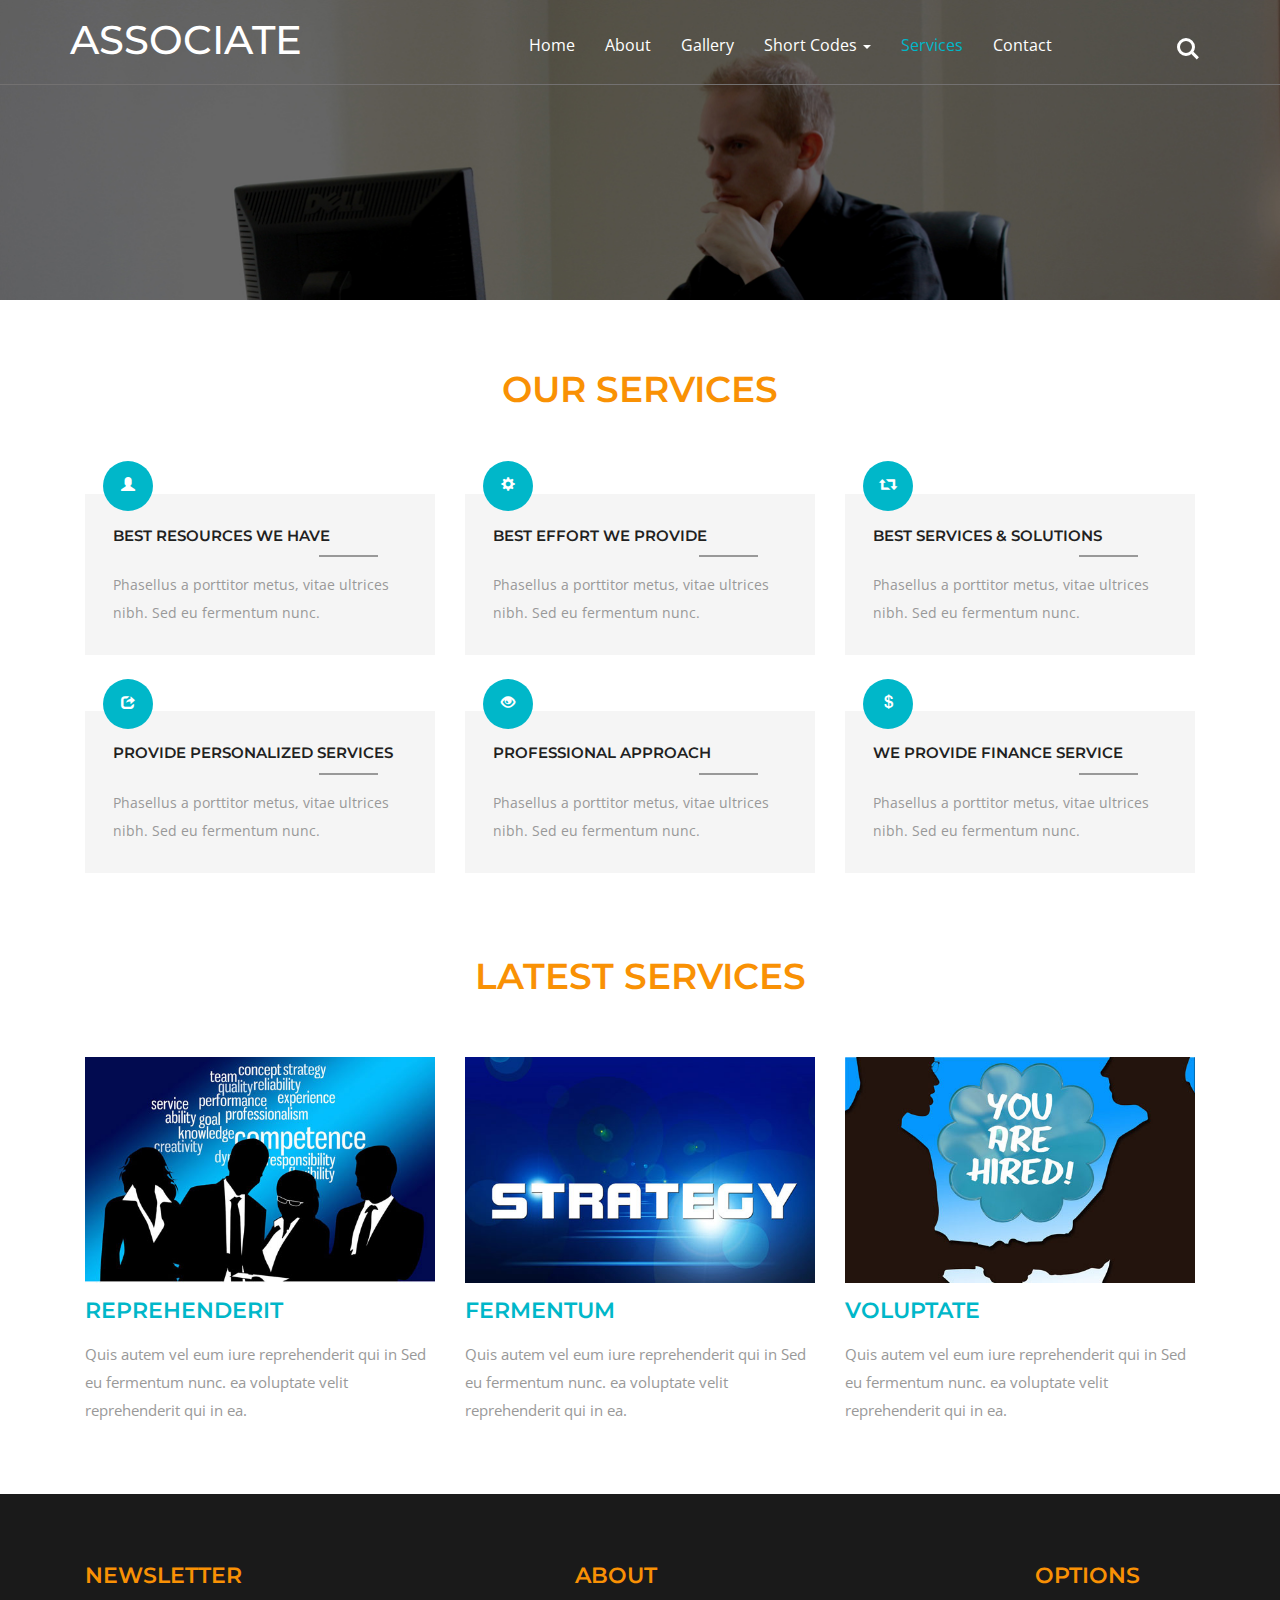
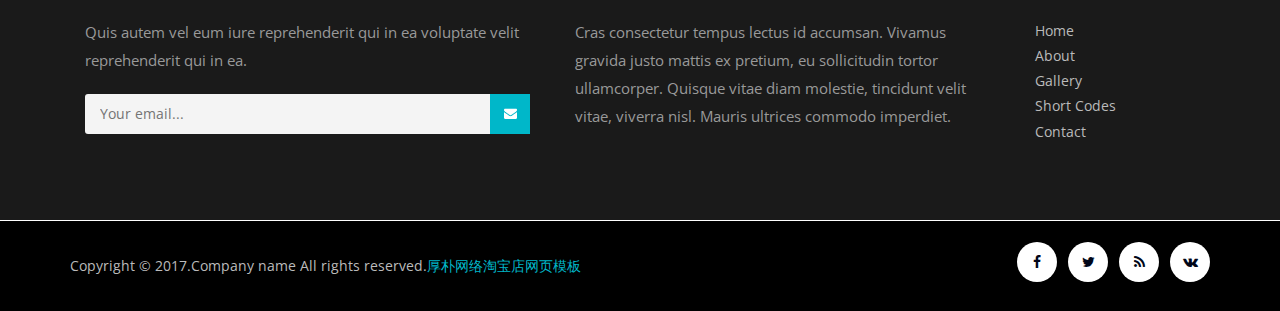
<file: services.html>
<!DOCTYPE html>
<html>
<!-- Head -->
<head>
	<title>Services</title>
	<!-- Meta-Tags -->
		<meta name="viewport" content="width=device-width, initial-scale=1">
		<meta http-equiv="Content-Type" content="text/html; charset=utf-8">
		<meta name="keywords" content="">
		<script type="application/x-javascript"> addEventListener("load", function() { setTimeout(hideURLbar, 0); }, false); function hideURLbar(){ window.scrollTo(0,1); } </script>
	<!-- //Meta-Tags -->
	<!-- Custom-Theme-Files -->
	<link rel="stylesheet" href="css/bootstrap.min.css" type="text/css" media="all">
	<link rel="stylesheet" href="css/style.css" type="text/css" media="all">
	<link rel="stylesheet" href="css/font-awesome.min.css" />

	<!-- //Custom-Theme-Files -->
	<!-- Web-Fonts -->
	<link rel="stylesheet" href="http://fonts.googleapis.com/css?family=Open+Sans:400,300,600,700,800" 	type="text/css">
	<link rel="stylesheet" href="http://fonts.googleapis.com/css?family=Montserrat:400,700" 				type="text/css">
	<!-- //Web-Fonts -->
	<!-- Default-JavaScript-File -->
	<script type="text/javascript" src="js/jquery-2.1.4.min.js"></script>
	<script type="text/javascript" src="js/bootstrap.min.js"></script>
	<script src="js/main.js"></script>
</head>
<!-- //Head -->
<!-- Body -->
<body>
	<!-- Header -->
	<!-- banner -->
	<div class="w3l-banner1">
		<div class="header">
		<!-- Top-Bar -->
				<div class="top-bar">
				<div class="container">
					<div class="header-nav">
						<nav class="navbar navbar-default">
							<!-- Brand and toggle get grouped for better mobile display -->
							<div class="navbar-header">
								<button type="button" class="navbar-toggle collapsed" data-toggle="collapse" data-target="#bs-example-navbar-collapse-1">
									<span class="sr-only">Toggle navigation</span>
									<span class="icon-bar"></span>
									<span class="icon-bar"></span>
									<span class="icon-bar"></span>
								</button>
								<h1><a class="navbar-brand" href="index.html">Associate</a></h1>
							</div>
							<!-- Collect the nav links, forms, and other content for toggling -->
							<div class="collapse navbar-collapse nav-wil" id="bs-example-navbar-collapse-1">
								<ul class="nav navbar-nav ">
									<li><a href="index.html">Home</a></li>
									<li><a href="about.html">About</a></li>
									<li><a href="gallery.html">Gallery</a></li>
									<li class="dropdown">
									<a href="#" class="dropdown-toggle" data-toggle="dropdown" aria-expanded="false">Short Codes <b class="caret"></b></a>
									<ul class="dropdown-menu agile_short_dropdown">
										<li><a href="icons.html">Icons</a></li>
										<li><a href="typography.html">Typography</a></li>
									</ul>
								</li>
									<li><a class=" active" href="services.html">Services</a></li>
									<li><a href="contact.html">Contact</a></li>
								</ul>
							</div>
							<!-- /navbar-collapse -->

						</nav>
						<div class="cd-main-header">
									<a class="cd-search-trigger" href="#cd-search"> <span></span></a>
									<!-- cd-header-buttons -->
								</div>
								<div id="cd-search" class="cd-search">
									<form action="#" method="post">
										<input name="Search" type="search" placeholder="Search...">
									</form>
								</div>
					</div>
				</div>
			</div>
		<!-- //Top-Bar -->
	</div>
	<!-- //Header -->
	
	</div>
	<!-- //banner -->
	<!-- services -->
	<div class="agileits-ser">
		<div class="container">
			<h2 class="w3ls_head">Our Services</h2>
			<div class="agileinfo_services_grids">
				<div class="col-md-4 agileinfo_services_grid">
					<div class="agileinfo_services_grid1">
						<h4>best resources we have</h4>
						<p>Phasellus a porttitor metus, vitae ultrices nibh. Sed eu fermentum nunc.</p>
						<div class="agileinfo_services_grid1_pos">
							<span class="glyphicon glyphicon-user" aria-hidden="true"></span>
						</div>
					</div>
				</div>
				<div class="col-md-4 agileinfo_services_grid">
					<div class="agileinfo_services_grid1">
						<h4>best effort we provide</h4>
						<p>Phasellus a porttitor metus, vitae ultrices nibh. Sed eu fermentum nunc.</p>
						<div class="agileinfo_services_grid1_pos">
							<span class="glyphicon glyphicon-cog" aria-hidden="true"></span>
						</div>
					</div>
				</div>
				<div class="col-md-4 agileinfo_services_grid">
					<div class="agileinfo_services_grid1">
						<h4>best services &amp; solutions</h4>
						<p>Phasellus a porttitor metus, vitae ultrices nibh. Sed eu fermentum nunc.</p>
						<div class="agileinfo_services_grid1_pos">
							<span class="glyphicon glyphicon-retweet" aria-hidden="true"></span>
						</div>
					</div>
				</div>
				<div class="clearfix"> </div>
			</div>
			<div class="w3agile_services_grids">
				<div class="col-md-4 agileinfo_services_grid">
					<div class="agileinfo_services_grid1">
						<h4>provide personalized services</h4>
						<p>Phasellus a porttitor metus, vitae ultrices nibh. Sed eu fermentum nunc.</p>
						<div class="agileinfo_services_grid1_pos">
							<span class="glyphicon glyphicon-share" aria-hidden="true"></span>
						</div>
					</div>
				</div>
				<div class="col-md-4 agileinfo_services_grid">
					<div class="agileinfo_services_grid1">
						<h4>professional approach</h4>
						<p>Phasellus a porttitor metus, vitae ultrices nibh. Sed eu fermentum nunc.</p>
						<div class="agileinfo_services_grid1_pos">
							<span class="glyphicon glyphicon-eye-open" aria-hidden="true"></span>
						</div>
					</div>
				</div>
				<div class="col-md-4 agileinfo_services_grid">
					<div class="agileinfo_services_grid1">
						<h4>we provide finance service</h4>
						<p>Phasellus a porttitor metus, vitae ultrices nibh. Sed eu fermentum nunc.</p>
						<div class="agileinfo_services_grid1_pos">
							<span class="glyphicon glyphicon-usd" aria-hidden="true"></span>
						</div>
					</div>
				</div>
				<div class="clearfix"> </div>
			</div>
			<div class="latest">
				<h3 class="w3ls_head">Latest Services</h3>
				<div class="col-md-4 latest-w3l-left">
					<img src="images/2.jpg" class="img-responsive" alt="">
					<h4>reprehenderit</h4>
					<p>Quis autem vel eum iure reprehenderit qui in Sed eu fermentum nunc. ea voluptate velit reprehenderit qui in ea.</p>
				</div>
				<div class="col-md-4 latest-w3l-left">
					<img src="images/3.jpg" class="img-responsive" alt="">
					<h4>fermentum</h4>
					<p>Quis autem vel eum iure reprehenderit qui in Sed eu fermentum nunc. ea voluptate velit reprehenderit qui in ea.</p>
				</div>
				<div class="col-md-4 latest-w3l-left">
					<img src="images/4.jpg" class="img-responsive" alt="">
					<h4>voluptate</h4>
					<p>Quis autem vel eum iure reprehenderit qui in Sed eu fermentum nunc. ea voluptate velit reprehenderit qui in ea.</p>
				</div>
				<div class="clearfix"> </div>
			</div>
		</div>
	</div>
	<!-- //services -->
	
	<!-- footer -->
	<div class="footer-top">
		<div class="container">
		<div class="col-md-5 w3l-footer-top">
				<h3>NEWSLETTER</h3>
				<p>Quis autem vel eum iure reprehenderit qui in ea voluptate velit reprehenderit qui in ea.</p>

					<form action="#" method="post" class="newsletter">
						<input class="email" type="email" placeholder="Your email..." required="">
						<input type="submit" class="submit" value="">
					</form>
					
			</div>
			
			<div class="col-md-5 wthree-footer-top">
				<h3>About</h3>
					<p>Cras consectetur tempus lectus id accumsan. Vivamus gravida justo mattis ex pretium, eu sollicitudin tortor ullamcorper. Quisque vitae diam molestie, tincidunt velit vitae, viverra nisl. Mauris ultrices commodo imperdiet. </p>
			</div>
			<div class="col-md-2 w3ls-footer-top">
				<h3>Options</h3>
					<ul>
							<li><a href="index.html">Home</a></li>
							<li><a href="about.html">About</a></li>
							<li><a href="gallery.html">Gallery</a></li>
							<li><a href="icons.html">Short Codes</a></li>
							<li><a href="contact.html">Contact</a></li>
						</ul>
			</div>
			
				<div class="clearfix"></div>
			
		</div>
	</div>
	<div class="footer-w3layouts">
		<div class="container">
				<div class="agile-copy">
					<p>Copyright &copy; 2017.Company name All rights reserved.<a target="_blank" href="http://guantaow.taobao.com/">厚朴网络淘宝店</a><a target="_blank" href="http://www.moobnn.com">网页模板</a></p>
				</div>
				<div class="agileits-social">
					<ul>
							<li><a href="#"><i class="fa fa-facebook"></i></a></li>
							<li><a href="#"><i class="fa fa-twitter"></i></a></li>
							<li><a href="#"><i class="fa fa-rss"></i></a></li>
							<li><a href="#"><i class="fa fa-vk"></i></a></li>
						</ul>
				</div>
					<div class="clearfix"></div>
			</div>
	</div>
	<!-- //footer -->
</body>
<!-- //Body -->
</html>
</file>
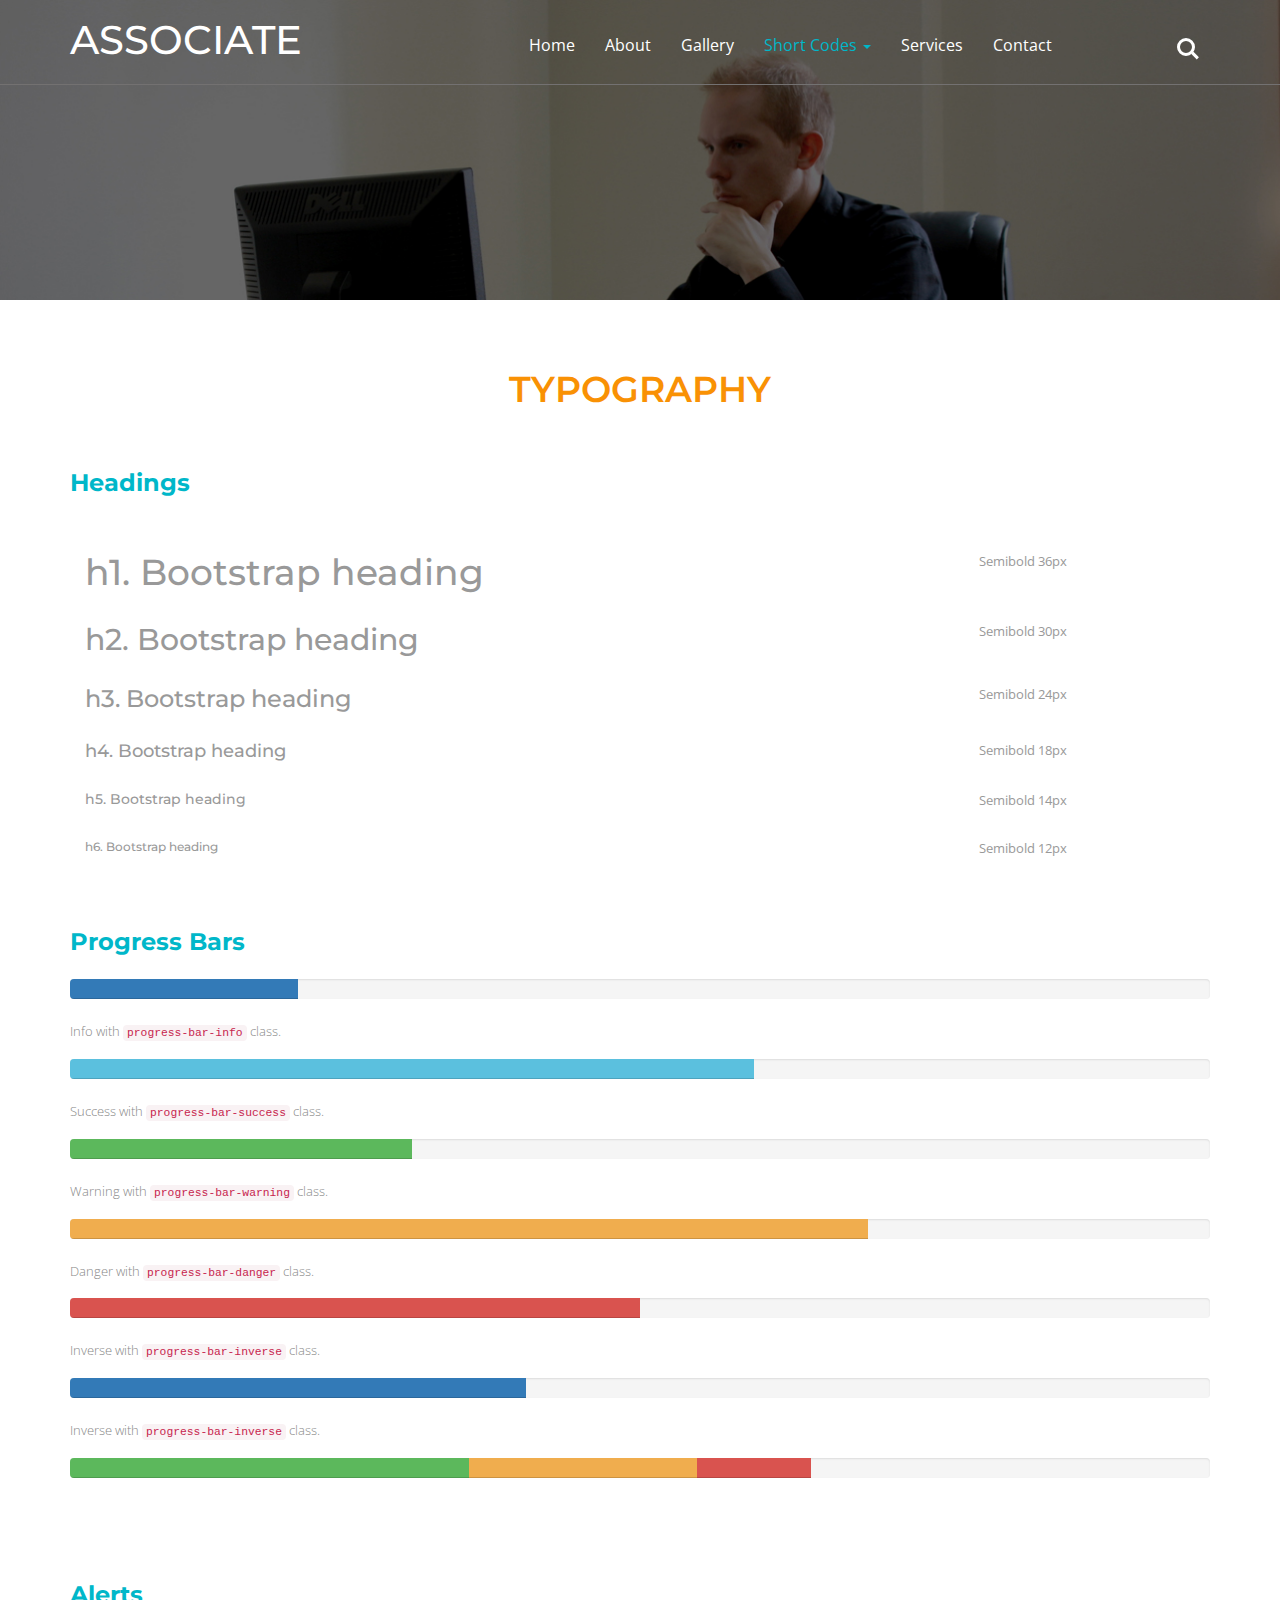
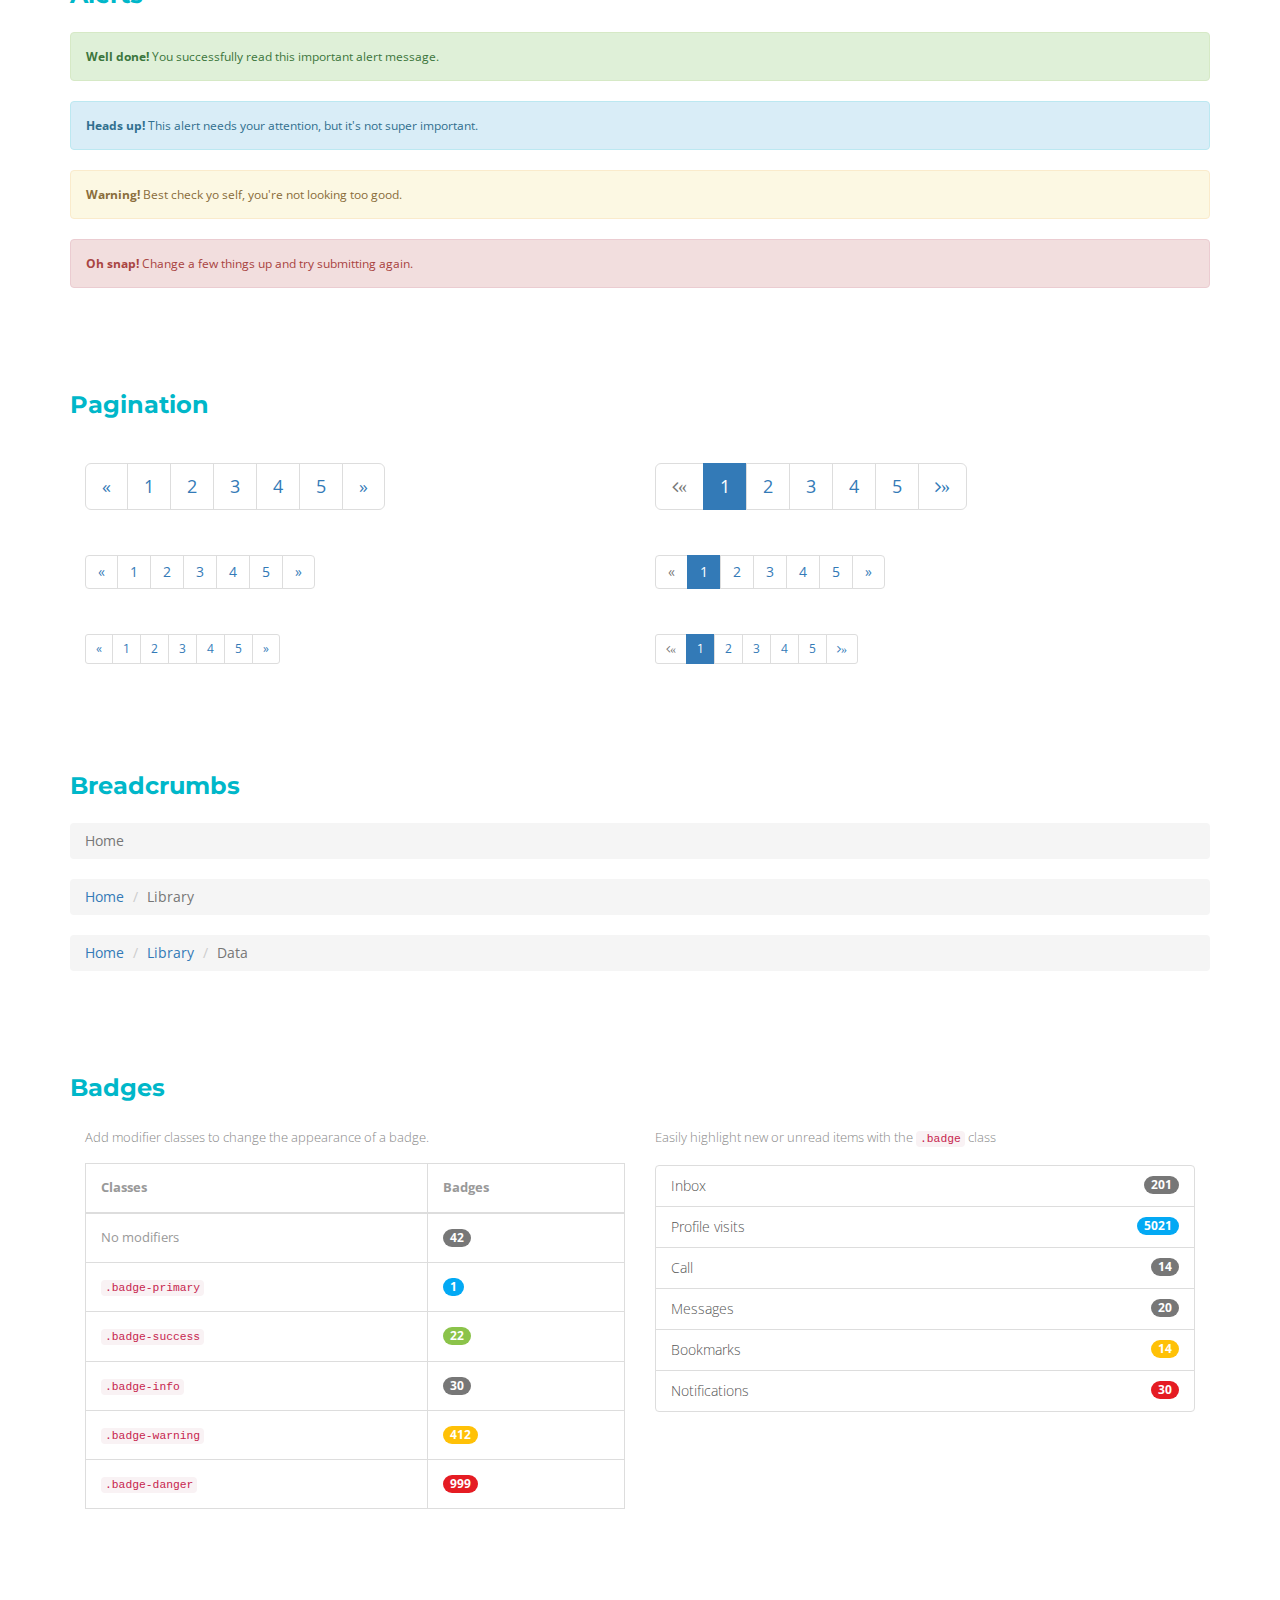
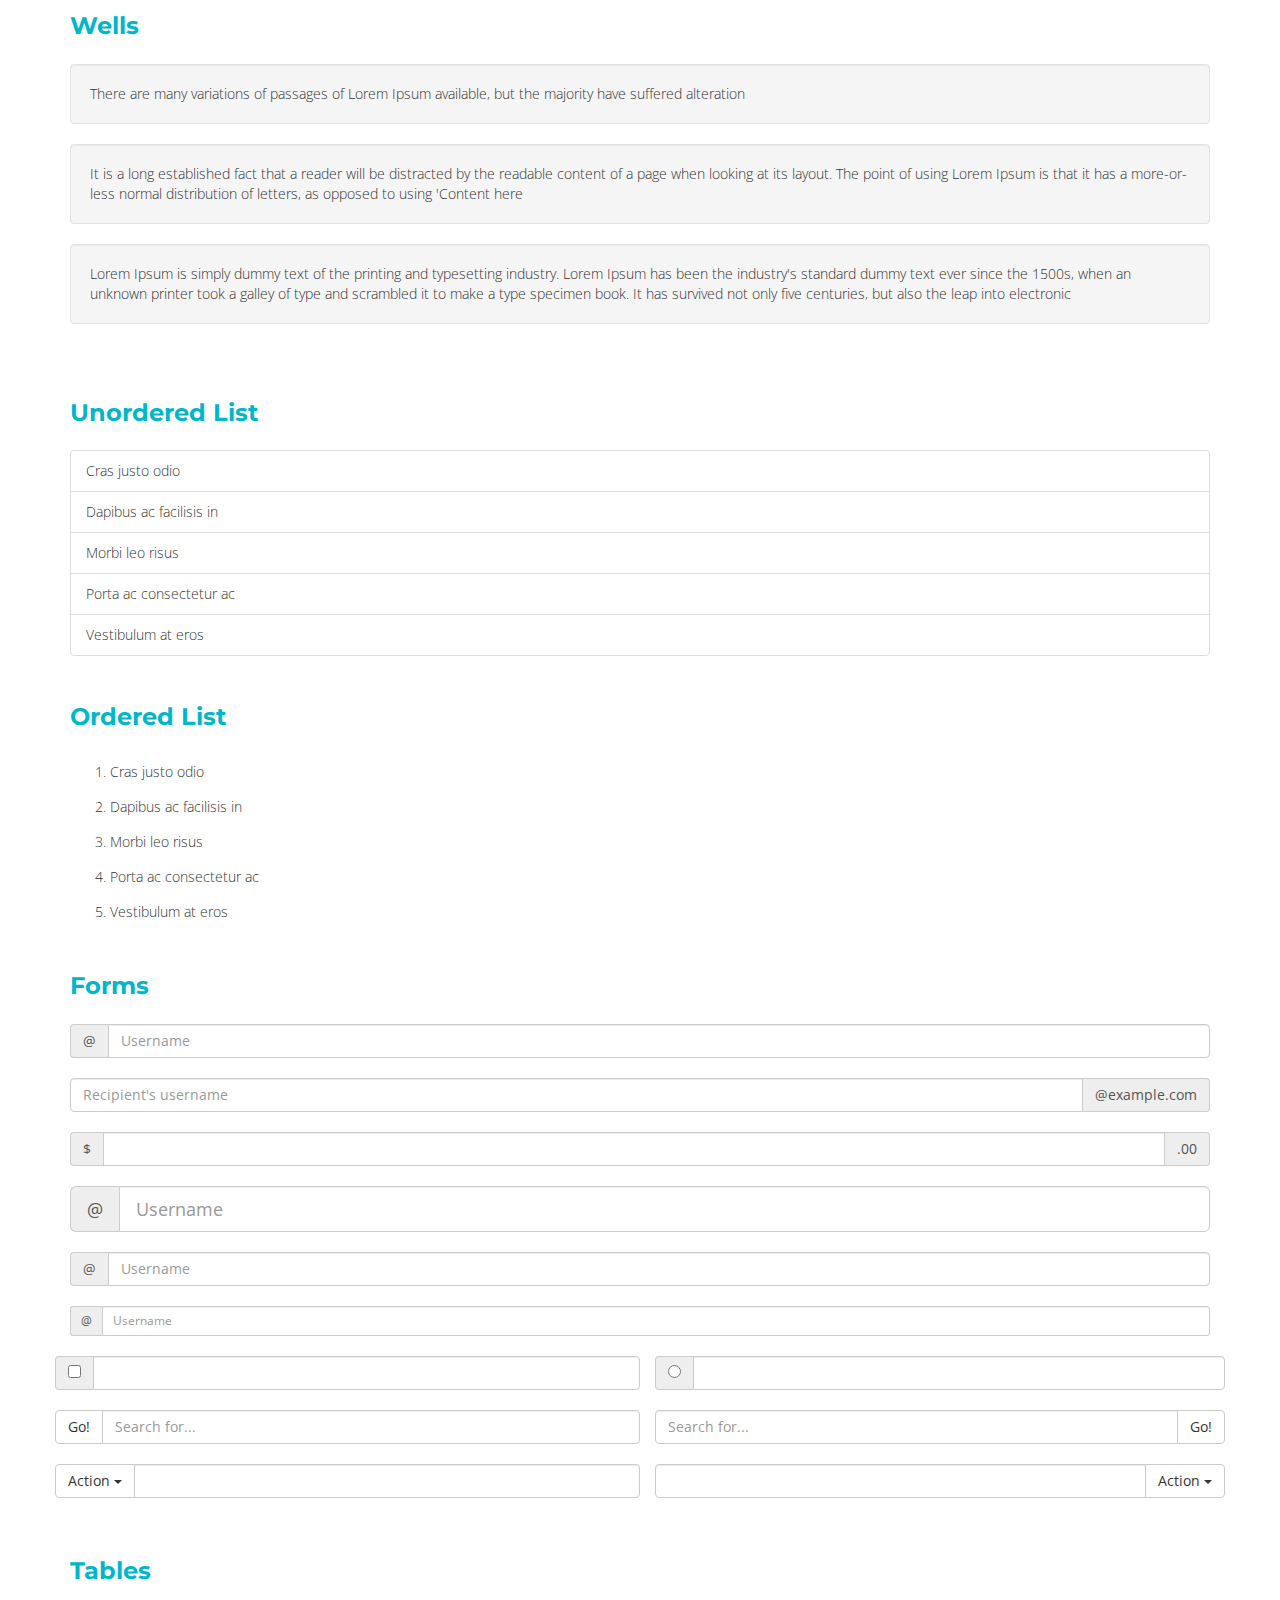
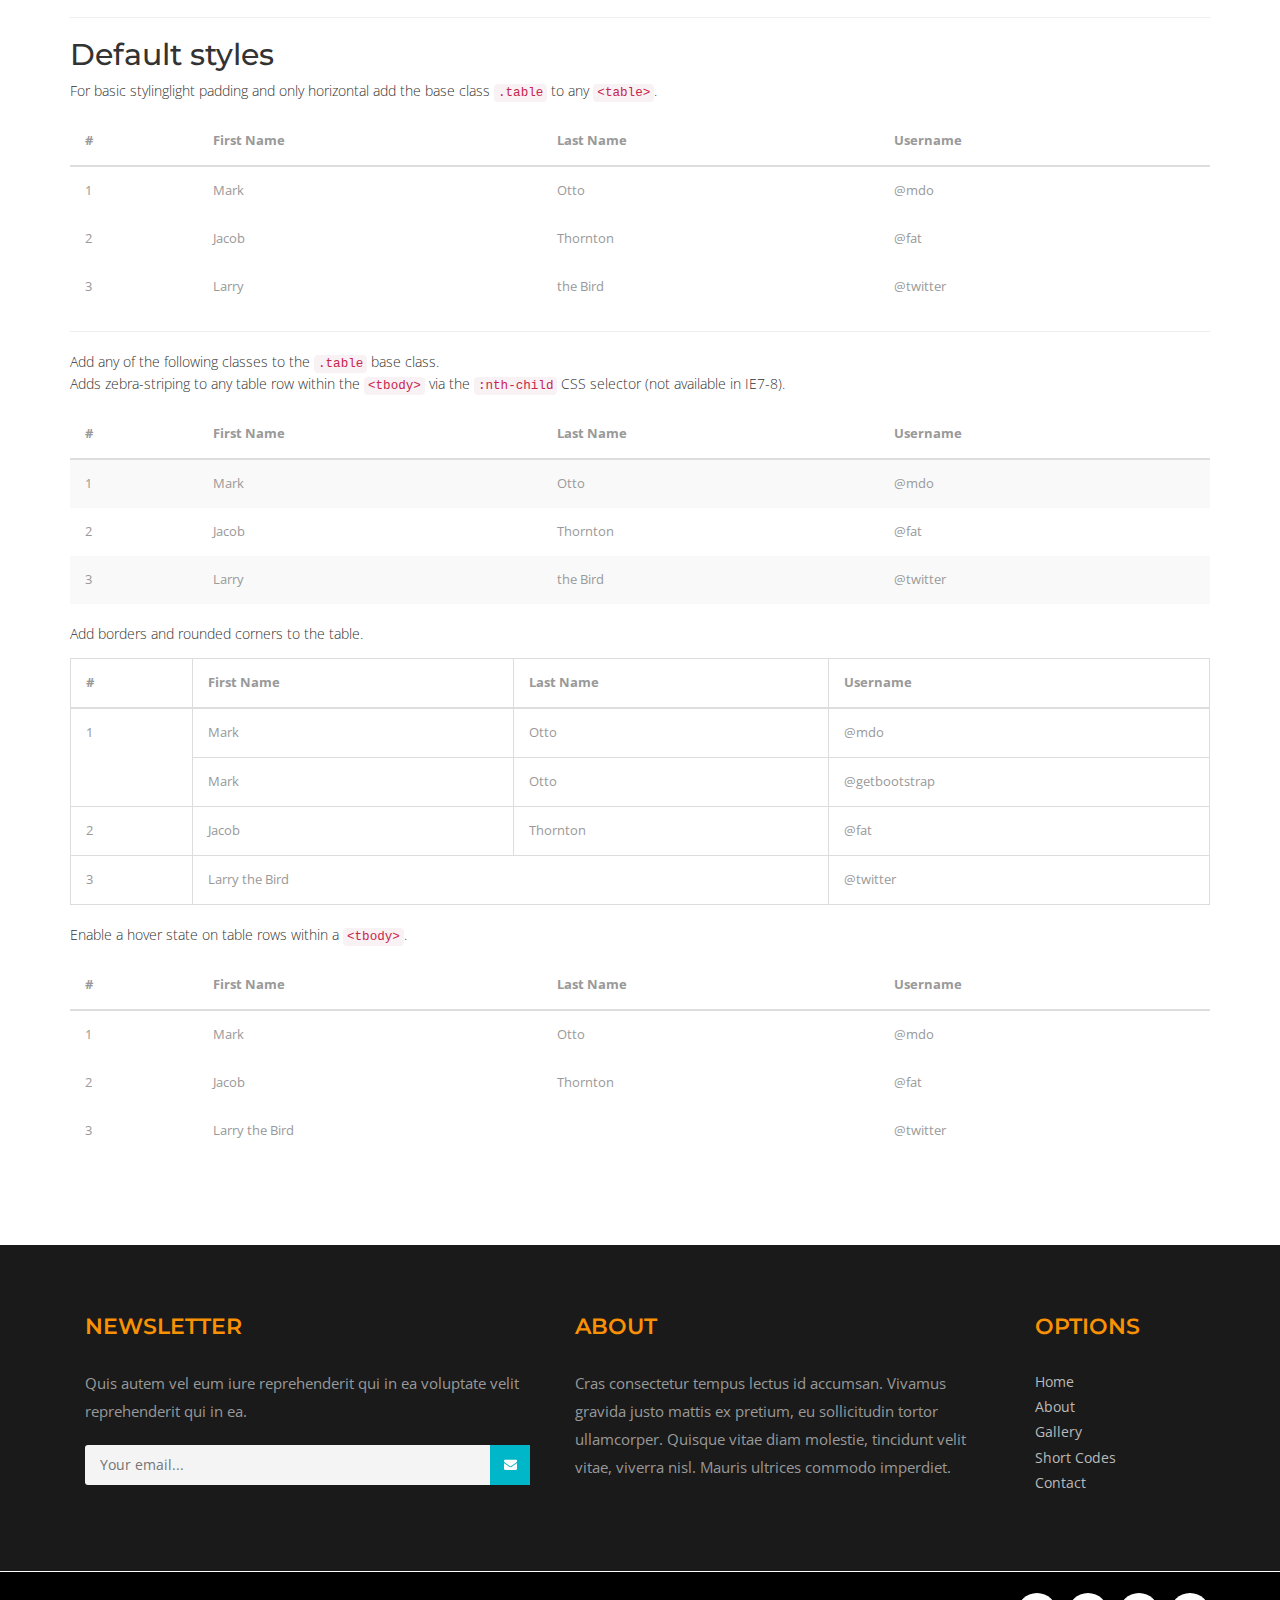
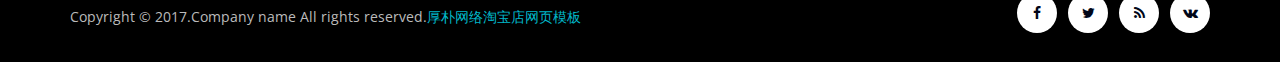
<file: typography.html>
<!DOCTYPE html>
<html>
<!-- Head -->
<head>
	<title>Typography</title>
	<!-- Meta-Tags -->
		<meta name="viewport" content="width=device-width, initial-scale=1">
		<meta http-equiv="Content-Type" content="text/html; charset=utf-8">
		<meta name="keywords" content="">
		<script type="application/x-javascript"> addEventListener("load", function() { setTimeout(hideURLbar, 0); }, false); function hideURLbar(){ window.scrollTo(0,1); } </script>
	<!-- //Meta-Tags -->
	<!-- Custom-Theme-Files -->
	<link rel="stylesheet" href="css/bootstrap.min.css" type="text/css" media="all">
	<link rel="stylesheet" href="css/style.css" type="text/css" media="all">
	<link rel="stylesheet" href="css/font-awesome.min.css" />

	<!-- //Custom-Theme-Files -->
	<!-- Web-Fonts -->
	<link rel="stylesheet" href="http://fonts.googleapis.com/css?family=Open+Sans:400,300,600,700,800" 	type="text/css">
	<link rel="stylesheet" href="http://fonts.googleapis.com/css?family=Montserrat:400,700" 				type="text/css">
	<!-- //Web-Fonts -->
	<!-- Default-JavaScript-File -->
	<script type="text/javascript" src="js/jquery-2.1.4.min.js"></script>
	<script type="text/javascript" src="js/bootstrap.min.js"></script>
	<script src="js/main.js"></script>
</head>
<!-- //Head -->
<!-- Body -->
<body>
	<!-- Header -->
	<!-- banner -->
	<div class="w3l-banner1">
		<div class="header">
		<!-- Top-Bar -->
				<div class="top-bar">
				<div class="container">
					<div class="header-nav">
						<nav class="navbar navbar-default">
							<!-- Brand and toggle get grouped for better mobile display -->
							<div class="navbar-header">
								<button type="button" class="navbar-toggle collapsed" data-toggle="collapse" data-target="#bs-example-navbar-collapse-1">
									<span class="sr-only">Toggle navigation</span>
									<span class="icon-bar"></span>
									<span class="icon-bar"></span>
									<span class="icon-bar"></span>
								</button>
								<h1><a class="navbar-brand" href="index.html">Associate</a></h1>
							</div>
							<!-- Collect the nav links, forms, and other content for toggling -->
							<div class="collapse navbar-collapse nav-wil" id="bs-example-navbar-collapse-1">
								<ul class="nav navbar-nav ">
									<li><a href="index.html">Home</a></li>
									<li><a href="about.html">About</a></li>
									<li><a href="gallery.html">Gallery</a></li>
									<li class="dropdown">
									<a class=" active" href="#" class="dropdown-toggle" data-toggle="dropdown" aria-expanded="false">Short Codes <b class="caret"></b></a>
									<ul class="dropdown-menu agile_short_dropdown">
										<li><a href="icons.html">Icons</a></li>
										<li><a href="typography.html.html">Typography</a></li>
									</ul>
								</li>
									<li><a href="services.html">Services</a></li>
									<li><a href="contact.html">Contact</a></li>
								</ul>
							</div>
							<!-- /navbar-collapse -->

						</nav>
						<div class="cd-main-header">
									<a class="cd-search-trigger" href="#cd-search"> <span></span></a>
									<!-- cd-header-buttons -->
								</div>
								<div id="cd-search" class="cd-search">
									<form action="#" method="post">
										<input name="Search" type="search" placeholder="Search...">
									</form>
								</div>
					</div>
				</div>
			</div>
		<!-- //Top-Bar -->
	</div>
	<!-- //Header -->
	
	</div>
	<!-- //banner -->
	<!-- //typography -->
	<div class="typo">
		<div class="container">
			<h3 class="w3ls_head">Typography</h3>
			<div class="grid_3 grid_4 w3layouts">
				<h3 class="hdg">Headings</h3>
				<div class="bs-example">
					<table class="table">
						<tbody>
							<tr>
								<td><h1 id="h1.-bootstrap-heading">h1. Bootstrap heading<a class="anchorjs-link" href="#h1.-bootstrap-heading"><span class="anchorjs-icon"></span></a></h1></td>
								<td class="type-info">Semibold 36px</td>
							</tr>
							<tr>
								<td><h2 id="h2.-bootstrap-heading">h2. Bootstrap heading<a class="anchorjs-link" href="#h2.-bootstrap-heading"><span class="anchorjs-icon"></span></a></h2></td>
								<td class="type-info">Semibold 30px</td>
							</tr>
							<tr>
								<td><h3 id="h3.-bootstrap-heading">h3. Bootstrap heading<a class="anchorjs-link" href="#h3.-bootstrap-heading"><span class="anchorjs-icon"></span></a></h3></td>
								<td class="type-info">Semibold 24px</td>
							</tr>
							<tr>
								<td><h4 id="h4.-bootstrap-heading">h4. Bootstrap heading<a class="anchorjs-link" href="#h4.-bootstrap-heading"><span class="anchorjs-icon"></span></a></h4></td>
								<td class="type-info">Semibold 18px</td>
							</tr>
							<tr>
								<td><h5 id="h5.-bootstrap-heading">h5. Bootstrap heading<a class="anchorjs-link" href="#h5.-bootstrap-heading"><span class="anchorjs-icon"></span></a></h5></td>
								<td class="type-info">Semibold 14px</td>
							</tr>
							<tr>
								<td><h6>h6. Bootstrap heading</h6></td>
								<td class="type-info">Semibold 12px</td>
							</tr>
						</tbody>
					</table>
				</div>
			</div>
		
			<div class="grid_3 grid_5 w3l">
				<h3>Progress Bars</h3>
				<div class="tab-content">
					<div class="tab-pane active" id="domprogress">
						<div class="progress">    
							<div class="progress-bar progress-bar-primary" style="width: 20%"></div>
						</div>
						<p>Info with <code>progress-bar-info</code> class.</p>
						<div class="progress">    
							<div class="progress-bar progress-bar-info" style="width: 60%"></div>
						</div>
						<p>Success with <code>progress-bar-success</code> class.</p>
						<div class="progress">
							<div class="progress-bar progress-bar-success" style="width: 30%"></div>
						</div>
						<p>Warning with <code>progress-bar-warning</code> class.</p>
						<div class="progress">
							<div class="progress-bar progress-bar-warning" style="width: 70%"></div>
						</div>
						<p>Danger with <code>progress-bar-danger</code> class.</p>
						<div class="progress">
							<div class="progress-bar progress-bar-danger" style="width: 50%"></div>
						</div>
						<p>Inverse with <code>progress-bar-inverse</code> class.</p>
						<div class="progress">
							<div class="progress-bar progress-bar-inverse" style="width: 40%"></div>
						</div>
						<p>Inverse with <code>progress-bar-inverse</code> class.</p>
						<div class="progress">
							<div class="progress-bar progress-bar-success" style="width: 35%"><span class="sr-only">35% Complete (success)</span></div>
							<div class="progress-bar progress-bar-warning" style="width: 20%"><span class="sr-only">20% Complete (warning)</span></div>
							<div class="progress-bar progress-bar-danger" style="width: 10%"><span class="sr-only">10% Complete (danger)</span></div>
						</div>
					</div>
				</div>
			</div>
			<div class="grid_3 grid_5 w3ls">
				<h3>Alerts</h3>
				<div class="alert alert-success" role="alert">
					<strong>Well done!</strong> You successfully read this important alert message.
				</div>
				<div class="alert alert-info" role="alert">
					<strong>Heads up!</strong> This alert needs your attention, but it's not super important.
				</div>
				<div class="alert alert-warning" role="alert">
					<strong>Warning!</strong> Best check yo self, you're not looking too good.
				</div>
				<div class="alert alert-danger" role="alert">
					<strong>Oh snap!</strong> Change a few things up and try submitting again.
				</div>
			</div>
			<div class="grid_3 grid_5 agileits">
				<h3>Pagination</h3>
				<div class="col-md-6">
					<nav>
						<ul class="pagination pagination-lg">
							<li><a href="#" aria-label="Previous"><span aria-hidden="true">«</span></a></li>
							<li><a href="#">1</a></li>
							<li><a href="#">2</a></li>
							<li><a href="#">3</a></li>
							<li><a href="#">4</a></li>
							<li><a href="#">5</a></li>
							<li><a href="#" aria-label="Next"><span aria-hidden="true">»</span></a></li>
						</ul>
					</nav>
					<nav>
						<ul class="pagination">
							<li><a href="#" aria-label="Previous"><span aria-hidden="true">«</span></a></li>
							<li><a href="#">1</a></li>
							<li><a href="#">2</a></li>
							<li><a href="#">3</a></li>
							<li><a href="#">4</a></li>
							<li><a href="#">5</a></li>
							<li><a href="#" aria-label="Next"><span aria-hidden="true">»</span></a></li>
						</ul>
					</nav>
					<nav>
						<ul class="pagination pagination-sm">
							<li><a href="#" aria-label="Previous"><span aria-hidden="true">«</span></a></li>
							<li><a href="#">1</a></li>
							<li><a href="#">2</a></li>
							<li><a href="#">3</a></li>
							<li><a href="#">4</a></li>
							<li><a href="#">5</a></li>
							<li><a href="#" aria-label="Next"><span aria-hidden="true">»</span></a></li>
						</ul>
					</nav>
				</div>
				<div class="col-md-6">
					<ul class="pagination pagination-lg">
						<li class="disabled"><a href="#"><i class="fa fa-angle-left">«</i></a></li>
						<li class="active"><a href="#">1</a></li>
						<li><a href="#">2</a></li>
						<li><a href="#">3</a></li>
						<li><a href="#">4</a></li>
						<li><a href="#">5</a></li>
						<li><a href="#"><i class="fa fa-angle-right">»</i></a></li>
					</ul>
					<nav>
						<ul class="pagination">
							<li class="disabled"><a href="#" aria-label="Previous"><span aria-hidden="true">«</span></a></li>
							<li class="active"><a href="#">1 <span class="sr-only">(current)</span></a></li>
							<li><a href="#">2</a></li>
							<li><a href="#">3</a></li>
							<li><a href="#">4</a></li>
							<li><a href="#">5</a></li>
							<li><a href="#" aria-label="Next"><span aria-hidden="true">»</span></a></li>
						</ul>
					</nav>
					<ul class="pagination pagination-sm">
						<li class="disabled"><a href="#"><i class="fa fa-angle-left">«</i></a></li>
						<li class="active"><a href="#">1</a></li>
						<li><a href="#">2</a></li>
						<li><a href="#">3</a></li>
						<li><a href="#">4</a></li>
						<li><a href="#">5</a></li>
						<li><a href="#"><i class="fa fa-angle-right">»</i></a></li>
					</ul>
				</div>
				<div class="clearfix"> </div>
			</div>
			<div class="grid_3 grid_5 agileinfo">
				<h3>Breadcrumbs</h3>
				<ol class="breadcrumb">
					<li class="active">Home</li>
				</ol>
				<ol class="breadcrumb">
					<li><a href="#">Home</a></li>
					<li class="active">Library</li>
				</ol>
				<ol class="breadcrumb">
					<li><a href="#">Home</a></li>
					<li><a href="#">Library</a></li>
					<li class="active">Data</li>
				</ol>
			</div>
			<div class="grid_3 grid_5 wthree">
				<h3>Badges</h3>
				<div class="col-md-6 agileits-w3layouts">
					<p>Add modifier classes to change the appearance of a badge.</p>
					<table class="table table-bordered">
						<thead>
							<tr>
								<th>Classes</th>
								<th>Badges</th>
							</tr>
						</thead>
						<tbody>
							<tr>
								<td>No modifiers</td>
								<td><span class="badge">42</span></td>
							</tr>
							<tr>
								<td><code>.badge-primary</code></td>
								<td><span class="badge badge-primary">1</span></td>
							</tr>
							<tr>
								<td><code>.badge-success</code></td>
								<td><span class="badge badge-success">22</span></td>
							</tr>
							<tr>
								<td><code>.badge-info</code></td>
								<td><span class="badge badge-info">30</span></td>
							</tr>
							<tr>
								<td><code>.badge-warning</code></td>
								<td><span class="badge badge-warning">412</span></td>
							</tr>
							<tr>
								<td><code>.badge-danger</code></td>
								<td><span class="badge badge-danger">999</span></td>
							</tr>
						</tbody>
					</table>                    
				</div>
				<div class="col-md-6 w3-agileits">
					<p>Easily highlight new or unread items with the <code>.badge</code> class</p>
					<div class="list-group list-group-alternate"> 
						<a href="#" class="list-group-item"><span class="badge">201</span> <i class="ti ti-email"></i> Inbox </a> 
						<a href="#" class="list-group-item"><span class="badge badge-primary">5021</span> <i class="ti ti-eye"></i> Profile visits </a> 
						<a href="#" class="list-group-item"><span class="badge">14</span> <i class="ti ti-headphone-alt"></i> Call </a> 
						<a href="#" class="list-group-item"><span class="badge">20</span> <i class="ti ti-comments"></i> Messages </a> 
						<a href="#" class="list-group-item"><span class="badge badge-warning">14</span> <i class="ti ti-bookmark"></i> Bookmarks </a> 
						<a href="#" class="list-group-item"><span class="badge badge-danger">30</span> <i class="ti ti-bell"></i> Notifications </a> 
					</div>
				</div>
			   <div class="clearfix"> </div>
			</div>	 
			<div class="grid_3 grid_5 agile">
				<h3>Wells</h3>
				<div class="well">
					There are many variations of passages of Lorem Ipsum available, but the majority have suffered alteration
				</div>
				<div class="well">
					It is a long established fact that a reader will be distracted by the readable content of a page when looking at its layout. The point of using Lorem Ipsum is that it has a more-or-less normal distribution of letters, as opposed to using 'Content here
				</div>
				<div class="well">
						Lorem Ipsum is simply dummy text of the printing and typesetting industry. Lorem Ipsum has been the industry's standard dummy text ever since the 1500s, when an unknown printer took a galley of type and scrambled it to make a type specimen book. It has survived not only five centuries, but also the leap into electronic
				</div>
			</div>
			<h3 class="bars">Unordered List</h3>
			<ul class="list-group w3-agile">
			  <li class="list-group-item">Cras justo odio</li>
			  <li class="list-group-item">Dapibus ac facilisis in</li>
			  <li class="list-group-item">Morbi leo risus</li>
			  <li class="list-group-item">Porta ac consectetur ac</li>
			  <li class="list-group-item">Vestibulum at eros</li>
			</ul>
			<h3 class="bars">Ordered List</h3>
			<ol>
				<li class="list-group-item1">Cras justo odio</li>
				<li class="list-group-item1">Dapibus ac facilisis in</li>
				<li class="list-group-item1">Morbi leo risus</li>
				<li class="list-group-item1">Porta ac consectetur ac</li>
				<li class="list-group-item1">Vestibulum at eros</li>
			</ol>
			<h3 class="bars">Forms</h3>
			<div class="input-group w3_w3layouts">
				<span class="input-group-addon" id="basic-addon1">@</span>
				<input type="text" class="form-control" placeholder="Username" aria-describedby="basic-addon1">
			</div>
			<div class="input-group w3_w3layouts">
				<input type="text" class="form-control" placeholder="Recipient's username" aria-describedby="basic-addon2">
				<span class="input-group-addon" id="basic-addon2">@example.com</span>
			</div>
			<div class="input-group w3_w3layouts">
				<span class="input-group-addon">$</span>
					<input type="text" class="form-control" aria-label="Amount (to the nearest dollar)">
				<span class="input-group-addon">.00</span>
			</div>
			<div class="input-group input-group-lg w3_w3layouts">
				<span class="input-group-addon" id="sizing-addon1">@</span>
				<input type="text" class="form-control" placeholder="Username" aria-describedby="sizing-addon1">
			</div>
			<div class="input-group w3_w3layouts">
				<span class="input-group-addon" id="sizing-addon2">@</span>
				<input type="text" class="form-control" placeholder="Username" aria-describedby="sizing-addon2">
			</div>
			<div class="input-group input-group-sm w3_w3layouts">
				<span class="input-group-addon" id="sizing-addon3">@</span>
				<input type="text" class="form-control" placeholder="Username" aria-describedby="sizing-addon3">
			</div>
			<div class="row">
				<div class="col-lg-6 in-gp-tl">
					<div class="input-group">
						<span class="input-group-addon">
							<input type="checkbox" aria-label="...">
						</span>
						<input type="text" class="form-control" aria-label="...">
					</div><!-- /input-group -->
				</div><!-- /.col-lg-6 -->
				<div class="col-lg-6 in-gp-tb">
					<div class="input-group">
						<span class="input-group-addon">
							<input type="radio" aria-label="...">
						</span>
						<input type="text" class="form-control" aria-label="...">
					</div><!-- /input-group -->
				</div><!-- /.col-lg-6 -->
			</div><!-- /.row -->
			<div class="row">
				<div class="col-lg-6 in-gp-tl">
					<div class="input-group">
						<span class="input-group-btn">
							<button class="btn btn-default" type="button">Go!</button>
						</span>
						<input type="text" class="form-control" placeholder="Search for...">
					</div><!-- /input-group -->
				</div><!-- /.col-lg-6 -->
				<div class="col-lg-6 in-gp-tb">
					<div class="input-group">
						<input type="text" class="form-control" placeholder="Search for...">
						<span class="input-group-btn">
							<button class="btn btn-default" type="button">Go!</button>
						</span>
					</div><!-- /input-group -->
				</div><!-- /.col-lg-6 -->
			</div><!-- /.row -->
			<div class="row">
				<div class="col-lg-6 in-gp-tl">
					<div class="input-group">
						<div class="input-group-btn">
							<button type="button" class="btn btn-default dropdown-toggle" data-toggle="dropdown" aria-haspopup="true" aria-expanded="false">Action <span class="caret"></span></button>
							<ul class="dropdown-menu">
								<li><a href="#">Action</a></li>
								<li><a href="#">Another action</a></li>
								<li><a href="#">Something else here</a></li>
								<li role="separator" class="divider"></li>
								<li><a href="#">Separated link</a></li>
							</ul>
						</div><!-- /btn-group -->
						<input type="text" class="form-control" aria-label="...">
					</div><!-- /input-group -->
				</div><!-- /.col-lg-6 -->
				<div class="col-lg-6 in-gp-tb">
					<div class="input-group">
						<input type="text" class="form-control" aria-label="...">
						<div class="input-group-btn">
							<button type="button" class="btn btn-default dropdown-toggle" data-toggle="dropdown" aria-haspopup="true" aria-expanded="false">Action <span class="caret"></span></button>
							<ul class="dropdown-menu dropdown-menu-right">
								<li><a href="#">Action</a></li>
								<li><a href="#">Another action</a></li>
								<li><a href="#">Something else here</a></li>
								<li role="separator" class="divider"></li>
								<li><a href="#">Separated link</a></li>
							</ul>
						</div><!-- /btn-group -->
					</div><!-- /input-group -->
				</div><!-- /.col-lg-6 -->
			</div><!-- /.row -->
			<div class="page-header">
				<h3 class="bars">Tables</h3>
			</div>
			<h2 class="typoh2">Default styles</h2>
			<p>For basic stylinglight padding and only horizontal add the base class <code>.table</code> to any <code>&lt;table&gt;</code>.</p>
			<div class="bs-docs-example">
				<table class="table">
					<thead>
						<tr>
							<th>#</th>
							<th>First Name</th>
							<th>Last Name</th>
							<th>Username</th>
						</tr>
					</thead>
					<tbody>
						<tr>
							<td>1</td>
							<td>Mark</td>
							<td>Otto</td>
							<td>@mdo</td>
						</tr>
						<tr>
							<td>2</td>
							<td>Jacob</td>
							<td>Thornton</td>
							<td>@fat</td>
						</tr>
						<tr>
							<td>3</td>
							<td>Larry</td>
							<td>the Bird</td>
							<td>@twitter</td>
						</tr>
					</tbody>
				</table>
			</div>
			<hr class="bs-docs-separator">
			<p>Add any of the following classes to the <code>.table</code> base class.</p>
			<p>Adds zebra-striping to any table row within the <code>&lt;tbody&gt;</code> via the <code>:nth-child</code> CSS selector (not available in IE7-8).</p>
			<div class="bs-docs-example">
				<table class="table table-striped">
					<thead>
						<tr>
							<th>#</th>
							<th>First Name</th>
							<th>Last Name</th>
							<th>Username</th>
						</tr>
					</thead>
					<tbody>
						<tr>
							<td>1</td>
							<td>Mark</td>
							<td>Otto</td>
							<td>@mdo</td>
						</tr>
						<tr>
							<td>2</td>
							<td>Jacob</td>
							<td>Thornton</td>
							<td>@fat</td>
						</tr>
						<tr>
							<td>3</td>
							<td>Larry</td>
							<td>the Bird</td>
							<td>@twitter</td>
						</tr>
					</tbody>
				</table>
			</div>
			<p>Add borders and rounded corners to the table.</p>
			<div class="bs-docs-example">
				<table class="table table-bordered">
					<thead>
						<tr>
							<th>#</th>
							<th>First Name</th>
							<th>Last Name</th>
							<th>Username</th>
						</tr>
					</thead>
					<tbody>
						<tr>
							<td rowspan="2">1</td>
							<td>Mark</td>
							<td>Otto</td>
							<td>@mdo</td>
						</tr>
						<tr>
							<td>Mark</td>
							<td>Otto</td>
							<td>@getbootstrap</td>
						</tr>
						<tr>
							<td>2</td>
							<td>Jacob</td>
							<td>Thornton</td>
							<td>@fat</td>
						</tr>
						<tr>
							<td>3</td>
							<td colspan="2">Larry the Bird</td>
							<td>@twitter</td>
						</tr>
					</tbody>
				</table>
			</div>
			<p>Enable a hover state on table rows within a <code>&lt;tbody&gt;</code>.</p>
			<div class="bs-docs-example">
				<table class="table table-hover">
					<thead>
						<tr>
						  <th>#</th>
						  <th>First Name</th>
						  <th>Last Name</th>
						  <th>Username</th>
						</tr>
					</thead>
					<tbody>
						<tr>
						  <td>1</td>
						  <td>Mark</td>
						  <td>Otto</td>
						  <td>@mdo</td>
						</tr>
						<tr>
						  <td>2</td>
						  <td>Jacob</td>
						  <td>Thornton</td>
						  <td>@fat</td>
						</tr>
						<tr>
						  <td>3</td>
						  <td colspan="2">Larry the Bird</td>
						  <td>@twitter</td>
						</tr>
					</tbody>
				</table>
			</div>
		</div>
	</div>
	<!-- //typography -->
	<!-- footer -->
	<div class="footer-top">
		<div class="container">
		<div class="col-md-5 w3l-footer-top">
				<h3>NEWSLETTER</h3>
				<p>Quis autem vel eum iure reprehenderit qui in ea voluptate velit reprehenderit qui in ea.</p>

					<form action="#" method="post" class="newsletter">
						<input class="email" type="email" placeholder="Your email..." required="">
						<input type="submit" class="submit" value="">
					</form>
					
			</div>
			
			<div class="col-md-5 wthree-footer-top">
				<h3>About</h3>
					<p>Cras consectetur tempus lectus id accumsan. Vivamus gravida justo mattis ex pretium, eu sollicitudin tortor ullamcorper. Quisque vitae diam molestie, tincidunt velit vitae, viverra nisl. Mauris ultrices commodo imperdiet. </p>
			</div>
			<div class="col-md-2 w3ls-footer-top">
				<h3>Options</h3>
					<ul>
							<li><a href="index.html">Home</a></li>
							<li><a href="about.html">About</a></li>
							<li><a href="gallery.html">Gallery</a></li>
							<li><a href="icons.html">Short Codes</a></li>
							<li><a href="contact.html">Contact</a></li>
						</ul>
			</div>
			
				<div class="clearfix"></div>
			
		</div>
	</div>
	<div class="footer-w3layouts">
		<div class="container">
				<div class="agile-copy">
					<p>Copyright &copy; 2017.Company name All rights reserved.<a target="_blank" href="http://guantaow.taobao.com/">厚朴网络淘宝店</a><a target="_blank" href="http://www.moobnn.com">网页模板</a></p>
				</div>
				<div class="agileits-social">
					<ul>
							<li><a href="#"><i class="fa fa-facebook"></i></a></li>
							<li><a href="#"><i class="fa fa-twitter"></i></a></li>
							<li><a href="#"><i class="fa fa-rss"></i></a></li>
							<li><a href="#"><i class="fa fa-vk"></i></a></li>
						</ul>
				</div>
					<div class="clearfix"></div>
			</div>
	</div>
	<!-- //footer -->
</body>
<!-- //Body -->
</html>
</file>
<file: css/style.css>
body {
	padding: 0;
	margin: 0;
	background: #FFF;
	font-family: 'Open Sans', sans-serif;
}
body a {
	transition: 0.5s all;
	-webkit-transition: 0.5s all;
	-moz-transition: 0.5s all;
	-o-transition: 0.5s all;
	-ms-transition: 0.5s all;
	text-decoration: none;
}
body a:hover {
	text-decoration: none;
}

body a:focus, a:hover {
	text-decoration: none;
}
input[type="button"], input[type="submit"] {
	transition: 0.5s all;
	-webkit-transition: 0.5s all;
	-moz-transition: 0.5s all;
	-o-transition: 0.5s all;
	-ms-transition: 0.5s all;
}
h1, h2, h3, h4, h5, h6 {
	margin: 0;
	padding: 0;
	font-family: 'Montserrat', sans-serif;
}
p {
	margin: 0;
}
ul {
	margin: 0;
	padding: 0;
}
label {
	margin: 0;
}
a:focus, a:hover {
	text-decoration: none;
	outline: none;
}
/*-- //Reset-Code --*/
/*-- Index-Page-Styling --*/
.modal-header h4 {
    color: #f99104;
    margin: 0;
    font-size: 2em;
    font-weight: 600;
    text-transform: capitalize;
	text-align:center;
}
.modal-body p{
    margin: 1em 0 0 0;
    font-size: 1em;
    color: #999999;
    line-height: 1.8em;
}
/*-- Top-Bar --*/
.top-bar {
    width: 100%;
    padding: 10px 0 4px;
    position: relative;
    border-bottom: 1px solid #737171;
}
/*-- Logo --*/
.logo {
	width: 60%;
	float: left;
}
.logo a {
	font-size: 40px;
	font-weight: bolder;
	color: #EEE;
}
.logo a:hover {
	color: red;
}
/*-- //Logo --*/
/*-- Info --*/
.info {
	width: 40%;
	float: left;
	padding-top: 20px;
}
.info .email, .info .phone {
	width: 50%;
	float: left;
}
.info p {
	color: #EEE;
	font-size: 13px;
}
.info a {
	color: #FFF;
}
.info a:hover {
	color: #009688;
}
.info span.glyphicon {
	margin-right: 5px;
}
/*-- //Info --*/
/*-- //Top-Bar --*/
.navbar {
  margin-bottom: 0;
}
.navbar-nav {
  float: right;
  width: 59%;
}
.navbar-default {
  background:none;
  border-color: #012231;
}
.navbar-default .navbar-brand {
   font-family: 'Montserrat', sans-serif;
    color: #fff !important;
    font-size: 40px;
    text-decoration: none;
    text-transform: uppercase;
}
a.navbar-brand img {
    display: inline-block;
}
.navbar-default .navbar-collapse, .navbar-default .navbar-form {
    padding: 0;
}
.navbar-default .navbar-brand:hover {
	color: #fff;
	text-decoration: none;
}
a.navbar-brand span {
  color: #2FD828;
  margin-left: 12px;
}
.navbar {
    position: relative;
    min-height: inherit;
}
.navbar-header {
    margin-top: 20px;
}
.navbar-default .navbar-nav > .active > a, .navbar-default .navbar-nav > .active > a:hover, .navbar-default .navbar-nav > .active > a:focus {
  color: #fff;
  background-color: #2FD828;
}
.navbar-default .navbar-nav > li > a{
  color: #fff;
  font-size: 16px;
}
.navbar-nav > li > a {
  padding-top: 25px;
  padding-bottom: 25px;
}
.navbar-brand {
    height: 0;
    padding: 0;
	}
.navbar{
    border-radius: 0px; 
	border:none;
}
.navbar-default .navbar-nav > li > a:hover, .navbar-default .navbar-nav > li > a:focus ,.navbar-default .navbar-nav > li > a.active{
    color:#00b7c9;
	}
.navbar {
    border-radius: 0px;
    border: none;
    padding: 0px 0;
    float: left;
    width: 95%;
}
/*--search--*/
.cd-main-header {
  /* Force Hardware Acceleration in WebKit */
  -webkit-transform: translateZ(0);
  -moz-transform: translateZ(0);
  -ms-transform: translateZ(0);
  -o-transform: translateZ(0);
  transform: translateZ(0);
}
.cd-main-header {
    -webkit-transition: -webkit-transform 0.3s;
    -moz-transition: -moz-transform 0.3s;
    transition: transform 0.3s;
    float: right;
    margin-top: 17px;
}
.cd-main-content.nav-is-visible, .cd-main-header.nav-is-visible {
	-webkit-transform: translateX(-260px);
	-moz-transform: translateX(-260px);
	-ms-transform: translateX(-260px);
	-o-transform: translateX(-260px);
	transform: translateX(-260px);
}
.nav-on-left .cd-main-content.nav-is-visible, .nav-on-left .cd-main-header.nav-is-visible {
	-webkit-transform: translateX(260px);
	-moz-transform: translateX(260px);
	-ms-transform: translateX(260px);
	-o-transform: translateX(260px);
	transform: translateX(260px);
}
.cd-header-buttons {
    position: absolute;
    display: inline-block;
    top: 0px;
    right: 0%;
}
.cd-header-buttons li {
	display: inline-block;
}
.cd-search-trigger, .cd-nav-trigger {
	position: relative;
	display: block;
	width: 44px;
	height: 44px;
	overflow: hidden;
	white-space: nowrap;
	color: transparent;
	z-index: 3;
}
.cd-search-trigger::before, .cd-search-trigger::after {
	/* search icon */
	content: '';
	position: absolute;
	-webkit-transition: opacity 0.3s;
	-moz-transition: opacity 0.3s;
	transition: opacity 0.3s;
	/* Force Hardware Acceleration in WebKit */
	-webkit-transform: translateZ(0);
	-moz-transform: translateZ(0);
	-ms-transform: translateZ(0);
	-o-transform: translateZ(0);
	transform: translateZ(0);
	-webkit-backface-visibility: hidden;
	backface-visibility: hidden;
}
.cd-search-trigger::before {
	/* lens */
	top: 11px;
	left: 11px;
	width: 18px;
	height: 18px;
	-webkit-border-radius: 50%;
	-moz-border-radius: 50%;
	border-radius: 50%;
	border: 3px solid #fff;
}
.cd-search-trigger::after {
	/* handle */
	height: 3px;
	width: 8px;
	background: #fff;
	bottom: 14px;
	right: 11px;
	-webkit-transform: rotate(45deg);
	-moz-transform: rotate(45deg);
	-ms-transform: rotate(45deg);
	-o-transform: rotate(45deg);
	transform: rotate(45deg);
}
.cd-search-trigger span {
	/* container for the X icon */
	position: absolute;
	height: 100%;
	width: 100%;
	top: 0;
	left: 0;
}
.cd-search-trigger span::before, .cd-search-trigger span::after {
	/* close icon */
	content: '';
	position: absolute;
	display: inline-block;
	height: 3px;
	width: 22px;
	top: 50%;
	margin-top: -2px;
	left: 50%;
	margin-left: -11px;
	background: #fff;
	opacity: 0;
	/* Force Hardware Acceleration in WebKit */
	-webkit-transform: translateZ(0);
	-moz-transform: translateZ(0);
	-ms-transform: translateZ(0);
	-o-transform: translateZ(0);
	transform: translateZ(0);
	-webkit-backface-visibility: hidden;
	backface-visibility: hidden;
	-webkit-transition: opacity 0.3s, -webkit-transform 0.3s;
	-moz-transition: opacity 0.3s, -moz-transform 0.3s;
	transition: opacity 0.3s, transform 0.3s;
}
.cd-search-trigger span::before {
	-webkit-transform: rotate(45deg);
	-moz-transform: rotate(45deg);
	-ms-transform: rotate(45deg);
	-o-transform: rotate(45deg);
	transform: rotate(45deg);
}
.cd-search-trigger span::after {
	-webkit-transform: rotate(-45deg);
	-moz-transform: rotate(-45deg);
	-ms-transform: rotate(-45deg);
	-o-transform: rotate(-45deg);
	transform: rotate(-45deg);
}
.cd-search-trigger.search-is-visible::before, .cd-search-trigger.search-is-visible::after {
	/* hide search icon */
	-moz-opacity: 0;
	opacity: 0;
}
.cd-search-trigger.search-is-visible span::before, .cd-search-trigger.search-is-visible span::after {
	/* show close icon */
	-moz-opacity: 1;
	opacity: 1;
}
.cd-search-trigger.search-is-visible span::before {
	-webkit-transform: rotate(135deg);
	-moz-transform: rotate(135deg);
	-ms-transform: rotate(135deg);
	-o-transform: rotate(135deg);
	transform: rotate(135deg);
}
.cd-search-trigger.search-is-visible span::after {
	-webkit-transform: rotate(45deg);
	-moz-transform: rotate(45deg);
	-ms-transform: rotate(45deg);
	-o-transform: rotate(45deg);
	transform: rotate(45deg);
}
.cd-search {
	position: absolute;
	width: 100%;
	top: 100%;
	left: 0;
	z-index: 3;
	opacity: 0;
	visibility: hidden;
	-webkit-transition: opacity .3s 0s, visibility 0s .3s;
	-moz-transition: opacity .3s 0s, visibility 0s .3s;
	transition: opacity .3s 0s, visibility 0s .3s;
}
.cd-search input {
    border-radius: 0;
    border: none;
    background: #00b7c9;
    width: 100%;
    padding: 0 5%;
	-webkit-box-shadow: inset 0 1px 0 #e2e3df, 0 3px 6px rgba(0, 0, 0, 0.05);
	-moz-box-shadow: inset 0 1px 0 #e2e3df, 0 3px 6px rgba(0, 0, 0, 0.05);
    box-shadow: inset 0 1px 0 #e2e3df, 0 3px 6px rgba(0, 0, 0, 0.05);
    -webkit-appearance: none;
    -moz-appearance: none;
    -ms-appearance: none;
    -o-appearance: none;
    font-size: 1em;
    padding: 1em 2em;
	color: #fff;
}
.cd-search input::-webkit-input-placeholder {
	color: #fff !important;
}
.cd-search input::-moz-placeholder {
	color: #fff !important;
}
.cd-search input:-moz-placeholder {
	color: #fff !important;
}
.cd-search input:-ms-input-placeholder {
	color: #fff !important;
}
.cd-search input:focus {
	outline: none;
}
.cd-search.is-visible {
	-moz-opacity: 1;
	opacity: 1;
	visibility: visible;
	-webkit-transition: opacity .3s 0s, visibility 0s 0s;
	-moz-transition: opacity .3s 0s, visibility 0s 0s;
	transition: opacity .3s 0s, visibility 0s 0s;
}
/*--//search--*/
.w3l-banner {
    background: url(../images/banner2.jpg) no-repeat 0px 0px;
    background-size: cover;
    -webkit-background-size: cover;
    -moz-background-size: cover;
    -o-background-size: cover;
    -ms-background-size: cover;
    min-height: 700px;
}
.w3l-banner1 {
   background: url(../images/banner2.jpg) no-repeat 0px 0px;
    background-size: cover;
    -webkit-background-size: cover;
    -moz-background-size: cover;
    -o-background-size: cover;
    -ms-background-size: cover;
    min-height: 300px;
}
.w3l-info {
    padding: 17em 0 0;
	text-align: center;
}
.w3l-info h3 {
    font-size: 42px;
    color: #fff;
    text-transform: uppercase;
    font-weight: 700;
}
.w3l-info p {
    font-size: 16px;
    color: #fff;
    line-height: 28px;
    margin: 20px auto 0;
    width: 65%;
}
.agileinfo-news-button a {
    padding: 8px 20px;
    color: #ffffff;
    font-size: 15px;
    text-decoration: none;
    outline: none;
}
/* Shutter In Horizontal */
.hvr-shutter-in-horizontal {
    display: inline-block;
    vertical-align: middle;
    -webkit-transform: translateZ(0);
    transform: translateZ(0);
    box-shadow: 0 0 1px rgba(0, 0, 0, 0);
    -webkit-backface-visibility: hidden;
    backface-visibility: hidden;
    -moz-osx-font-smoothing: grayscale;
    position: relative;
    background: #f99104;
    -webkit-transition-property: color;
    transition-property: color;
    -webkit-transition-duration: 0.3s;
    transition-duration: 0.3s;
}
.hvr-shutter-in-horizontal:before {
    content: "";
    position: absolute;
    z-index: -1;
    top: 0;
    bottom: 0;
    left: 0;
    right: 0;
    background: #00b7c9;
    -webkit-transform: scaleX(1);
    transform: scaleX(1);
    -webkit-transform-origin: 50%;
    transform-origin: 50%;
    -webkit-transition-property: transform;
    transition-property: transform;
    -webkit-transition-duration: 0.3s;
    transition-duration: 0.3s;
    -webkit-transition-timing-function: ease-out;
    transition-timing-function: ease-out;
}
.hvr-shutter-in-horizontal:hover, .hvr-shutter-in-horizontal:focus, .hvr-shutter-in-horizontal:active {
  color: white;
}
.hvr-shutter-in-horizontal:hover:before, .hvr-shutter-in-horizontal:focus:before, .hvr-shutter-in-horizontal:active:before {
  -webkit-transform: scaleX(0);
  transform: scaleX(0);
}
.agileinfo-news-button {
    margin-top: 35px;
}
/*-- banner-bottom --*/
.agileits-bottom-top h3 {
    background: #dcd8d9;
    color: #5e5c5d;
    text-align: center;
    min-height: 180px;
    font-weight: 600;
    padding: 50px 20px;
    font-size: 18px;
    text-transform: uppercase;
    line-height: 20px;
    border-radius: 0px 0px 125px 125px;
    transition: 0.5s all;
    -webkit-transition: 0.5s all;
    -moz-transition: 0.5s all;
    -o-transition: 0.5s all;
    -ms-transition: 0.5s all;
}
.agileits-bottom-top h3:hover{
    background: #00b7c9;
    color: #ffffff;
}
.w3layouts-banner-bottom {
    padding: 0 0 5em;
}
.agileits-bottom-top h3 span {
    font-size: 12px;
    font-weight: 400;
    padding-top: 16px;
    display: block;
    color: #777;
}
/*-- //banner-bottom --*/
/*-- //welcome --*/
.wthree-welcome-left {
    padding-left: 0;
}
.wthree-welcome h2 {
    color: #f99104;
    margin: 0;
    font-size: 36px;
    font-weight: 600;
    padding-bottom: .5em;
    position: relative;
    text-transform: uppercase;
}
.wthree-welcome h2:after {
    content: "";
    height: 3px;
    background:#00b7c9;
    position: absolute;
    width: 8%;
    top: 57px;
    left: 0;
}
.border {
    border-bottom: solid 1px #dcdcdc;
    width: 20%;
    margin-bottom: 50px;
}
.wthree-welcome p {
    font-size: 15px;
    color: #999;
    line-height: 28px;
}
.wthree-welcome {
    padding: 5em 0;
}
/*-- //welcome --*/
/*-- Video--*/
.video-w3-agileits{
	background:url('../images/10.jpg') no-repeat 0px 0px;
	background-attachment:fixed;
	background-size:cover;
	padding:100px 0px;
	text-align:center;
}
.video-w3-agileits h3 {
    font-size: 35px;
    color: #f99104;
    margin-bottom: 40px;
    text-transform: uppercase;
    font-weight: 600;
}
.video-w3-agileits a {
    color: #fff;
    border: 1px solid #fff;
    padding: 10px 20px;
    font-size: 30px;
    margin-bottom: 30px;
    display: inline-block;
    border-radius: 50%;
}
.video-w3-agileits p {
    color: #eee;
    font-size: 15px;
    width: 40%;
    margin: 0 auto;
    line-height: 27px;
}
.video-w3-agileits .modal-content {
	background-color:rgba(26, 60, 160, 0.85);
}

.video-w3-agileits .modal-header {
	min-height: 50px;
	padding: 0 15px;
	border-bottom: none;
}
.video-w3-agileits .modal-header .close {
	margin: 20px 10px 0 0;
	color: #FFF;
	font-size: 30px;
	outline: none;
}

.video-w3-agileits iframe {
	width: 100%;
	height: 500px;
	border:none;
}
/*-- //Video--*/
/*-- services-bottom --*/
.services-bottom{
	background: #00b7c9;
    padding: 5em 0;
}
.agileits_w3layouts_about_counter_left i {
    font-size: 30px;
    color: #f99104;
    padding: 1em 0;
}
.agileits_w3layouts_about_counter_left p {
    font-size: 2.5em;
    font-weight: bold;
    color: #fff;
    margin: 0.5em 0 0em;
}
.agileits_w3layouts_about_counter_left {
    text-align: left;
}
.agileits_w3layouts_about_counter_left h3 {
    color: #000;
    font-size: 17px;
    margin: .5em 0 0;
    text-transform: uppercase;
}
/*-- //services-bottom --*/
/*-- features --*/
.bs-example{
	margin:3em 0 0;
}
.nav-tabs > li > a {
    margin-right: 15px;
    border-radius: 0;
    color: #212121;
    text-transform: uppercase;
    font-weight: 600;
}
.nav-tabs > li {
    float: none;
    display: inline-block;
}
.nav-tabs {
    width: 43%;
    margin: 0;
    border-bottom: 1px solid #ffffff;
}
.nav-tabs > li > a:hover {
    border: 1px solid #00b7c9;
    border-bottom: 1px solid #00b7c9;
    background: #00b7c9;
    color: #fff;
}
.nav > li > a:hover, .nav > li > a:focus {
     background: #00b7c9;
}
.nav-tabs > li.active > a, .nav-tabs > li.active > a:hover, .nav-tabs > li.active > a:focus {
    border: 1px solid #00b7c9;
    border-bottom: 1px solid #00b7c9;
    background: #00b7c9;
    color: #fff;
}
.w3agile_tab_left h4 {
    font-size: 22px;
    color: #f99104;
    line-height: 32px;
    text-transform: uppercase;
    font-weight: 600;
}
.w3agile_tab_left p {
    color: #999;
    line-height: 2em;
    margin: 1em 0 2em;
    font-size: 15px;
}
.w3agile_tabs {
    margin: 3em 0 0;
}
.w3agile_tab_right1 {
    margin: 2em 0 0;
}
.features h3 {
    color: #f99104;
    margin: 0;
    font-size: 36px;
    font-weight: 600;
    padding-bottom: .5em;
    position: relative;
    text-transform: uppercase;
}
.features h3:after {
    content: "";
    height: 3px;
    background: #00b7c9;
    position: absolute;
    width: 8%;
    top: 57px;
    left: 0;
}
.features {
    padding: 5em 0;
}
.w3agile_tab_right.w3agile_tab_right2 {
    padding-left: 0;
}
/*-- //features --*/
/*-- Newsletter --*/
.footer-top {
    background: #1a1a1a;
    padding: 5em 0;
}
.footer-info p {
	color: #B7B4B4;
	font-weight: 400;
	font-size: 14px;
	line-height: 23px;
	margin-bottom: 20px;
	text-align: left;
}
.newsletter {
	position: relative;
}
.newsletter .email {
	padding: 5px 60px 5px 15px;
	border-radius: 3px;
	-Webkit-border-radius: 3px;
	-moz-border-radius: 3px;
	height: 40px;
	border: 1px solid #fff;
	width: 100%;
	text-align: left;
}
.newsletter .email {
	background-color:#F4F4F4;
	border: none;
}
.newsletter .submit {
	width: 40px;
	height: 40px;
	background-image: url('../images/subscribe.png');
	background-repeat: no-repeat;
	background-position: center;
	position: absolute;
	background-color: #00b7c9;
	top: 0;
	right: 0;
	outline:none;
	border: none;
}
/*-- //Newsletter --*/
.w3ls-footer-top ul{
	padding:0;
	margin:0;
}
.w3ls-footer-top ul li{
	display:block;
}
.w3ls-footer-top ul li a{
    font-size: 1em;
    color: #BBBBBB;
    line-height: 1.8em;
	text-decoration:none;
}
.w3ls-footer-top ul li a:hover{
	color: #ffffff;
}
.footer-top h3 {
    color: #f99104;
    margin-bottom: 30px;
    font-size: 22px;
    text-transform: uppercase;
    font-weight: 600;
}
.footer-top p {
    color: #999;
    font-size: 15px;
    line-height: 28px;
    margin-bottom: 20px;
}
.wthree-footer-top ul li{
	list-style-type: none;
    margin-bottom: 1em;
    font-size: 14px;
    line-height: 1.8em;
    color: #999;
    padding-left: 1em;
}
.wthree-footer-top ul li span{
	left:-1em;
}
.wthree-footer-top ul li a{
	color:#999;
	text-decoration:none;
}
.wthree-footer-top ul li a:hover{
	color:#fff;
}
.wthree-footer-top {
    padding: 0 30px;
}
.agileits-social ul{
	padding:0;
	margin:0;
}
.agileits-social ul li{
	display:inline-block;
}
.agileits-social ul li a {
	color: #333;
    text-align: center;
}
.agileits-social ul li a i.fa.fa-facebook{
    height: 40px;
    width: 40px;
    background: #fff;
    line-height: 40px;
    color: #000618;
    border-radius: 50%;
	-webkit-border-radius: 50%;
	-moz-border-radius: 50%;
	-o-border-radius: 50%;
	-ms-border-radius: 50%;
	transition:0.5s all;
	-webkit-transition:0.5s all;
	-moz-transition:0.5s all;
	-o-transition:0.5s all;
	-ms-transition:0.5s all;
}
.agileits-social ul li a i.fa.fa-facebook:hover {
    height: 40px;
    width: 40px;
    line-height: 40px;
	background: #3b5998;
	color:#fff;
}
.agileits-social ul li a i.fa.fa-twitter{
    height: 40px;
    width: 40px;
     background: #fff;
    line-height: 40px;
    color: #000618;
    border-radius: 50%;
	-webkit-border-radius: 50%;
	-moz-border-radius: 50%;
	-o-border-radius: 50%;
	-ms-border-radius: 50%;
	transition:0.5s all;
	-webkit-transition:0.5s all;
	-moz-transition:0.5s all;
	-o-transition:0.5s all;
	-ms-transition:0.5s all;
}
.agileits-social ul li a i.fa.fa-twitter:hover{
    height: 40px;
    width: 40px;
    line-height: 40px;
	background: #1da1f2;
	color:#fff;
}
.agileits-social ul li a i.fa.fa-rss{
    height: 40px;
    width: 40px;
     background: #fff;
    line-height: 40px;
    color: #000618;
    border-radius: 50%;
	-webkit-border-radius: 50%;
	-moz-border-radius: 50%;
	-o-border-radius: 50%;
	-ms-border-radius: 50%;
	transition:0.5s all;
	-webkit-transition:0.5s all;
	-moz-transition:0.5s all;
	-o-transition:0.5s all;
	-ms-transition:0.5s all;
}
.agileits-social ul li a i.fa.fa-rss:hover{
    height: 40px;
    width: 40px;
    line-height: 40px;
	background: #f26522;
	color:#fff;
}
.agileits-social ul li a i.fa.fa-vk{
    height: 40px;
    width: 40px;
      background: #fff;
    line-height: 40px;
    color: #000618;
    border-radius: 50%;
	-webkit-border-radius: 50%;
	-moz-border-radius: 50%;
	-o-border-radius: 50%;
	-ms-border-radius: 50%;
	transition:0.5s all;
	-webkit-transition:0.5s all;
	-moz-transition:0.5s all;
	-o-transition:0.5s all;
	-ms-transition:0.5s all;
}
.agileits-social ul li a i.fa.fa-vk:hover{
    height: 40px;
    width: 40px;
    line-height: 40px;
	background: #45668e;
	color:#fff;
}
.agileits-social ul li:nth-child(2){
	margin:0 .5em;
}
.agileits-social ul li:nth-child(3){
	margin:0 .5em 0 0;
}
.agile-copy {
    float: left;
}
.agileits-social {
    float: right;
}
/*-- footer --*/
.footer-w3layouts {
    padding: 1.5em 0;
    border-top: 1px solid #fff;
    background: #000000;
}
.footer-w3layouts p{
	padding:1em 0;
	text-align:center;
	color:#BBBBBB;
	margin:0;
}
.footer-w3layouts p a{
	text-decoration:none;
	color:#00b7c9;
}
/*-- //footer --*/
/*-- icons --*/
.codes a {
    color: #999;
}
.icon-box {
    padding: 8px 15px;
    background:rgba(149, 149, 149, 0.18);
    margin: 1em 0 1em 0;
    border: 5px solid #ffffff;
    text-align: left;
    -moz-box-sizing: border-box;
    -webkit-box-sizing: border-box;
    box-sizing: border-box;
    font-size: 13px;
    transition: 0.5s all;
    -webkit-transition: 0.5s all;
    -o-transition: 0.5s all;
    -ms-transition: 0.5s all;
    -moz-transition: 0.5s all;
    cursor: pointer;
} 
.icon-box:hover {
    background: #000;
	transition:0.5s all;
	-webkit-transition:0.5s all;
	-o-transition:0.5s all;
	-ms-transition:0.5s all;
	-moz-transition:0.5s all;
}
.icon-box:hover i.fa {
	color:#fff !important;
}
.icon-box:hover a.agile-icon {
	color:#fff !important;
}
.codes .bs-glyphicons li {
    float: left;
    width: 12.5%;
    height: 115px;
    padding: 10px; 
    line-height: 1.4;
    text-align: center;  
    font-size: 12px;
    list-style-type: none;	
}
.codes .bs-glyphicons .glyphicon {
    margin-top: 5px;
    margin-bottom: 10px;
    font-size: 24px;
}
.codes .glyphicon {
    position: relative;
    top: 1px;
    display: inline-block;
    font-family: 'Glyphicons Halflings';
    font-style: normal;
    font-weight: 400;
    line-height: 1;
    -webkit-font-smoothing: antialiased;
    -moz-osx-font-smoothing: grayscale;
	color: #777;
} 
.codes .bs-glyphicons .glyphicon-class {
    display: block;
    text-align: center;
    word-wrap: break-word;
}
h3.icon-subheading {
	font-size: 28px;
    color:#00b7c9 !important;
    margin: 30px 0 15px;
}
h3.agileits-icons-title {
    text-align: center;
    font-size: 33px;
    color: #404040;
}
.icons a {
    color: #999;
}
.icon-box i {
    margin-right: 10px !important;
    font-size: 20px !important;
    color: #282a2b !important;
}
.bs-glyphicons li {
    float: left;
    width: 18%;
    height: 115px;
    padding: 10px;
    line-height: 1.4;
    text-align: center;
    font-size: 12px;
    list-style-type: none;
    background:rgba(149, 149, 149, 0.18);
    margin: 1%;
}
.bs-glyphicons .glyphicon {
    margin-top: 5px;
    margin-bottom: 10px;
    font-size: 24px;
	color: #282a2b;
}
.glyphicon {
    position: relative;
    top: 1px;
    display: inline-block;
    font-family: 'Glyphicons Halflings';
    font-style: normal;
    font-weight: 400;
    line-height: 1;
    -webkit-font-smoothing: antialiased;
    -moz-osx-font-smoothing: grayscale;
	color: #777;
} 
.bs-glyphicons .glyphicon-class {
    display: block;
    text-align: center;
    word-wrap: break-word;
}
@media (max-width:991px){
	h3.agileits-icons-title {
		font-size: 28px;
	}
	h3.icon-subheading {
		font-size: 22px;
	}
}
@media (max-width:768px){
	h3.agileits-icons-title {
		font-size: 28px;
	}
	h3.icon-subheading {
		font-size: 25px;
	}
	.row {
		margin-right: 0;
		margin-left: 0;
	}
	.icon-box {
		margin: 0;
	}
}
@media (max-width: 640px){
	.icon-box {
		float: left;
		width: 50%;
	}
}
@media (max-width: 480px){
	.bs-glyphicons li {
		width: 31%;
	}
}
@media (max-width: 414px){
	h3.agileits-icons-title {
		font-size: 23px;
	}
	h3.icon-subheading {
		font-size: 18px;
	}
	.bs-glyphicons li {
		width: 31.33%;
	}
}
@media (max-width: 384px){
	.icon-box {
		float: none;
		width: 100%;
	}
}
/*-- //icons --*/
/*--Typography--*/
.well {
    font-weight: 300;
    font-size: 14px;
}
.list-group-item {
    font-weight: 300;
    font-size: 14px;
}
li.list-group-item1 {
    font-size: 14px;
    font-weight: 300;
}
.typo p {
    margin: 0;
    font-size: 14px;
    font-weight: 300;
}
.show-grid [class^=col-] {
    background: #fff;
	text-align: center;
	margin-bottom: 10px;
	line-height: 2em;
	border: 10px solid #f0f0f0;
}
.show-grid [class*="col-"]:hover {
	background: #e0e0e0;
}
.grid_3{
	margin-bottom:2em;
}
.xs h3, h3.m_1{
	color:#000;
	font-size:1.7em;
	font-weight:300;
	margin-bottom: 1em;
}
.grid_3 p{
	color: #999;
	font-size: 0.85em;
	margin-bottom: 1em;
	font-weight: 300;
}
.grid_4{
	background:none;
	margin-top:50px;
}
.label {
	font-weight: 300 !important;
	border-radius:4px;
}  
.grid_5{
	background:none;
	padding:2em 0;
}
.grid_5 h3, .grid_5 h2, .grid_5 h1, .grid_5 h4, .grid_5 h5, h3.hdg, h3.bars {
	margin-bottom: 1em;
    color:#00b7c9;
    font-weight: bold;
}
.table > thead > tr > th, .table > tbody > tr > th, .table > tfoot > tr > th, .table > thead > tr > td, .table > tbody > tr > td, .table > tfoot > tr > td {
	border-top: none !important;
}
.tab-content > .active {
	display: block;
	visibility: visible;
}
.pagination > .active > a, .pagination > .active > span, .pagination > .active > a:hover, .pagination > .active > span:hover, .pagination > .active > a:focus, .pagination > .active > span:focus {
	z-index: 0;
}
.badge-primary {
	background-color: #03a9f4;
}
.badge-success {
	background-color: #8bc34a;
}
.badge-warning {
	background-color: #ffc107;
}
.badge-danger {
	background-color: #e51c23;
}
.grid_3 p{
	line-height: 2em;
	color: #888;
	font-size: 0.9em;
	margin-bottom: 1em;
	font-weight: 300;
}
.bs-docs-example {
	margin: 1em 0;
}
section#tables  p {
	margin-top: 1em;
}
.tab-container .tab-content {
	border-radius: 0 2px 2px 2px;
	border: 1px solid #e0e0e0;
	padding: 16px;
	background-color: #ffffff;
}
.table td, .table>tbody>tr>td, .table>tbody>tr>th, .table>tfoot>tr>td, .table>tfoot>tr>th, .table>thead>tr>td, .table>thead>tr>th {
	padding: 15px!important;
}
.table > thead > tr > th, .table > tbody > tr > th, .table > tfoot > tr > th, .table > thead > tr > td, .table > tbody > tr > td, .table > tfoot > tr > td {
	font-size: 0.9em;
	color: #999;
	border-top: none !important;
}
.tab-content > .active {
	display: block;
	visibility: visible;
}
.label {
	font-weight: 300 !important;
}
.label {
	padding: 4px 6px;
	border: none;
	text-shadow: none;
}
.alert {
	font-size: 0.85em;
}
h1.t-button,h2.t-button,h3.t-button,h4.t-button,h5.t-button {
	line-height:2em;
	margin-top:0.5em;
	margin-bottom: 0.5em;
}
li.list-group-item1 {
	line-height: 2.5em;
}
.input-group {
	margin-bottom: 20px;
}
.in-gp-tl{
	padding:0;
}
.in-gp-tb{
	padding-right:0;
}
.list-group {
	margin-bottom: 48px;
}
ol {
	margin-bottom: 44px;
}
h2.typoh2{
    margin: 0 0 10px;
}
@media (max-width:768px){
	.grid_5 {
		padding: 0 0 1em;
	}
	.grid_3 {
		margin-bottom: 0em;
	}
}
@media (max-width:640px){
	h1, .h1, h2, .h2, h3, .h3 {
		margin-top: 0px;
		margin-bottom: 0px;
	}
	.grid_5 h3, .grid_5 h2, .grid_5 h1, .grid_5 h4, .grid_5 h5, h3.hdg, h3.bars {
		margin-bottom: .5em;
	}
	.progress {
		height: 10px;
		margin-bottom: 10px;
	}
	ol.breadcrumb li,.grid_3 p,ul.list-group li,li.list-group-item1 {
		font-size: 14px;
	}
	.breadcrumb {
		margin-bottom: 25px;
	}
	.well {
		font-size: 14px;
		margin-bottom: 10px;
	}
	h2.typoh2 {
		font-size: 1.5em;
	}
	.label {
		font-size: 60%;
	}
	.in-gp-tl {
		padding: 0 1em;
	}
	.in-gp-tb {
		padding-right: 1em;
	}
}
@media (max-width:480px){
	.grid_5 h3, .grid_5 h2, .grid_5 h1, .grid_5 h4, .grid_5 h5, h3.hdg, h3.bars {
		font-size: 1.2em;
	}
	.table h1 {
		font-size: 26px;
	}
	.table h2 {
		font-size: 23px;
	}
	.table h3 {
		font-size: 20px;
	}
	.label {
		font-size: 53%;
	}
	.alert,p {
		font-size: 14px;
	}
	.pagination {
		margin: 20px 0 0px;
	}
	.grid_3.grid_4.w3layouts {
		margin-top: 0;
	}
}
@media (max-width: 320px){
	.grid_4 {
		margin-top: 18px;
	}
	h3.title {
		font-size: 1.6em;
	}
	.alert, p,ol.breadcrumb li, .grid_3 p,.well, ul.list-group li, li.list-group-item1,a.list-group-item {
		font-size: 13px;
	}
	.alert {
		padding: 10px;
		margin-bottom: 10px;
	}
	ul.pagination li a {
		font-size: 14px;
		padding: 5px 11px;
	}
	.list-group {
		margin-bottom: 10px;
	}
	.well {
		padding: 10px;
	}
	.nav > li > a {
		font-size: 14px;
	}
	table.table.table-striped,.table-bordered,.bs-docs-example {
		display: none;
	}
}
/*-- //typography --*/
.agileits-gal, .agileits-abt, .agileits-ser, .agileits-con, .typo, .w3_wthree_agileits_icons {
    padding: 5em 0;
}
.w3ls_head {
    text-align: center;
    color: #f99104;
    font-size: 36px;
    font-weight: 600;
    text-transform: uppercase;
    margin-bottom: 60px;
}
/*-- gallery --*/
.gallery-grids{
	margin:3em 0 0;
}
.item-desc {
    background-color: rgba(0,0,0,0.5);
    color: white;
    position: absolute;
    text-transform: uppercase;
    text-align: center;
    padding: 1em;
    z-index: 1;
    bottom: 1em;
    left: 1em;
    right: 1em;
}
/* Filter controls */
.simplefilter li, .multifilter li, .sortandshuffle li {
    color: #fff;
    cursor: pointer;
    display: inline-block;
    padding: .3em 0.6em;
    font-size: 1em;
    margin: 0 1.5em 0 1.8em;
    background: none;
    border-radius: 4px;
    position: relative;
}
.simplefilter li:before {
    content: '';
    width: 22px;
    height: 1px;
    background-color: #fff;
    position: absolute;
    transform: rotate(-68deg);
    top: 14px;
    left: -37px;
}
.simplefilter li:nth-child(1):before {
    height: 0;
}
.simplefilter li.active {
    color: #fff;
    background: #fe7200;
}
/* Shuffle and sort controls */
select {
    padding: 1rem 1rem;
    text-transform: uppercase;
}
.sortandshuffle .shuffle-btn {
    background-color: #dec800;
}
.sortandshuffle .sort-btn {
    background-color: #de0000;
}
.sortandshuffle .sort-btn.active {
    background-color: #9d0000;
}
/*----*/
ul.simplefilter {
    text-align: center;
	margin-bottom: 1em;
}
.gallery-grids-left-sub,.gallery-grid-sub{
	margin:2em 0 0;
}
.gallery-grids-left-subl,.gallery-grids-left {
    padding-left: 0;
}
.gallery-grids-left-subr {
    padding-right: 0;
}
.gallery-grids-right1 {
    padding: 0 1em;
	margin:2em 0;
}
.gallery-grid img {
    width: 100%;
	cursor: pointer;
}
.gallery-grid{
	position:relative;
}
.gallery-grid-pos{
	position:absolute;
	top:0%;
	left:5%;
	text-align:center;
	opacity:0;
	background:#000;
	transition:.5s ease-in-out;
	-webkit-transition:.5s ease-in-out;
	-moz-transition:.5s ease-in-out;
	-o-transition:.5s ease-in-out;
	-ms-transition:.5s ease-in-out;
}
.gallery-grid:hover .gallery-grid-pos{
	opacity:1;
}
.gallery-grid:hover img{
	opacity:.5;
}
/*-- //gallery --*/
.map iframe {
    width: 100%;
    min-height: 300px;
}

/*--contact--*/
.contact-w3-agileits {
    padding-top: 0px;
}
h5.tittle{
    color: #1a5e71;
    font-size: 33px;
    margin-bottom: 80px;
    text-transform: uppercase;
    text-align: center;
}
.contact-w3-agileits input[type="text"],.contact-w3-agileits input[type="email"] {
    border:2px solid #333;
    padding: 10px;
	outline: none;
    width: 48%;
}
.contact-w3-agileits input[type="email"] {
    margin-left: 25px;
}
.contact-w3-agileits textarea {
    border: none;
    outline: none;
    resize: none;
    width: 100%;
    height: 200px;
    padding: 10px;
    border: 2px solid #333;
    margin-top: 20px;
}
.contact-w3-agileits input[type="submit"] {
    border: none;
    outline: none;
    color: #fff;
    background:#00b7c9;
    font-size: 21px;
    margin: 0;
    display: block;
    margin-top: 25px;
    padding: 6px 30px;
    transition: 0.5s all;
    -webkit-transition: 0.5s all;
    -moz-transition: 0.5s all;
    -o-transition: 0.5s all;
    -ms-transition: 0.5s all;
    font-weight: 600;
}
.contact-w3-agileits input[type="submit"]:hover {
    background: #f99104;
    color: #ffffff;
	transition: 0.5s all;
    -webkit-transition: 0.5s all;
    -moz-transition: 0.5s all;
    -o-transition: 0.5s all;
    -ms-transition: 0.5s all;
}
.contact-w3layouts-right ul li{
	list-style-type: none;
    margin-bottom: 1em;
    font-size: 14px;
    line-height: 1.8em;
    color: #999;
    padding-left: 1em;
}
.contact-w3layouts-right ul li span {
    left: -1em;
    color: #f99104;
}
.contact-w3layouts-right ul li a{
	color:#999;
	text-decoration:none;
}
.contact-w3layouts-right ul li a:hover{
	color:#f99104;;
}
.contact-w3layouts-right {
    padding-left: 50px;
}
.contact-w3layouts-right h4 {
    font-size: 25px;
    text-transform: uppercase;
    margin-bottom: 30px;
    font-weight: 600;
    color: #00b7c9;
}
/*--//contact--*/
.navbar-default .navbar-nav > .open > a, .navbar-default .navbar-nav > .open > a:hover, .navbar-default .navbar-nav > .open > a:focus {
    color: #fff;
    background-color: transparent;
}
.navbar-default .navbar-nav > .active.open > a{
	color: #204b87;
}
/*-- services --*/
.agileinfo_services_grid1{
	padding:2em;
	background:#f5f5f5;
	position:relative;
}
.agileinfo_services_grid1_pos{
	position: absolute;
    width: 50px;
    height: 50px;
    background: #00b7c9;
    border-radius: 40px;
    top: -20%;
    left: 5%;
    text-align: center;
}
.agileinfo_services_grid1_pos span{
	color: #fff;
    font-size: 1em;
    top: 15px;
}
.agileinfo_services_grid1 h4 {
    font-size: 1.1em;
    color: #212121;
    text-transform: uppercase;
    line-height: 28px;
    position: relative;
    font-weight: 600;
    padding-bottom: .5em;
}
.agileinfo_services_grid1 h4:after{
	content:'';
	background:#999;
	height:2px;
	width:20%;
	right:10%;
	bottom:0%;
	position:absolute;
}
.agileinfo_services_grid1 p{
	color:#999;
	line-height:2em;
	margin:1em 0 0;
}
.agileinfo_services_grids{
	margin:6em 0 0;
}
.agileinfo_services_grid:hover .agileinfo_services_grid1 h4:after,.agileinfo_services_grid:hover .agileinfo_services_grid1_pos{
	background:#f99104;
}
.agileinfo_services_grid:hover .agileinfo_services_grid1_pos span{
	color: #fff;
}
.w3agile_services_grids{
	margin:4em 0 0;
}
.latest {
    margin-top: 6em;
}
.latest-w3l-left h4 {
    font-size: 22px;
    font-weight: 600;
    text-transform: uppercase;
    margin: 16px 0;
    color: #00b7c9;
}
.latest-w3l-left p {
    font-size: 15px;
    color: #999;
    line-height: 28px;
}
/*-- //services --*/
/*-- team --*/ 
.team-agile-img {
  background-color: #FFF;
  display: block; 
  overflow: hidden;
  position: relative; 
  -webkit-transition: all 0.5s;
  -moz-transition: all 0.5s;
  -ms-transition: all 0.5s;
  -o-transition: all 0.5s;
  transition: all 0.5s;
  opacity: 1;
  filter: alpha(opacity=100);
}
.team-agile-img img { 
  width: 100%;
  -webkit-transition: all 0.5s;
  -moz-transition: all 0.5s;
  -ms-transition: all 0.5s;
  -o-transition: all 0.5s;
  transition: all 0.5s;
}
.team-agile-img:before {
  content: '';
  background-color: rgba(0, 0, 0, 0);
  left: 0;
  top: 0;
  right: 0;
  bottom: 0;
  position: absolute;
  -webkit-transition: all 0.5s;
  -moz-transition: all 0.5s;
  -ms-transition: all 0.5s;
  -o-transition: all 0.5s;
  transition: all 0.5s;
}
.team-agile-img:hover {
  cursor: pointer;
}
.team-agile-img:hover:before {
  background-color: rgba(0, 0, 0, 0.8);
}
.team-agile-img:hover .view-caption {
  -moz-transform: translateY(0%) scale(1);
  -o-transform: translateY(0%) scale(1);
  -ms-transform: translateY(0%) scale(1);
  -webkit-transform: translateY(0%) scale(1);
  transform: translateY(0%) scale(1);
}
.view-caption {
    background-color: rgba(95, 90, 90, 0.69);
    bottom: 0;
    height: 25%;
    left: 0;
    padding: 15px 20px;
    position: absolute;
    right: 0;
    text-align: left;
    z-index: 99;
    -webkit-transition: all 0.5s;
    -moz-transition: all 0.5s;
    -ms-transition: all 0.5s;
    -o-transition: all 0.5s;
    transition: all 0.5s;
    -moz-transform: translateY(150%) scale(1.5);
    -o-transform: translateY(150%) scale(1.5);
    -ms-transform: translateY(150%) scale(1.5);
    -webkit-transform: translateY(150%) scale(1.5);
    transform: translateY(150%) scale(1.5);
}
.view-caption .w3ls-info {
  float: left;
}
.team-grids h4 {
    font-size: 22px;
    text-transform: uppercase;
    font-weight: 600;
    margin-top: 15px;
    color: #00b7c9;
}
.view-caption .w3ls-info p {
    color: #000;
    font-size: 1em;
}
.view-caption ul {
    text-align: center;
}
.view-caption ul li {
  display: inline-block;
}
.view-caption ul li a {
    background-color: #fff;
    border-radius: 50%;
    color: #f99104;
    display: inline-block;
    margin: 0 2px;
    height: 28px;
    text-align: center;
    line-height: 28px;
    width: 28px;
    -webkit-transition: all 0.5s;
    -moz-transition: all 0.5s;
    -ms-transition: all 0.5s;
    -o-transition: all 0.5s;
    transition: all 0.5s;
    -moz-transform: scale(1);
    -o-transform: scale(1);
    -ms-transform: scale(1);
    -webkit-transform: scale(1);
    transform: scale(1);
}
.view-caption ul li a:hover {
  -moz-transform: scale(1.2);
  -o-transform: scale(1.2);
  -ms-transform: scale(1.2);
  -webkit-transform: scale(1.2);
  transform: scale(1.2);
}
.team.agileits {
    margin-top: 6em;
}
.team-info p {
    font-size: 15px;
    color: #999;
    margin: 16px 0;
    line-height: 26px;
}
/*-- //team --*/
.ab-w3ls-right h4 {
    font-size: 30px;
    text-transform: uppercase;
    font-weight: 600;
    color: #00b7c9;
}
.ab-w3ls-right p {
    font-size: 15px;
    color: #999;
    margin: 20px 0 0;
    line-height: 26px;
}
.ab-w3ls-right {
    padding-left: 40px;
}
/*-- responsive design --*/
@media (max-width: 1080px){
.navbar-nav {
    width: 64%;
}
.nav-tabs {
    width: 60%;
}
}
@media (max-width: 1024px){
.w3l-info {
    padding: 12em 0 0;
}
.w3l-banner {
    min-height: 570px;
}
.w3l-banner1 {
    min-height: 200px;
}
.view-caption .w3ls-info  h4 {
    font-size: 1.3em;
	margin-top:6px;
}
.contact-w3-agileits input[type="text"], .contact-w3-agileits input[type="email"] {
    width: 47.5%;
}
}
@media (max-width: 991px){
.navbar-nav > li > a {
    padding-top: 22px;
    padding-bottom: 20px;
}
.nav>li>a {
    padding: 10px 7px ! important;
}
.sb-search {
    margin-top: 9px;
}
.navbar-header {
    margin-top: 18px;
}
.w3 {
    font-size: 5em;
    letter-spacing: 30px;
}
.w3l-info {
    padding: 8em 0 0;
}
.navbar-nav {
    width: 68%;
    margin-top: 9px;
}
.navbar-default .navbar-brand {
    font-size: 32px;
}
.cd-main-header {
    margin-top: 10px;
}
.navbar {
    width: 93%;
}
.w3l-banner {
    min-height: 500px;
}
.w3l-info h3 {
    font-size: 35px;
}
.w3l-info p {
    font-size: 15px;
    width: 90%;
}
.agileits-bottom-top {
    float: left;
    width: 25%;
}
.agileits-bottom-top h3 {
    min-height: 173px;
    padding: 32px 12px;
    font-size: 16px;
}
.agileits-bottom-top h3 span {
    font-size: 11px;
    padding-top: 10px;
}
.w3layouts-banner-bottom {
    padding: 0 0 3em;
}
.wthree-welcome {
    padding: 3em 0;
}
.wthree-welcome-left {
    float: left;
    width: 55%;
}
.wthree-welcome-right {
    float: left;
    width: 45%;
}
.wthree-welcome p {
    font-size: 14px;
}
.agileinfo-news-button {
    margin-top: 24px;
}
.video-w3-agileits {
    padding: 50px 0px;
}
.video-w3-agileits p {
	font-size: 14px;
    width: 60%;
}
.w3agile_tab_left {
    float: left;
    width: 55%;
}
.w3agile_tab_right.w3agile_tab_right2 {
    float: left;
    width: 45%;
}
.nav-tabs {
    width: 60%;
}
.w3agile_tab_left h4 {
    font-size: 20px;
}
.features {
    padding: 3em 0;
}
.w3agile_tab_left p {
    font-size: 14px;
}
.services-bottom {
    padding: 3em 0;
}
.agileits_w3layouts_about_counter_left {
    float: left;
    width: 25%;
}
.agileits_w3layouts_about_counter_left h3 {
    font-size: 13px;
}
.agileits_w3layouts_about_counter_left i {
    padding: 0.7em 0;
}
.footer-top {
    padding: 3em 0;
}
.w3l-footer-top {
    float: left;
    width: 41%;
}
.wthree-footer-top {
    float: left;
    width: 40%;
	padding: 0 16px;
}
.w3ls-footer-top {
    float: left;
    width: 19%;
}
.footer-top p {
    font-size: 14px;
}
.view-caption {
    height: 18%;
}
.agileits-gal, .agileits-abt, .agileits-ser, .agileits-con, .typo, .w3_wthree_agileits_icons {
    padding: 3em 0;
}
.ab-w3ls-left {
    margin-bottom: 20px;
}
.w3ls_head {
    margin-bottom: 40px;
}
.ab-w3ls-right h4 {
    font-size: 26px;
}
.ab-w3ls-right {
    padding-left: 16px;
}
.ab-w3ls-right p {
    font-size: 14px;
}
.team.agileits {
    margin-top: 3em;
}
.team-grids {
    float: left;
    width: 50%;
    margin-bottom: 16px;
}
.team-info p {
    font-size: 14px;
}
.gallery-grids-left {
	float: left;
	width: 50%;
}
.gallery-grids-left-subl {
	padding-right: 0;
}
.gallery-grids-left-subr {
	padding: 0;
	margin: 2em 0 0;
}
.gallery-grids-right {
	padding-right: 0;
	margin-bottom: 2em;
}
.gallery-grids-right1 {
	padding: 0 0em 0 1em;
	margin: 0em 0 2em;
}
.agileinfo_services_grid {
    margin-bottom: 50px;
}
.w3agile_services_grids {
    margin: 0em 0 0;
}
.agileinfo_services_grids {
    margin: 5em 0 0;
}
.latest {
    margin-top: 1em;
}
.latest-w3l-left {
    float: left;
    width: 33.33%;
}
.latest-w3l-left p {
    font-size: 14px;
}
.latest-w3l-left h4 {
    font-size: 20px;
}
.contact-w3layouts-left {
    float: left;
    width: 63%;
}
.contact-w3layouts-right {
    padding-left: 16px;
    float: left;
    width: 37%;
}
.contact-w3-agileits input[type="text"], .contact-w3-agileits input[type="email"] {
    width: 46.5%;
}
}
@media screen and (max-width:767px) {
.navbar-default .navbar-collapse, .navbar-default .navbar-form {
    border-color: #e7e7e7;
    background: #c69c6c;
	margin-top: 10px;
}
.navbar-nav {
    margin: 7.5px 0px;
}
.navbar-nav {
    width: 100%;
	    padding-bottom: 0em;
}
.navbar-default .navbar-nav > li > a {
    font-size: 15px;
    text-align: center;
}
.navbar-nav>li>a {
    line-height: 20px;
}
.sb-search {
    margin-top: 260px;
	right:15px;
}
.navbar-default .navbar-toggle .icon-bar {
    background-color: #fff;
}
.navbar-default .navbar-toggle:hover, .navbar-default .navbar-toggle:focus {
   border-color:#fff;
}
.navbar-default .navbar-toggle:hover, .navbar-default .navbar-toggle:focus {
    background-color: rgba(75, 76, 76, 0);
}
.sb-search.sb-search-open, .no-js .sb-search {
    width: 87%;
}
.sb-search-input {
    width: 90%;
}
.top-bar {
    padding: 10px 0 8px;
}
.navbar-nav .open .dropdown-menu {
    text-align: center;
}
.navbar-toggle {
    margin-top: -3px ! important;
    margin-bottom: 0 ! important;
}
}
@media (max-width: 736px){
.navbar-header {
    margin-top: 16px;
}
.navbar-toggle {
    margin-top: -5px;
}
.w3l-banner1 {
    min-height: 160px;
}
.nav-tabs {
    width: 65%;
}
.video-w3-agileits p {
    width: 74%;
}
.contact-w3-agileits input[type="text"], .contact-w3-agileits input[type="email"] {
    width: 46.3%;
}
}
@media (max-width: 667px){
.navbar {
    width: 92%;
}
.agileits-bottom-top h3 {
    font-size: 13px;
}
.nav-tabs {
    width: 75%;
}
.contact-w3-agileits input[type="text"], .contact-w3-agileits input[type="email"] {
    width: 45.9%;
}
}
@media (max-width: 640px){
.navbar-toggle {
    margin-top: -7px;
}
.w3l-info {
    padding: 6em 0 0;
}

.w3l-banner {
    min-height: 420px;
}
.w3l-info h3 {
    font-size: 28px;
}
.wthree-welcome h2 {
    font-size: 30px;
}
.w3agile_tab_right.w3agile_tab_right2 {
    float: left;
    width: 100%;
	padding-left: 16px;
}
.w3agile_tab_right.w3agile_tab_right2 img {
    width: 100%;
}
.w3agile_tab_left {
    width: 100%;
    margin-top: 20px;
}
.agileits_w3layouts_about_counter_left {
    text-align: center;
    width: 50%;
    margin-bottom: 20px;
}
.w3l-footer-top {
    float: left;
    width: 100%;
    margin-bottom: 20px;
}
.footer-top h3 {
    margin-bottom: 20px;
}
.wthree-footer-top {
    float: left;
    width: 65%;
}
.w3ls-footer-top {
    float: left;
    width: 35%;
}
.w3layouts-banner-bottom {
    padding: 0 0 1em;
}
.video-w3-agileits h3,.features h3 {
    font-size: 30px;
}
.video-w3-agileits p {
    width: 90%;
}
.wthree-welcome-right {
    float: left;
    width: 100%;
	margin-top: 20px;
}
.wthree-welcome-right img{
    width: 100%;
}
.wthree-welcome-left {
    width: 100%;
	padding-left: 16px;
}
.features h3:after,.wthree-welcome h2:after {
    top: 48px;
}
.view-caption {
    height: 21%;
}
.w3ls_head {
    margin-bottom: 30px;
	font-size: 30px;
}
.ab-w3ls-right h4 {
    font-size: 23px;
}
.team-grids h4 {
    font-size: 20px;
}
.contact-w3-agileits input[type="text"], .contact-w3-agileits input[type="email"] {
    margin-bottom: 20px;
    width: 100%;
}
.contact-w3-agileits input[type="email"] {
    margin-left: 0px;
	margin-bottom: 0px;
}
}
@media (max-width: 600px){
	.w3l-info {
    padding: 5em 0 0;
}
.w3l-info p {
    font-size: 14px;
    width: 100%;
}
.agileits-bottom-top {
    float: left;
    width: 50%;
    margin-bottom: 20px;
}
.nav-tabs {
    width: 85%;
}
.agile-copy {
    text-align: center;
    width: 100%;
    margin-bottom: 10px;
}
.agileits-social {
    width: 100%;
    text-align: center;
}
.view-caption {
    height: 21%;
}
.latest-w3l-left {
    width: 100%;
    margin-bottom: 20px;
}
}
@media (max-width: 568px){
.navbar {
    width: 91%;
}
.w3l-banner {
    min-height: 380px;
}
.view-caption .w3ls-info h4 {
    font-size: 1.3em;
}
}
@media (max-width: 480px){
.w3l-banner {
    min-height: 370px;
}
.navbar {
    width: 89%;
}
.w3l-info h3 {
    font-size: 24px;
}
.w3l-info {
    padding: 4em 0 0;
}
.nav-tabs {
    width: 100%;
}
.view-caption {
    height: 27%;
    padding: 12px 3px;
    text-align: center;
}
.agileits-abt {
    padding: 3em 0 0;
}
.gallery-grids {
		margin: 2em 0 0;
}
.agileits-ser {
    padding: 3em 0 1em;
}
.contact-w3layouts-left {
    width: 100%;
    margin-bottom: 20px;
}
.contact-w3layouts-right {
    width: 100%;
}
.contact-w3layouts-right h4 {
    font-size: 22px;
}
}
@media (max-width: 414px){
.navbar-default .navbar-brand {
    font-size: 30px;
}
.top-bar {
    padding: 8px 0 4px;
}
.navbar-toggle {
    margin-right: 0 ! important;
}
.navbar {
    width: 87%;
}
.w3l-info h3 {
    font-size: 21px;
}
.w3l-info {
    padding: 4em 0 0;
}
.w3l-info p {
    line-height: 24px;
}
.nav-tabs > li > a {
    margin-right: 0px;
}
.footer-w3layouts p {
    padding: 0;
    line-height: 26px;
}
.view-caption {
    height: 34%;
}
.gallery-grids-left {
		float: none;
		width: 100%;
		padding: 0;
	}
	.gallery-grids-right {
		padding: 0;
		margin: 1em 0;
	}
	.gallery-grids-left-sub, .gallery-grid-sub {
		margin: 1em 0 0;
	}
	.gallery-grids-left-subr {
		margin: 1em 0 0;
	}
	.gallery-grids-right1 {
		padding: 0 0em 0 0em;
		margin: 0em 0 1em;
	}
	.navbar-toggle {
    margin-top: 3px ! important;
	 padding: 5px 7px ! important;
	}
}
@media (max-width: 384px){
	.nav>li>a {
    padding: 10px 4px ! important;
    font-size: 13px;
}
.navbar {
    width: 86%;
}
.agileits_w3layouts_about_counter_left p {
    margin: 0;
}
.agileits_w3layouts_about_counter_left {
    width: 100%;
}
.wthree-footer-top {
    width: 100%;
}
.w3ls-footer-top {
    width: 100%;
}
.view-caption {
    height: 37%;
}
}
@media (max-width: 375px){
}
@media (max-width: 320px){
.navbar-default .navbar-brand {
    font-size: 23px;
}
.navbar {
    width: 83%;
}
.w3l-info h3 {
    font-size: 17px;
}
.w3l-info {
    padding: 3em 0 0;
}
.w3l-info p {
    line-height: 22px;
	font-size:13px;
}
.agileinfo-news-button a {
    padding: 6px 15px;
    font-size: 14px;
}
.agileits-bottom-top {
    width: 100%;
}
.w3layouts-banner-bottom {
    padding: 0 0 0em;
}
.wthree-welcome {
    padding: 2em 0;
}
.w3l-banner {
    min-height: 346px;
}
.wthree-welcome h2 {
    font-size: 25px;
}
.border {
    width: 51%;
	margin-bottom: 27px;
}
.features h3:after, .wthree-welcome h2:after {
    top: 40px;
	width: 22%;
}
.wthree-welcome-left {
    padding: 0;
}
.wthree-welcome p {
    font-size: 13px;
}
.wthree-welcome-right {
    padding: 0;
}
.video-w3-agileits h3, .features h3 {
    font-size: 25px;
}
.video-w3-agileits {
    padding: 40px 0px;
}
.video-w3-agileits p {
    width: 96%;
	font-size:13px;
}
.features {
    padding: 2em 0;
}
.bs-example {
    margin: 1em 0 0;
}
.nav>li>a {
    padding: 7px 3px ! important;
    font-size: 11px;
}
.w3agile_tabs {
    margin: 2em 0 0;
}
.w3agile_tab_right.w3agile_tab_right2 {
    padding: 0;
}
.w3agile_tab_left {
    padding: 0;
}
.w3agile_tab_left p {
    font-size: 13px;
}
.w3agile_tab_left h4 {
    font-size: 19px;
}
.features {
    padding: 2em 0 0;
}
.services-bottom {
    padding: 2em 0 1em;
}
.footer-top {
    padding: 2em 0;
}
.w3l-footer-top {
    padding: 0;
}
.footer-top p {
    font-size: 13px;
	line-height:26px;
}
.wthree-footer-top {
    padding: 0;
}
.w3ls-footer-top {
    padding: 0;
}
.team-grids {
    width: 100%;
    padding: 0;
	 text-align: center;
}
.view-caption {
    height: 30%;
}
.agileits-abt {
    padding: 2em 0 0;
}
.ab-w3ls-left {
    padding: 0;
}
.ab-w3ls-right {
    padding: 0;
}
.ab-w3ls-right p {
    font-size: 13px;
	margin: 12px 0 0;
}
.team.agileits {
    margin-top: 2em;
}
.view-caption {
    height: 19%;
}
.ab-w3ls-right h4 {
    font-size: 20px;
}
.w3ls_head {
    font-size: 26px;
}
.team-info p {
    font-size: 13px;
}
.agileits-gal{
	padding:2em 0 1em;
}
.w3l-banner1 {
    min-height: 137px;
}
.agileits-ser {
    padding: 2em 0 0.5em;
}
.agileinfo_services_grid {
    padding: 0;
}
.agileinfo_services_grid1_pos {
    top: -14%;
}
.agileinfo_services_grid1 h4 {
    font-size: 1em;
}
.latest-w3l-left {
    padding: 0;
}
.agileinfo_services_grid :nth-child(6){
    margin-bottom: 50px;
} 
.contact-w3layouts-left {
    padding: 0;
}
.contact-w3-agileits input[type="submit"] {
    font-size: 18px;
    margin-top: 20px;
    padding: 6px 24px;
}
.contact-w3layouts-right {
    padding: 0;
}
.agileits-con, .typo, .w3_wthree_agileits_icons {
    padding: 2em 0;
}
.map iframe {
    min-height: 200px;
}
}
</file>
